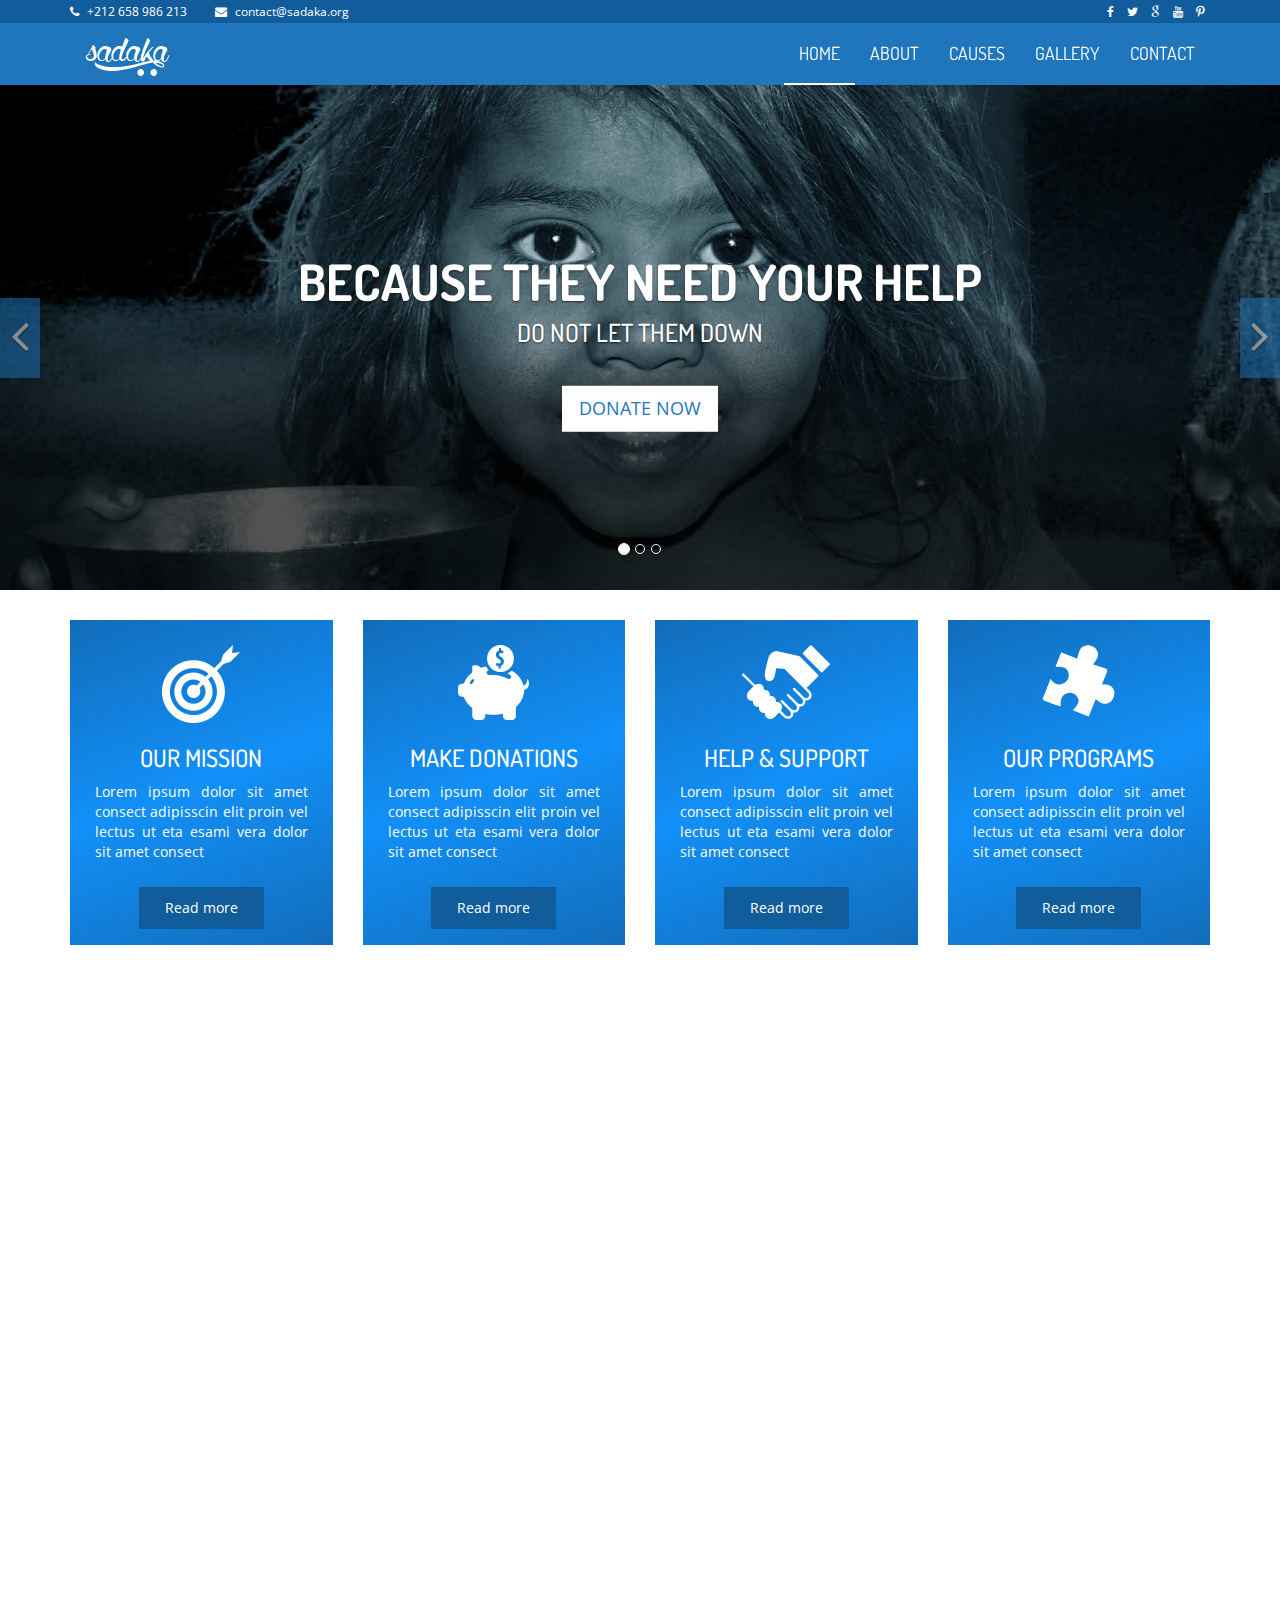
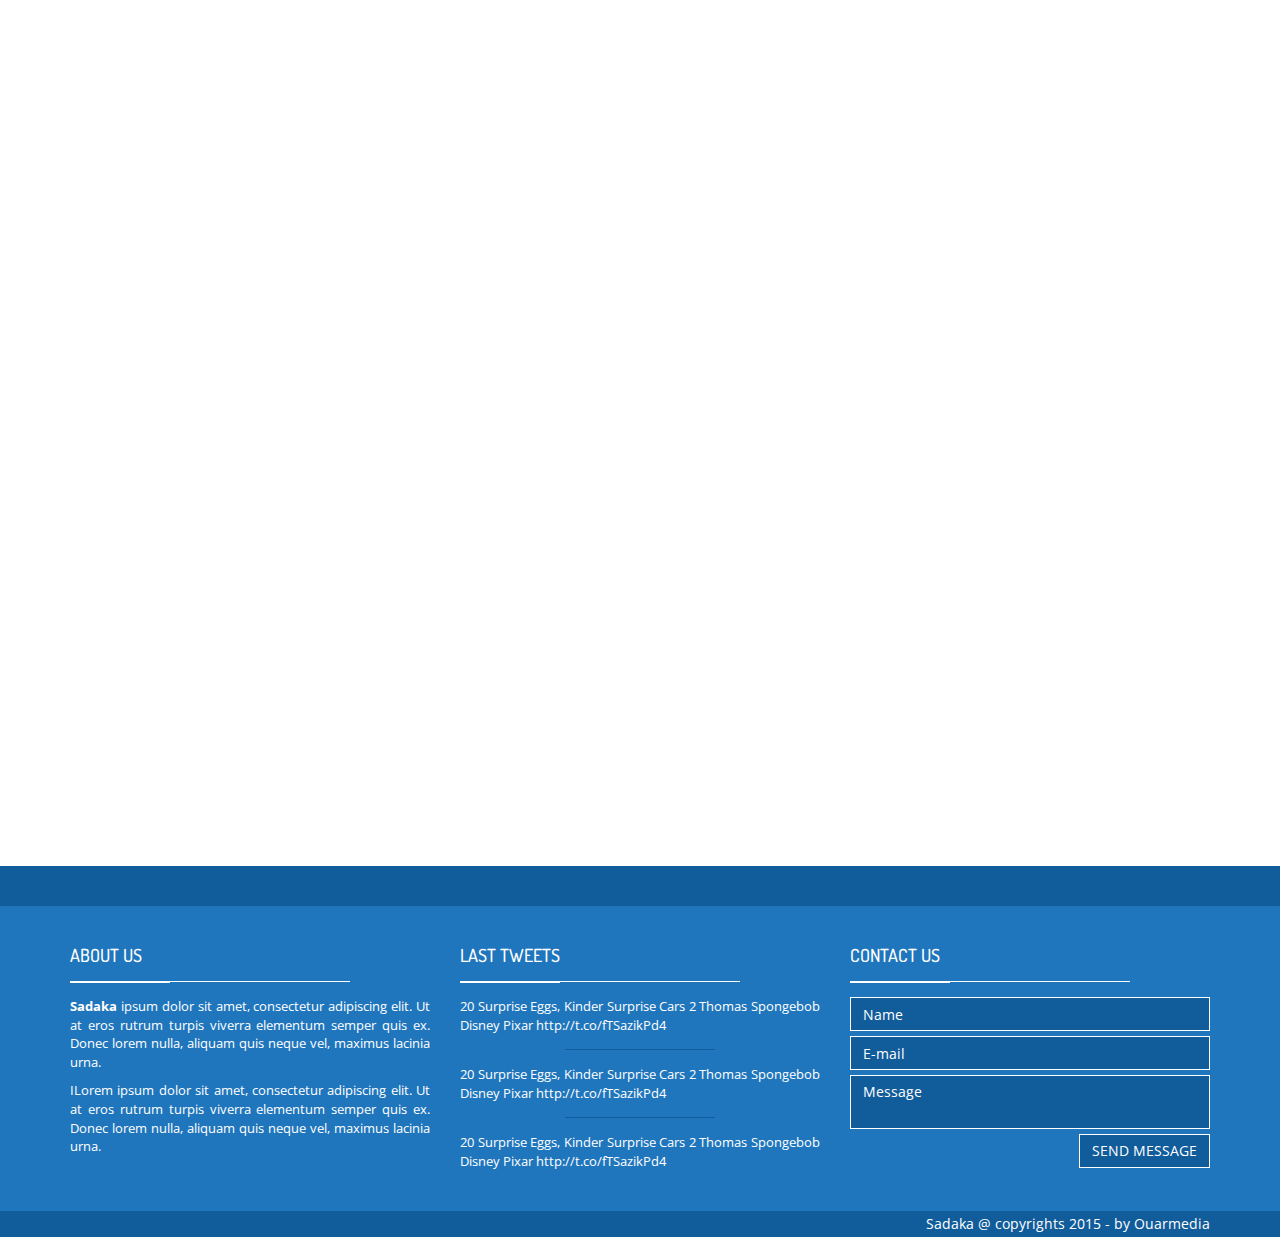
<file: index.html>
<!DOCTYPE html>
<html class="no-js">
    <head>
        <meta charset="utf-8">
        <title>JAI SHRI RADHEY KRISHN FOUNDATION</title>
        <meta name="description" content="">
        <meta name="viewport" content="width=device-width, initial-scale=1">
        <!-- Fonts -->
        <link href='http://fonts.googleapis.com/css?family=Open+Sans:400,300,700' rel='stylesheet' type='text/css'>
        <link href='http://fonts.googleapis.com/css?family=Dosis:400,700' rel='stylesheet' type='text/css'>

        <!-- Bootsrap -->
        <link rel="stylesheet" href="assets/css/bootstrap.min.css">

        <!-- Font awesome -->
        <link rel="stylesheet" href="assets/css/font-awesome.min.css">

        <!-- Owl carousel -->
        <link rel="stylesheet" href="assets/css/owl.carousel.css">

        <!-- Template main Css -->
        <link rel="stylesheet" href="assets/css/style.css">
        
        <!-- Modernizr -->
        <script src="assets/js/modernizr-2.6.2.min.js"></script>


    </head>

    <body>


    <header class="main-header">
        
    
        <nav class="navbar navbar-static-top">

            <div class="navbar-top">

              <div class="container">
                  <div class="row">

                    <div class="col-sm-6 col-xs-12">

                        <ul class="list-unstyled list-inline header-contact">
                            <li> <i class="fa fa-phone"></i> <a href="tel:">+212 658 986 213 </a> </li>
                             <li> <i class="fa fa-envelope"></i> <a href="mailto:contact@sadaka.org">contact@sadaka.org</a> </li>
                       </ul> <!-- /.header-contact  -->
                      
                    </div>

                    <div class="col-sm-6 col-xs-12 text-right">

                        <ul class="list-unstyled list-inline header-social">

                            <li> <a href="#"> <i class="fa fa-facebook"></i> </a> </li>
                            <li> <a href="#"> <i class="fa fa-twitter"></i>  </a> </li>
                            <li> <a href="#"> <i class="fa fa-google"></i>  </a> </li>
                            <li> <a href="#"> <i class="fa fa-youtube"></i>  </a> </li>
                            <li> <a href="#"> <i class="fa fa fa-pinterest-p"></i>  </a> </li>
                       </ul> <!-- /.header-social  -->
                      
                    </div>


                  </div>
              </div>

            </div>

            <div class="navbar-main">
              
              <div class="container">

                <div class="navbar-header">
                  <button type="button" class="navbar-toggle collapsed" data-toggle="collapse" data-target="#navbar" aria-expanded="false" aria-controls="navbar">

                    <span class="sr-only">Toggle navigation</span>
                    <span class="icon-bar"></span>
                    <span class="icon-bar"></span>
                    <span class="icon-bar"></span>

                  </button>
                  
                  <a class="navbar-brand" href="index.html"><img src="assets/images/sadaka-logo.png" alt=""></a>
                  
                </div>

                <div id="navbar" class="navbar-collapse collapse pull-right">

                  <ul class="nav navbar-nav">

                    <li><a class="is-active" href="index.html">HOME</a></li>
                    <li><a href="about.html">ABOUT</a></li>
                    <li class="has-child"><a href="#">CAUSES</a>

                      <ul class="submenu">
                         <li class="submenu-item"><a href="causes.html">Causes list </a></li>
                         <li class="submenu-item"><a href="causes-single.html">Single cause </a></li>
                         <li class="submenu-item"><a href="causes-single.html">Single cause </a></li>
                         <li class="submenu-item"><a href="causes-single.html">Single cause </a></li>
                      </ul>

                    </li>
                    <li><a href="gallery.html">GALLERY</a></li>
                    <li><a href="contact.html">CONTACT</a></li>

                  </ul>

                </div> <!-- /#navbar -->

              </div> <!-- /.container -->
              
            </div> <!-- /.navbar-main -->


        </nav> 

    </header> <!-- /. main-header -->




    <!-- Carousel
    ================================================== -->
    <div id="homeCarousel" class="carousel slide carousel-home" data-ride="carousel">

          <!-- Indicators -->
          <ol class="carousel-indicators">
            <li data-target="#homeCarousel" data-slide-to="0" class="active"></li>
            <li data-target="#homeCarousel" data-slide-to="1"></li>
            <li data-target="#homeCarousel" data-slide-to="2"></li>
          </ol>

          <div class="carousel-inner" role="listbox">

            <div class="item active">

              <img src="assets/images/slider/home-slider-1.jpg" alt="">

              <div class="container">

                <div class="carousel-caption">

                  <h2 class="carousel-title bounceInDown animated slow">Because they need your help</h2>
                  <h4 class="carousel-subtitle bounceInUp animated slow ">Do not let them down</h4>
                  <a href="#" class="btn btn-lg btn-secondary hidden-xs bounceInUp animated slow" data-toggle="modal" data-target="#donateModal">DONATE NOW</a>

                </div> <!-- /.carousel-caption -->

              </div>

            </div> <!-- /.item -->


            <div class="item ">

              <img src="assets/images/slider/home-slider-2.jpg" alt="">

              <div class="container">

                <div class="carousel-caption">

                  <h2 class="carousel-title bounceInDown animated slow">Together we can improve their lives</h2>
                  <h4 class="carousel-subtitle bounceInUp animated slow"> So let's do it !</h4>
                  <a href="#" class="btn btn-lg btn-secondary hidden-xs bounceInUp animated" data-toggle="modal" data-target="#donateModal">DONATE NOW</a>

                </div> <!-- /.carousel-caption -->

              </div>

            </div> <!-- /.item -->




            <div class="item ">

              <img src="assets/images/slider/home-slider-3.jpg" alt="">

              <div class="container">

                <div class="carousel-caption">

                  <h2 class="carousel-title bounceInDown animated slow" >A penny is a lot of money, if you have not got a penny.</h2>
                  <h4 class="carousel-subtitle bounceInUp animated slow">You can make the diffrence !</h4>
                  <a href="#" class="btn btn-lg btn-secondary hidden-xs bounceInUp animated slow" data-toggle="modal" data-target="#donateModal">DONATE NOW</a>

                </div> <!-- /.carousel-caption -->

              </div>

            </div> <!-- /.item -->

          </div>

          <a class="left carousel-control" href="#homeCarousel" role="button" data-slide="prev">
            <span class="fa fa-angle-left" aria-hidden="true"></span>
            <span class="sr-only">Previous</span>
          </a>

          <a class="right carousel-control" href="#homeCarousel" role="button" data-slide="next">
            <span class="fa fa-angle-right" aria-hidden="true"></span>
            <span class="sr-only">Next</span>
          </a>

    </div><!-- /.carousel -->

    <div class="section-home about-us fadeIn animated">

        <div class="container">

            <div class="row">

                <div class="col-md-3 col-sm-6">
                
                  <div class="about-us-col">

                        <div class="col-icon-wrapper">
                          <img src="assets/images/icons/our-mission-icon.png" alt="">
                        </div>
                        <h3 class="col-title">our mission</h3>
                        <div class="col-details">

                          <p>Lorem ipsum dolor sit amet consect adipisscin elit proin vel lectus ut eta esami vera dolor sit amet consect</p>
                          
                        </div>
                        <a href="#" class="btn btn-primary"> Read more </a>
                    
                  </div>
                  
                </div>


                <div class="col-md-3 col-sm-6">
                
                  <div class="about-us-col">

                        <div class="col-icon-wrapper">
                          <img src="assets/images/icons/make-donation-icon.png" alt="">
                        </div>
                        <h3 class="col-title">Make donations</h3>
                        <div class="col-details">

                          <p>Lorem ipsum dolor sit amet consect adipisscin elit proin vel lectus ut eta esami vera dolor sit amet consect</p>
                          
                        </div>
                        <a href="#" class="btn btn-primary"> Read more </a>
                    
                  </div>
                  
                </div>


                <div class="col-md-3 col-sm-6">
                
                  <div class="about-us-col">

                        <div class="col-icon-wrapper">
                          <img src="assets/images/icons/help-icon.png" alt="">
                        </div>
                        <h3 class="col-title">Help & support</h3>
                        <div class="col-details">

                          <p>Lorem ipsum dolor sit amet consect adipisscin elit proin vel lectus ut eta esami vera dolor sit amet consect</p>
                          
                        </div>
                        <a href="#" class="btn btn-primary"> Read more </a>
                    
                  </div>
                  
                </div>


                <div class="col-md-3 col-sm-6">
                
                  <div class="about-us-col">

                        <div class="col-icon-wrapper">
                          <img src="assets/images/icons/programs-icon.png" alt="">
                        </div>
                        <h3 class="col-title">our programs</h3>
                        <div class="col-details">

                          <p>Lorem ipsum dolor sit amet consect adipisscin elit proin vel lectus ut eta esami vera dolor sit amet consect</p>
                          
                        </div>
                        <a href="#" class="btn btn-primary"> Read more </a>
                    
                  </div>
                  
                </div>
                

                
            </div>

        </div>
      
    </div> <!-- /.about-us -->

    <div class="section-home home-reasons">

        <div class="container">

            <div class="row">
                
                <div class="col-md-6">

                    <div class="reasons-col animate-onscroll fadeIn">

                        <img src="assets/images/reasons/we-fight-togother.jpg" alt="">

                        <div class="reasons-titles">

                            <h3 class="reasons-title">We fight together</h3>
                            <h5 class="reason-subtitle">We are humans</h5>
                            
                        </div>

                        <div class="on-hover hidden-xs">
                            
                                <p> Lorem ipsum dolor sit amet, consectetur adipisicing elit. Tenetur praesentium, itaque facilis nesciunt ab omnis cumque similique ipsa veritatis perspiciatis, harum ad at nihil molestias, dignissimos sint consequuntur. Officia, fuga.</p>


                                <p> Lorem ipsum dolor sit amet, consectetur adipisicing elit. Tenetur praesentium, itaque facilis nesciunt ab omnis cumque similique ipsa veritatis perspiciatis, harum ad at nihil molestias, dignissimos sint consequuntur. Officia, fuga.</p>

                                <p> Lorem ipsum dolor sit amet, consectetur adipisicing elit. Tenetur praesentium, itaque facilis nesciunt ab omnis cumque similique ipsa veritatis perspiciatis, harum ad at nihil molestias, dignissimos sint consequuntur. Officia, fuga.</p>
                                
                        </div>
                    </div>
                    
                </div>


                <div class="col-md-6">

                    <div class="reasons-col animate-onscroll fadeIn">

                        <img src="assets/images/reasons/we-care-about.jpg" alt="">

                        <div class="reasons-titles">

                            <h3 class="reasons-title">WE care about others</h3>
                            <h5 class="reason-subtitle">We are humans</h5>
                            
                        </div>

                        <div class="on-hover hidden-xs">
                            
                                <p> Lorem ipsum dolor sit amet, consectetur adipisicing elit. Tenetur praesentium, itaque facilis nesciunt ab omnis cumque similique ipsa veritatis perspiciatis, harum ad at nihil molestias, dignissimos sint consequuntur. Officia, fuga.</p>


                                <p> Lorem ipsum dolor sit amet, consectetur adipisicing elit. Tenetur praesentium, itaque facilis nesciunt ab omnis cumque similique ipsa veritatis perspiciatis, harum ad at nihil molestias, dignissimos sint consequuntur. Officia, fuga.</p>

                                <p> Lorem ipsum dolor sit amet, consectetur adipisicing elit. Tenetur praesentium, itaque facilis nesciunt ab omnis cumque similique ipsa veritatis perspiciatis, harum ad at nihil molestias, dignissimos sint consequuntur. Officia, fuga.</p>
                                
                        </div>


                    </div>
                    
                </div>


            </div>
          
  

        </div>
      

    </div> <!-- /.home-reasons -->

    <div class="section-home our-causes animate-onscroll fadeIn">

        <div class="container">

            <h2 class="title-style-1">Our Causes <span class="title-under"></span></h2>

            <div class="row">

                <div class="col-md-3 col-sm-6">

                    <div class="cause">

                        <img src="assets/images/causes/cause-hunger.jpg" alt="" class="cause-img">

                        <div class="progress cause-progress">
                          <div class="progress-bar" role="progressbar" aria-valuenow="30" aria-valuemin="0" aria-valuemax="100" style="width: 30%;">
                            10$ / 500$
                          </div>
                        </div>

                        <h4 class="cause-title"><a href="#">HUNGER AND POVERTY </a></h4>
                        <div class="cause-details">
                            Lorem ipsum dolor sit amet, consectetur adipiscing elit. Ut at eros rutrum turpis viverra elementum semper quis ex. Donec lorem nulla, aliquam quis neque vel, maximus lacinia urna.
                        </div>

                        <div class="btn-holder text-center">

                          <a href="#" class="btn btn-primary" data-toggle="modal" data-target="#donateModal"> DONATE NOW</a>
                          
                        </div>

                        

                    </div> <!-- /.cause -->
                    
                </div> 

                <div class="col-md-3 col-sm-6">

                    <div class="cause">

                        <img src="assets/images/causes/cause-education.jpg" alt="" class="cause-img">

                        <div class="progress cause-progress">
                          <div class="progress-bar" role="progressbar" aria-valuenow="60" aria-valuemin="0" aria-valuemax="100" style="width: 60%;">
                            400$ / 700$
                          </div>
                        </div>

                        <h4 class="cause-title"><a href="#">EDUCATION AND TRAINING</a></h4>
                        <div class="cause-details">
                            Lorem ipsum dolor sit amet, consectetur adipiscing elit. Ut at eros rutrum turpis viverra elementum semper quis ex. Donec lorem nulla, aliquam quis neque vel, maximus lacinia urna.
                        </div>

                        <div class="btn-holder text-center">

                          <a href="#" class="btn btn-primary" data-toggle="modal" data-target="#donateModal"> DONATE NOW</a>
                          
                        </div>

                        

                    </div> <!-- /.cause -->
                    
                </div>


                <div class="col-md-3 col-sm-6">

                    <div class="cause">

                        <img src="assets/images/causes/cause-rights.jpg" alt="" class="cause-img">

                        <div class="progress cause-progress">
                          <div class="progress-bar" role="progressbar" aria-valuenow="40" aria-valuemin="0" aria-valuemax="100" style="width: 40%;">
                            400$ / 1000$
                          </div>
                        </div>

                        <h4 class="cause-title"><a href="#">HUMAN RIGHTS</a></h4>
                        <div class="cause-details">
                            Lorem ipsum dolor sit amet, consectetur adipiscing elit. Ut at eros rutrum turpis viverra elementum semper quis ex. Donec lorem nulla, aliquam quis neque vel, maximus lacinia urna.
                        </div>

                        <div class="btn-holder text-center">

                          <a href="#" class="btn btn-primary" data-toggle="modal" data-target="#donateModal"> DONATE NOW</a>
                          
                        </div>

                        

                    </div> <!-- /.cause -->
                    
                </div>

                <div class="col-md-3 col-sm-6">

                    <div class="cause">

                        <img src="assets/images/causes/cause-culture.jpg" alt="" class="cause-img">

                        <div class="progress cause-progress">
                          <div class="progress-bar" role="progressbar" aria-valuenow="60" aria-valuemin="0" aria-valuemax="100" style="width: 60%;">
                            400$ / 700$
                          </div>
                        </div>

                        <h4 class="cause-title"><a href="#">ARTS AND CULTURE </a></h4>
                        <div class="cause-details">
                            Lorem ipsum dolor sit amet, consectetur adipiscing elit. Ut at eros rutrum turpis viverra elementum semper quis ex. Donec lorem nulla, aliquam quis neque vel, maximus lacinia urna.
                        </div>

                        <div class="btn-holder text-center">

                          <a href="#" class="btn btn-primary" data-toggle="modal" data-target="#donateModal"> DONATE NOW</a>
                          
                        </div>

                        

                    </div> <!-- /.cause -->
                    
                </div>

            </div>

        </div>
        
    </div> <!-- /.our-causes -->

    




    <div class="section-home our-sponsors animate-onscroll fadeIn">
    
        <div class="container">

            <h2 class="title-style-1">Our Sponsors <span class="title-under"></span></h2>

            <ul class="owl-carousel list-unstyled list-sponsors">

              <li> <img src="assets/images/sponsors/bus.png" alt=""></li>
              <li> <img src="assets/images/sponsors/wikimedia.png" alt=""></li>
              <li> <img src="assets/images/sponsors/one-world.png" alt=""></li>
              <li> <img src="assets/images/sponsors/wikiversity.png" alt=""></li>
              <li> <img src="assets/images/sponsors/united-nations.png" alt=""></li>

              <li> <img src="assets/images/sponsors/bus.png" alt=""></li>
              <li> <img src="assets/images/sponsors/wikimedia.png" alt=""></li>
              <li> <img src="assets/images/sponsors/one-world.png" alt=""></li>
              <li> <img src="assets/images/sponsors/wikiversity.png" alt=""></li>
              <li> <img src="assets/images/sponsors/united-nations.png" alt=""></li>

            </ul>

        </div>

    </div> <!-- /.our-sponsors -->


    


    <footer class="main-footer">

        <div class="footer-top">
            
        </div>


        <div class="footer-main">
            <div class="container">
                
                <div class="row">
                    <div class="col-md-4">

                        <div class="footer-col">

                            <h4 class="footer-title">About us <span class="title-under"></span></h4>

                            <div class="footer-content">

                                <p>
                                    <strong>Sadaka</strong> ipsum dolor sit amet, consectetur adipiscing elit. Ut at eros rutrum turpis viverra elementum semper quis ex. Donec lorem nulla, aliquam quis neque vel, maximus lacinia urna.
                                </p> 

                                <p>
                                    ILorem ipsum dolor sit amet, consectetur adipiscing elit. Ut at eros rutrum turpis viverra elementum semper quis ex. Donec lorem nulla, aliquam quis neque vel, maximus lacinia urna.
                                </p>

                            </div>
                            
                        </div>

                    </div>

                    <div class="col-md-4">

                        <div class="footer-col">

                            <h4 class="footer-title">LAST TWEETS <span class="title-under"></span></h4>

                            <div class="footer-content">
                                <ul class="tweets list-unstyled">
                                    <li class="tweet"> 

                                        20 Surprise Eggs, Kinder Surprise Cars 2 Thomas Spongebob Disney Pixar  http://t.co/fTSazikPd4 

                                    </li>

                                    <li class="tweet"> 

                                        20 Surprise Eggs, Kinder Surprise Cars 2 Thomas Spongebob Disney Pixar  http://t.co/fTSazikPd4 

                                    </li>

                                    <li class="tweet"> 

                                        20 Surprise Eggs, Kinder Surprise Cars 2 Thomas Spongebob Disney Pixar  http://t.co/fTSazikPd4 

                                    </li>

                                </ul>
                            </div>
                            
                        </div>

                    </div>


                    <div class="col-md-4">

                        <div class="footer-col">

                            <h4 class="footer-title">Contact us <span class="title-under"></span></h4>

                            <div class="footer-content">

                                <div class="footer-form">
                                    
                                    <div class="footer-form" >
                                    
                                    <form action="php/mail.php" class="ajax-form">

                                        <div class="form-group">
                                            <input type="text" name="name" class="form-control" placeholder="Name" required>
                                        </div>

                                         <div class="form-group">
                                            <input type="email" name="email" class="form-control" placeholder="E-mail" required>
                                        </div>

                                        <div class="form-group">
                                            <textarea name="message" class="form-control" placeholder="Message" required></textarea>
                                        </div>

                                        <div class="form-group alerts">
                        
                                            <div class="alert alert-success" role="alert">
                                              
                                            </div>

                                            <div class="alert alert-danger" role="alert">
                                              
                                            </div>
                                            
                                        </div>

                                         <div class="form-group">
                                            <button type="submit" class="btn btn-submit pull-right">Send message</button>
                                        </div>
                                        
                                    </form>

                                </div>

                                </div>
                            </div>
                            
                        </div>

                    </div>
                    <div class="clearfix"></div>



                </div>
                
                
            </div>

            
        </div>

        <div class="footer-bottom">

            <div class="container text-right">
                Sadaka @ copyrights 2015 - by <a href="http://www.ouarmedia.com" target="_blank">Ouarmedia</a>
            </div>
        </div>
        
    </footer> <!-- main-footer -->




    <!-- Donate Modal -->
    <div class="modal fade" id="donateModal" tabindex="-1" role="dialog" aria-labelledby="donateModalLabel" aria-hidden="true">

      <div class="modal-dialog">
        <div class="modal-content">
          <div class="modal-header">
            <button type="button" class="close" data-dismiss="modal" aria-label="Close"><span aria-hidden="true">&times;</span></button>
            <h4 class="modal-title" id="donateModalLabel">DONATE NOW</h4>
          </div>
          <div class="modal-body">

                <form class="form-donation">

                        <h3 class="title-style-1 text-center">Thank you for your donation <span class="title-under"></span>  </h3>

                        <div class="row">

                            <div class="form-group col-md-12 ">
                                <input type="text" class="form-control" id="amount" placeholder="AMOUNT(€)">
                            </div>

                        </div>


                        <div class="row">
                            <div class="form-group col-md-6">
                                <input type="text" class="form-control" name="firstName" placeholder="First name*">
                            </div>

                            <div class="form-group col-md-6">
                                <input type="text" class="form-control" name="lastName" placeholder="Last name*">
                            </div>
                        </div>


                        <div class="row">

                            <div class="form-group col-md-6">
                                <input type="text" class="form-control" name="email" placeholder="Email*">
                            </div>

                            <div class="form-group col-md-6">
                                <input type="text" class="form-control" name="phone" placeholder="Phone">
                            </div>

                        </div>

                        <div class="row">

                            <div class="form-group col-md-12">
                                <input type="text" class="form-control" name="address" placeholder="Address">
                            </div>

                        </div>


                        <div class="row">

                            <div class="form-group col-md-12">
                                <textarea cols="30" rows="4" class="form-control" name="note" placeholder="Additional note"></textarea>
                            </div>

                        </div>

                        <div class="row">

                            <div class="form-group col-md-12">
                                <button type="submit" class="btn btn-primary pull-right" name="donateNow" >DONATE NOW</button>
                            </div>

                        </div>



                       
                    
                </form>
            
          </div>
        </div>
      </div>

    </div> <!-- /.modal -->





    <!--  Scripts
    ================================================== -->

    <!-- jQuery -->
    <script src="//ajax.googleapis.com/ajax/libs/jquery/1.11.1/jquery.min.js"></script>
    <script>window.jQuery || document.write('<script src="assets/js/jquery-1.11.1.min.js"><\/script>')</script>

    <!-- Bootsrap javascript file -->
    <script src="assets/js/bootstrap.min.js"></script>
    
    <!-- owl carouseljavascript file -->
    <script src="assets/js/owl.carousel.min.js"></script>

    <!-- Template main javascript -->
    <script src="assets/js/main.js"></script>

    <!-- Google Analytics: change UA-XXXXX-X to be your site's ID. -->
    <script>
        (function(b,o,i,l,e,r){b.GoogleAnalyticsObject=l;b[l]||(b[l]=
        function(){(b[l].q=b[l].q||[]).push(arguments)});b[l].l=+new Date;
        e=o.createElement(i);r=o.getElementsByTagName(i)[0];
        e.src='//www.google-analytics.com/analytics.js';
        r.parentNode.insertBefore(e,r)}(window,document,'script','ga'));
        ga('create','UA-XXXXX-X');ga('send','pageview');
    </script>

    </body>
</html>
</file>
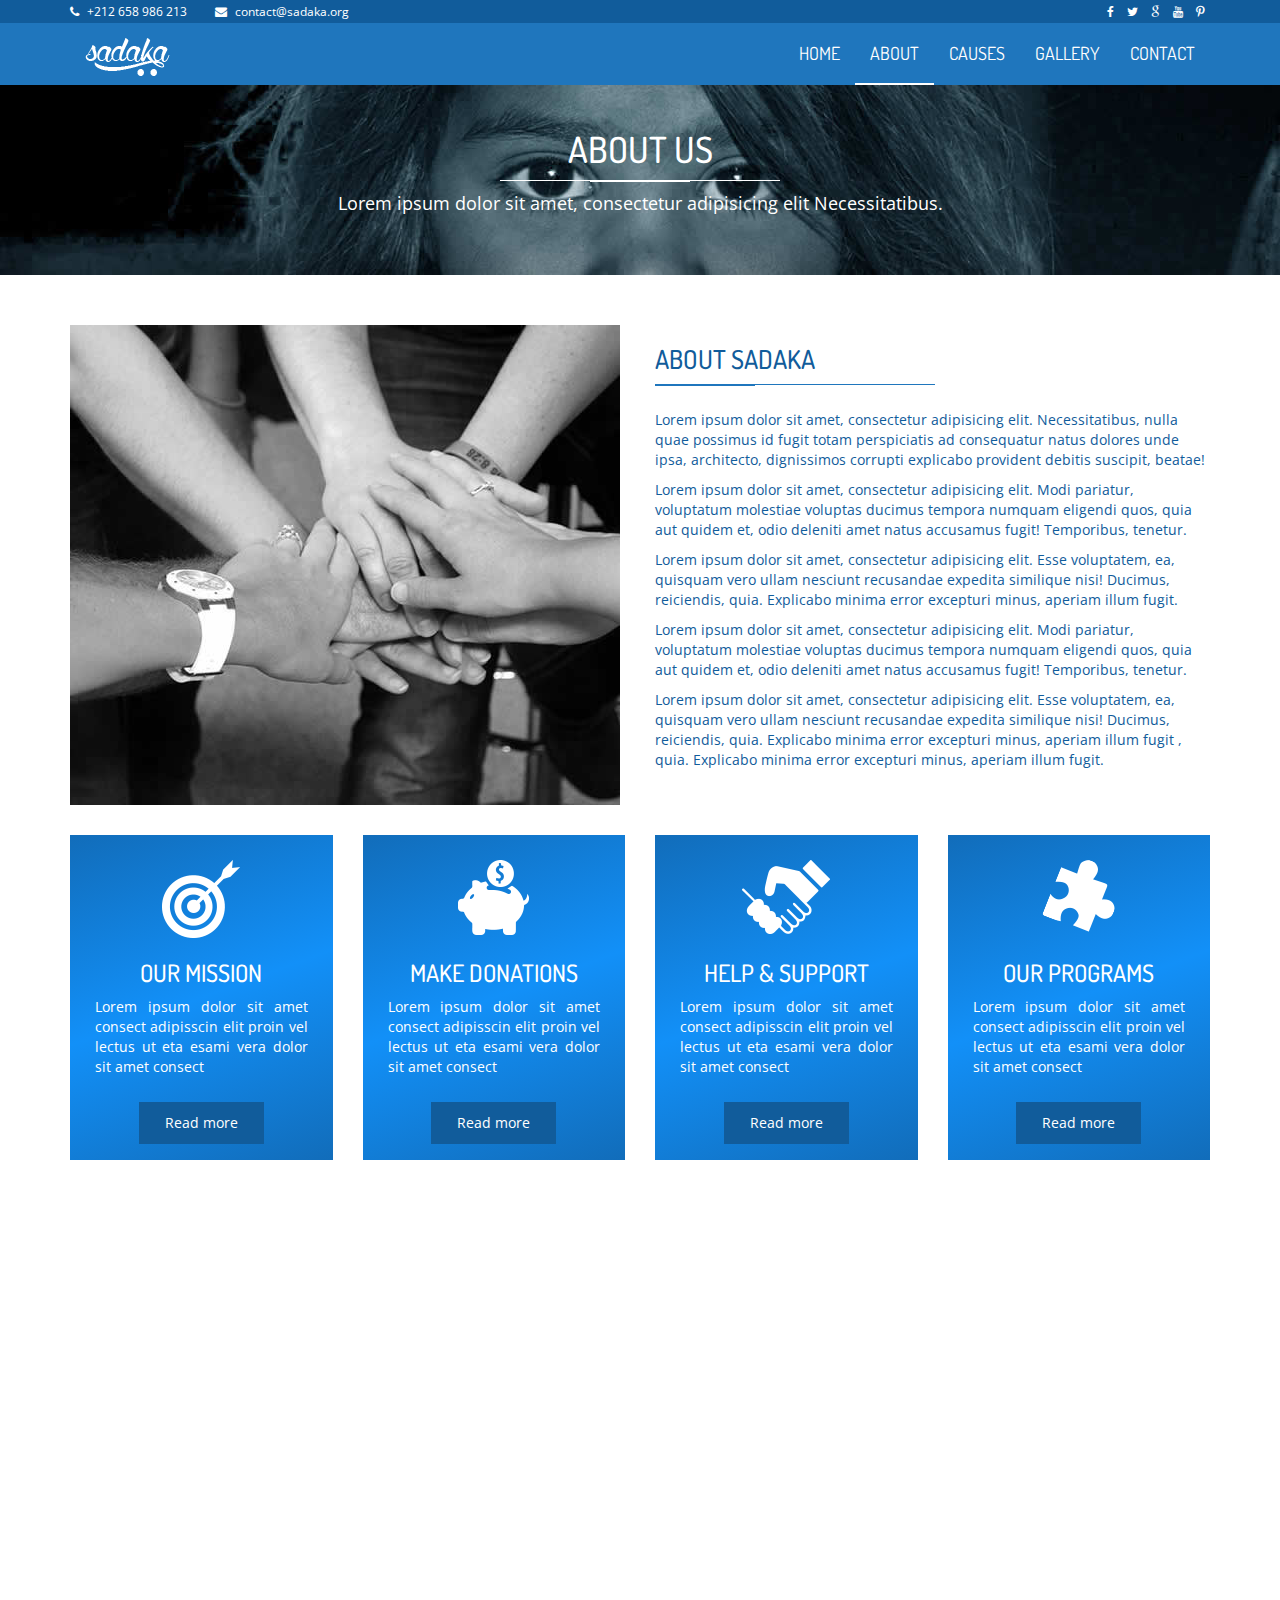
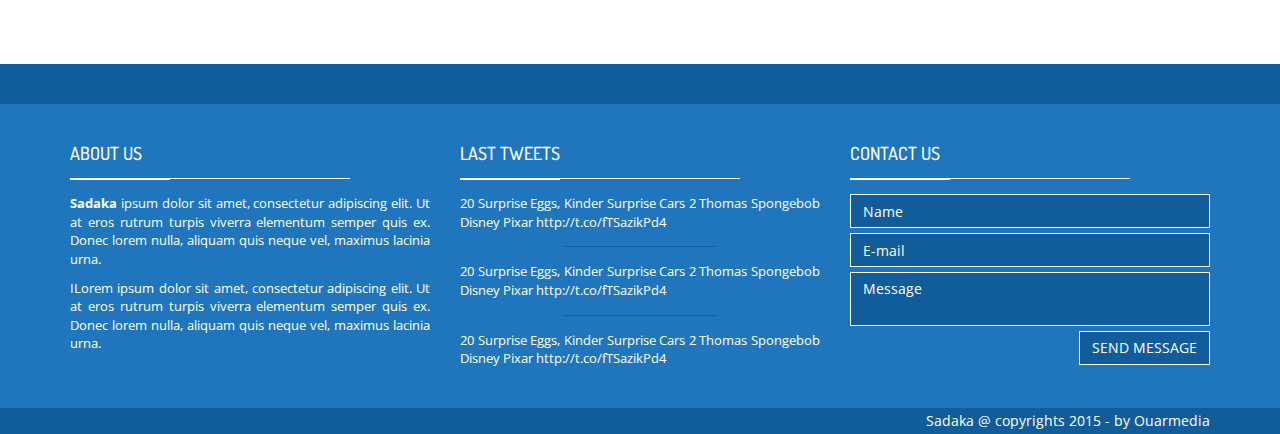
<file: about.html>
<!DOCTYPE html>
<html class="no-js">
    <head>
        <meta charset="utf-8">
        <title>About | Charity / Non-profit responsive Bootstrap HTML5 template</title>
        <meta name="description" content="">
        <meta name="viewport" content="width=device-width, initial-scale=1">

        <!-- Fonts -->
        <link href='http://fonts.googleapis.com/css?family=Open+Sans:400,300,700' rel='stylesheet' type='text/css'>
        <link href='http://fonts.googleapis.com/css?family=Dosis:400,700' rel='stylesheet' type='text/css'>

        <!-- Bootsrap -->
        <link rel="stylesheet" href="assets/css/bootstrap.min.css">

        <!-- Font awesome -->
        <link rel="stylesheet" href="assets/css/font-awesome.min.css">

        <!-- Template main Css -->
        <link rel="stylesheet" href="assets/css/style.css">
        
        <!-- Modernizr -->
        <script src="assets/js/modernizr-2.6.2.min.js"></script>


    </head>
    <body>
    <!-- NAVBAR
    ================================================== -->

    <header class="main-header">
        
    
        <nav class="navbar navbar-static-top">

            <div class="navbar-top">

              <div class="container">
                  <div class="row">

                    <div class="col-sm-6 col-xs-12">

                        <ul class="list-unstyled list-inline header-contact">
                            <li> <i class="fa fa-phone"></i> <a href="tel:">+212 658 986 213 </a> </li>
                             <li> <i class="fa fa-envelope"></i> <a href="mailto:contact@sadaka.org">contact@sadaka.org</a> </li>
                       </ul> <!-- /.header-contact  -->
                      
                    </div>

                    <div class="col-sm-6 col-xs-12 text-right">

                        <ul class="list-unstyled list-inline header-social">

                            <li> <a href="#" target="_blank"> <i class="fa fa-facebook"></i> </a> </li>
                            <li> <a href="#" target="_blank"> <i class="fa fa-twitter"></i>  </a> </li>
                            <li> <a href="#" target="_blank"> <i class="fa fa-google"></i>  </a> </li>
                            <li> <a href="#" target="_blank"> <i class="fa fa-youtube"></i>  </a> </li>
                            <li> <a href="#" target="_blank"> <i class="fa fa fa-pinterest-p"></i>  </a> </li>
                       </ul> <!-- /.header-social  -->
                      
                    </div>


                  </div>
              </div>

            </div>

            <div class="navbar-main">
              
              <div class="container">

                <div class="navbar-header">
                  <button type="button" class="navbar-toggle collapsed" data-toggle="collapse" data-target="#navbar" aria-expanded="false" aria-controls="navbar">

                    <span class="sr-only">Toggle navigation</span>
                    <span class="icon-bar"></span>
                    <span class="icon-bar"></span>
                    <span class="icon-bar"></span>

                  </button>
                  
                  <a class="navbar-brand" href="index.html"><img src="assets/images/sadaka-logo.png" alt=""></a>
                  
                </div>

                <div id="navbar" class="navbar-collapse collapse pull-right">

                  <ul class="nav navbar-nav">

                    <li><a href="index.html">HOME</a></li>
                    <li><a class="is-active"  href="about.html">ABOUT</a></li>
                    <li class="has-child"><a href="#">CAUSES</a>

                      <ul class="submenu">
                         <li class="submenu-item"><a href="causes.html">Causes list </a></li>
                         <li class="submenu-item"><a href="causes-single.html">Single cause </a></li>
                         <li class="submenu-item"><a href="causes-single.html">Single cause </a></li>
                         <li class="submenu-item"><a href="causes-single.html">Single cause </a></li>
                      </ul>

                    </li>
                    <li><a href="gallery.html">GALLERY</a></li>
                    <li><a href="contact.html">CONTACT</a></li>

                  </ul>

                </div> <!-- /#navbar -->

              </div> <!-- /.container -->
              
            </div> <!-- /.navbar-main -->


        </nav> 

    </header> <!-- /. main-header -->


	<div class="page-heading text-center">

		<div class="container zoomIn animated">
			
			<h1 class="page-title">ABOUT US <span class="title-under"></span></h1>
			<p class="page-description">
				Lorem ipsum dolor sit amet, consectetur adipisicing elit Necessitatibus.
			</p>
			
		</div>

	</div>

	<div class="main-container">

		<div class="container">

			<div class="row fadeIn animated">

				<div class="col-md-6">

					<img src="assets/images/about-us.jpg" alt="" class="img-responsive">

				</div>

				<div class="col-md-6">

					<h2 class="title-style-2">ABOUT SADAKA <span class="title-under"></span></h2>

					<p>
						Lorem ipsum dolor sit amet, consectetur adipisicing elit. Necessitatibus, nulla quae possimus id fugit totam perspiciatis ad consequatur natus dolores unde ipsa, architecto, dignissimos corrupti explicabo provident debitis suscipit, beatae!
					</p>

					<p>
						Lorem ipsum dolor sit amet, consectetur adipisicing elit. Modi pariatur, voluptatum molestiae voluptas ducimus tempora numquam eligendi quos, quia aut quidem et, odio deleniti amet natus accusamus fugit! Temporibus, tenetur.
					</p>

					<p>
						Lorem ipsum dolor sit amet, consectetur adipisicing elit. Esse voluptatem, ea, quisquam vero ullam nesciunt recusandae expedita similique nisi! Ducimus, reiciendis, quia. Explicabo minima error excepturi minus, aperiam illum fugit.
					</p>

					<p>
						Lorem ipsum dolor sit amet, consectetur adipisicing elit. Modi pariatur, voluptatum molestiae voluptas ducimus tempora numquam eligendi quos, quia aut quidem et, odio deleniti amet natus accusamus fugit! Temporibus, tenetur.
					</p>

					<p>
						Lorem ipsum dolor sit amet, consectetur adipisicing elit. Esse voluptatem, ea, quisquam vero ullam nesciunt recusandae expedita similique nisi! Ducimus, reiciendis, quia. Explicabo minima error excepturi minus, aperiam illum fugit , quia. Explicabo minima error excepturi minus, aperiam illum fugit.

					</p>
					
				</div>

			</div> <!-- /.row -->

			<div class="section-home about-us">


			            <div class="row">

			                <div class="col-md-3 col-sm-6">
			                
			                  <div class="about-us-col">

			                        <div class="col-icon-wrapper">
			                          <img src="assets/images/icons/our-mission-icon.png" alt="">
			                        </div>
			                        <h3 class="col-title">our mission</h3>
			                        <div class="col-details">

			                          <p>Lorem ipsum dolor sit amet consect adipisscin elit proin vel lectus ut eta esami vera dolor sit amet consect</p>
			                          
			                        </div>
			                        <a href="#" class="btn btn-primary"> Read more </a>
			                    
			                  </div>
			                  
			                </div>


			                <div class="col-md-3 col-sm-6">
			                
			                  <div class="about-us-col">

			                        <div class="col-icon-wrapper">
			                          <img src="assets/images/icons/make-donation-icon.png" alt="">
			                        </div>
			                        <h3 class="col-title">Make donations</h3>
			                        <div class="col-details">

			                          <p>Lorem ipsum dolor sit amet consect adipisscin elit proin vel lectus ut eta esami vera dolor sit amet consect</p>
			                          
			                        </div>
			                        <a href="#" class="btn btn-primary"> Read more </a>
			                    
			                  </div>
			                  
			                </div>


			                <div class="col-md-3 col-sm-6">
			                
			                  <div class="about-us-col">

			                        <div class="col-icon-wrapper">
			                          <img src="assets/images/icons/help-icon.png" alt="">
			                        </div>
			                        <h3 class="col-title">Help & support</h3>
			                        <div class="col-details">

			                          <p>Lorem ipsum dolor sit amet consect adipisscin elit proin vel lectus ut eta esami vera dolor sit amet consect</p>
			                          
			                        </div>
			                        <a href="#" class="btn btn-primary"> Read more </a>
			                    
			                  </div>
			                  
			                </div>


			                <div class="col-md-3 col-sm-6">
			                
			                  <div class="about-us-col">

			                        <div class="col-icon-wrapper">
			                          <img src="assets/images/icons/programs-icon.png" alt="">
			                        </div>
			                        <h3 class="col-title">our programs</h3>
			                        <div class="col-details">

			                          <p>Lorem ipsum dolor sit amet consect adipisscin elit proin vel lectus ut eta esami vera dolor sit amet consect</p>
			                          
			                        </div>
			                        <a href="#" class="btn btn-primary"> Read more </a>
			                    
			                  </div>
			                  
			                </div>
			                

			                
			            </div> <!-- /.row -->

			      
			    </div> 

		</div> <!-- /.about-us -->


	    <div class="our-team animate-onscroll fadeIn">

	        <div class="container">

	            <h2 class="title-style-1">Our Team <span class="title-under"></span></h2>

	            <div class="row">

	                <div class="col-md-3 col-sm-6">

	                    <div class="team-member">

	                        <div class="thumnail">

	                            <img src="assets/images/team/member-1.jpg" alt="" class="cause-img">
	                            
	                        </div>



	                        <h4 class="member-name"><a href="#">Robert C. Numbers</a></h4>

	                        <div class="member-position">
	                            CO-FOUNDER
	                        </div>

	                        <div class="btn-holder">

	                          <a href="#" class="btn"> <i class="fa fa-envelope"></i> </a>
	                          <a href="#" class="btn"> <i class="fa fa-facebook"></i> </a>
	                          <a href="#" class="btn"> <i class="fa fa-google"></i> </a>
	                          <a href="#" class="btn"> <i class="fa fa-twitter"></i> </a>
	                          <a href="#" class="btn"> <i class="fa fa-linkedin"></i> </a>
	                          
	                        </div>

	                        

	                    </div> <!-- /.team-member -->
	                    
	                </div>

	                <div class="col-md-3 col-sm-6">

	                    <div class="team-member">

	                        <div class="thumnail">

	                            <img src="assets/images/team/member-3.jpg" alt="" class="cause-img">
	                            
	                        </div>



	                        <h4 class="member-name"><a href="#">Marjorie R. Echevarria</a></h4>

	                        <div class="member-position">
	                            CO-FOUNDER
	                        </div>

	                        <div class="btn-holder">

	                          <a href="#" class="btn"> <i class="fa fa-envelope"></i> </a>
	                          <a href="#" class="btn"> <i class="fa fa-facebook"></i> </a>
	                          <a href="#" class="btn"> <i class="fa fa-google"></i> </a>
	                          <a href="#" class="btn"> <i class="fa fa-twitter"></i> </a>
	                          <a href="#" class="btn"> <i class="fa fa-linkedin"></i> </a>
	                          
	                        </div>

	                        

	                    </div> <!-- /.team-member -->
	                    
	                </div>


	                <div class="col-md-3 col-sm-6">

	                    <div class="team-member">

	                        <div class="thumnail">

	                            <img src="assets/images/team/member-4.jpg" alt="" class="cause-img">
	                            
	                        </div>



	                        <h4 class="member-name"><a href="#">Allison J. Falls</a></h4>

	                        <div class="member-position">
	                            CO-FOUNDER
	                        </div>

	                        <div class="btn-holder">

	                          <a href="#" class="btn"> <i class="fa fa-envelope"></i> </a>
	                          <a href="#" class="btn"> <i class="fa fa-facebook"></i> </a>
	                          <a href="#" class="btn"> <i class="fa fa-google"></i> </a>
	                          <a href="#" class="btn"> <i class="fa fa-twitter"></i> </a>
	                          <a href="#" class="btn"> <i class="fa fa-linkedin"></i> </a>
	                          
	                        </div>

	                        

	                    </div> <!-- /.team-member -->
	                    
	                </div>


	                <div class="col-md-3 col-sm-6">

	                    <div class="team-member">

	                        <div class="thumnail">

	                            <img src="assets/images/team/member-2.jpg" alt="" class="cause-img">
	                            
	                        </div>



	                        <h4 class="member-name"><a href="#">Bryan B. Stevens</a></h4>

	                        <div class="member-position">
	                            CO-FOUNDER
	                        </div>

	                        <div class="btn-holder">

	                          <a href="#" class="btn"> <i class="fa fa-envelope"></i> </a>
	                          <a href="#" class="btn"> <i class="fa fa-facebook"></i> </a>
	                          <a href="#" class="btn"> <i class="fa fa-google"></i> </a>
	                          <a href="#" class="btn"> <i class="fa fa-twitter"></i> </a>
	                          <a href="#" class="btn"> <i class="fa fa-linkedin"></i> </a>
	                          
	                        </div>

	                        

	                    </div> <!-- /.team-member -->
	                    
	                </div>

	            </div> <!-- /.row -->

	        </div>

	    </div>
		


	</div>


    <footer class="main-footer">

        <div class="footer-top">
            
        </div>


        <div class="footer-main">
            <div class="container">
                
                <div class="row">
                    <div class="col-md-4">

                        <div class="footer-col">

                            <h4 class="footer-title">About us <span class="title-under"></span></h4>

                            <div class="footer-content">
                                <p>
                                    <strong>Sadaka</strong> ipsum dolor sit amet, consectetur adipiscing elit. Ut at eros rutrum turpis viverra elementum semper quis ex. Donec lorem nulla, aliquam quis neque vel, maximus lacinia urna.
                                </p> 

                                <p>
                                    ILorem ipsum dolor sit amet, consectetur adipiscing elit. Ut at eros rutrum turpis viverra elementum semper quis ex. Donec lorem nulla, aliquam quis neque vel, maximus lacinia urna.
                                </p>

                            </div>
                            
                        </div>

                    </div>

                    <div class="col-md-4">

                        <div class="footer-col">

                            <h4 class="footer-title">LAST TWEETS <span class="title-under"></span></h4>

                            <div class="footer-content">
                                <ul class="tweets list-unstyled">
                                    <li class="tweet"> 

                                        20 Surprise Eggs, Kinder Surprise Cars 2 Thomas Spongebob Disney Pixar  http://t.co/fTSazikPd4 

                                    </li>

                                    <li class="tweet"> 

                                        20 Surprise Eggs, Kinder Surprise Cars 2 Thomas Spongebob Disney Pixar  http://t.co/fTSazikPd4 

                                    </li>

                                    <li class="tweet"> 

                                        20 Surprise Eggs, Kinder Surprise Cars 2 Thomas Spongebob Disney Pixar  http://t.co/fTSazikPd4 

                                    </li>

                                </ul>
                            </div>
                            
                        </div>

                    </div>


                    <div class="col-md-4">

                        <div class="footer-col">

                            <h4 class="footer-title">Contact us <span class="title-under"></span></h4>

                            <div class="footer-content">

                                <div class="footer-form" >
                                    
                                    <form action="php/mail.php" class="ajax-form">

                                        <div class="form-group">
                                            <input type="text" name="name" class="form-control" placeholder="Name" required>
                                        </div>

                                         <div class="form-group">
                                            <input type="email" name="email" class="form-control" placeholder="E-mail" required>
                                        </div>

                                        <div class="form-group">
                                            <textarea name="message" class="form-control" placeholder="Message" required></textarea>
                                        </div>

                                        <div class="form-group alerts">
                        
                                            <div class="alert alert-success" role="alert">
                                              
                                            </div>

                                            <div class="alert alert-danger" role="alert">
                                              
                                            </div>
                                            
                                        </div>

                                         <div class="form-group">
                                            <button type="submit" class="btn btn-submit pull-right">Send message</button>
                                        </div>
                                        
                                    </form>

                                </div>
                            </div>
                            
                        </div>

                    </div>
                    <div class="clearfix"></div>



                </div>
                
                
            </div>

            
        </div>

        <div class="footer-bottom">

            <div class="container text-right">
                Sadaka @ copyrights 2015 - by <a href="http://www.ouarmedia.com" target="_blank">Ouarmedia</a>
            </div>
        </div>
        
    </footer>




       
        
        <!-- jQuery -->
        <script src="//ajax.googleapis.com/ajax/libs/jquery/1.11.1/jquery.min.js"></script>
        <script>window.jQuery || document.write('<script src="assets/js/jquery-1.11.1.min.js"><\/script>')</script>

        <!-- Bootsrap javascript file -->
        <script src="assets/js/bootstrap.min.js"></script>


        <!-- Template main javascript -->
        <script src="assets/js/main.js"></script>

        <!-- Google Analytics: change UA-XXXXX-X to be your site's ID. -->
        <script>
            (function(b,o,i,l,e,r){b.GoogleAnalyticsObject=l;b[l]||(b[l]=
            function(){(b[l].q=b[l].q||[]).push(arguments)});b[l].l=+new Date;
            e=o.createElement(i);r=o.getElementsByTagName(i)[0];
            e.src='//www.google-analytics.com/analytics.js';
            r.parentNode.insertBefore(e,r)}(window,document,'script','ga'));
            ga('create','UA-XXXXX-X');ga('send','pageview');
        </script>
    </body>
</html>
</file>
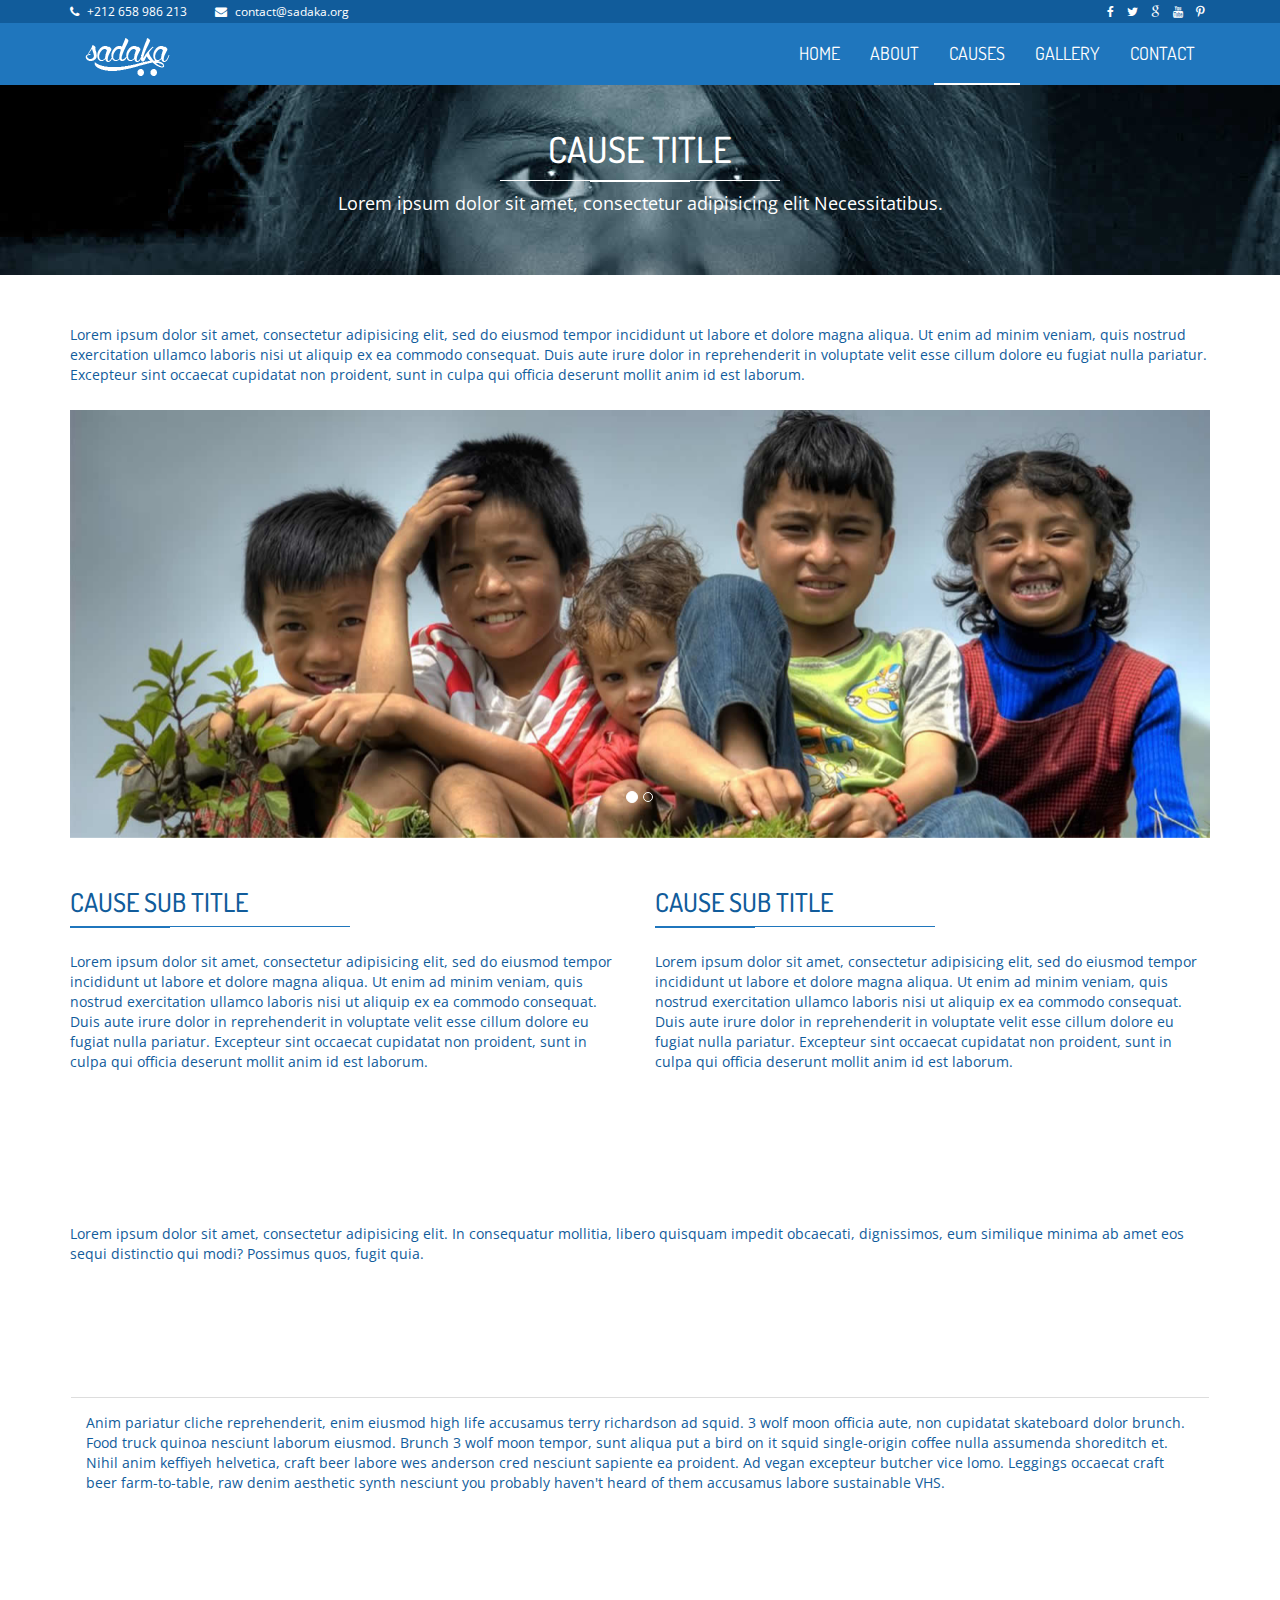
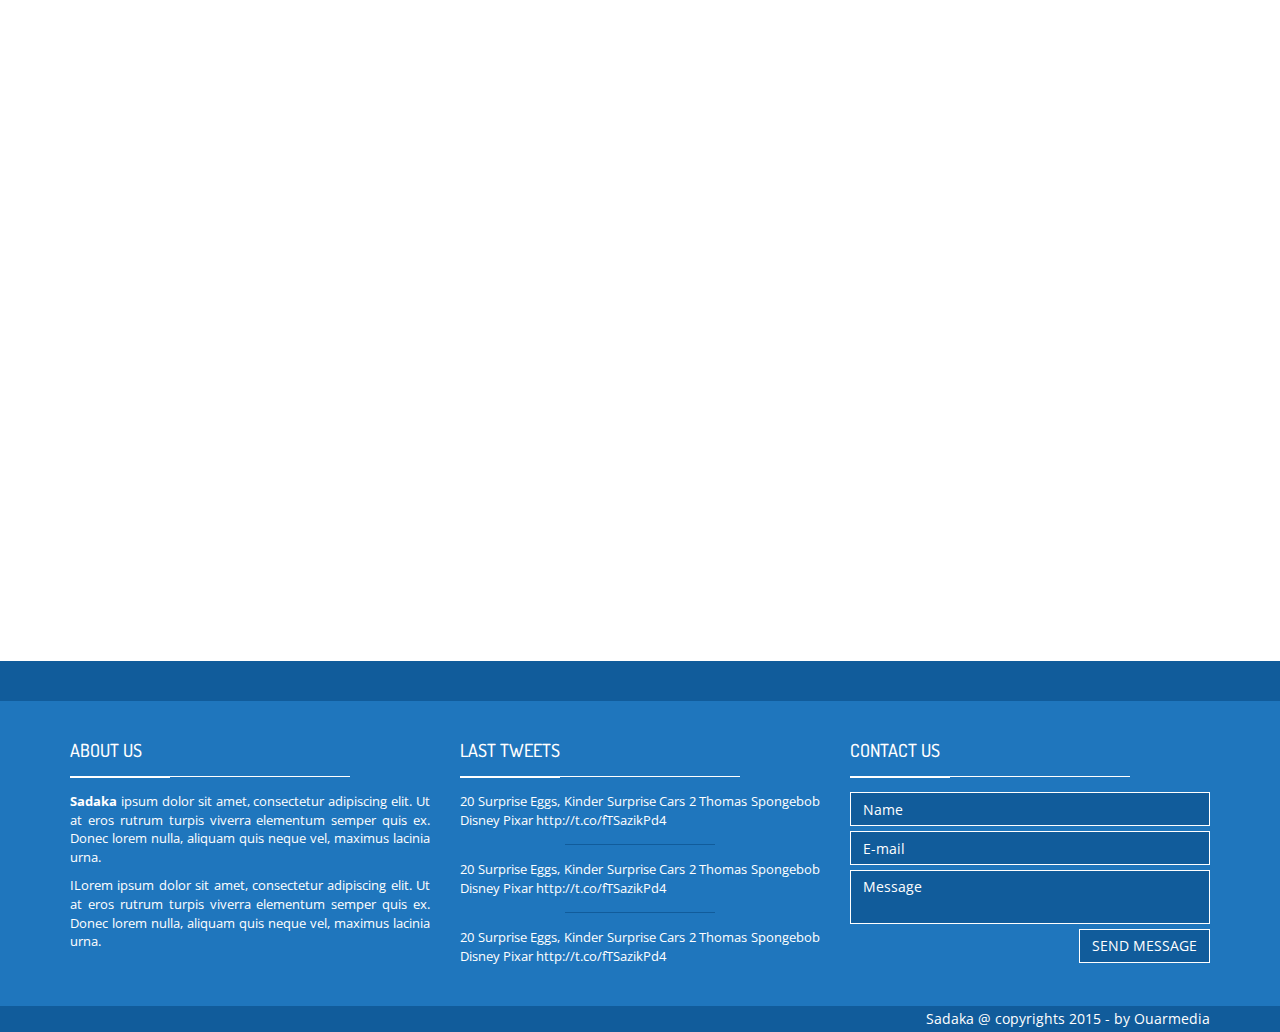
<file: causes-single.html>
<!DOCTYPE html>
<html class="no-js">
    <head>
        <meta charset="utf-8">
        <title>Single cause | Charity / Non-profit responsive Bootstrap HTML5 template</title>
        <meta name="description" content="">
        <meta name="viewport" content="width=device-width, initial-scale=1">

        <!-- Fonts -->
        <link href='http://fonts.googleapis.com/css?family=Open+Sans:400,300,700' rel='stylesheet' type='text/css'>
        <link href='http://fonts.googleapis.com/css?family=Dosis:400,700' rel='stylesheet' type='text/css'>

        <!-- Bootsrap -->
        <link rel="stylesheet" href="assets/css/bootstrap.min.css">


        <!-- Font awesome -->
        <link rel="stylesheet" href="assets/css/font-awesome.min.css">

        <!-- PrettyPhoto -->
        <link rel="stylesheet" href="assets/css/prettyPhoto.css">

        <!-- Template main Css -->
        <link rel="stylesheet" href="assets/css/style.css">
        
        <!-- Modernizr -->
        <script src="assets/js/modernizr-2.6.2.min.js"></script>


    </head>
    <body>
    <!-- NAVBAR
    ================================================== -->

    <header class="main-header">
        
    
        <nav class="navbar navbar-static-top">

            <div class="navbar-top">

              <div class="container">
                  <div class="row">

                    <div class="col-sm-6 col-xs-12">

                        <ul class="list-unstyled list-inline header-contact">
                            <li> <i class="fa fa-phone"></i> <a href="tel:">+212 658 986 213 </a> </li>
                             <li> <i class="fa fa-envelope"></i> <a href="mailto:contact@sadaka.org">contact@sadaka.org</a> </li>
                       </ul> <!-- /.header-contact  -->
                      
                    </div>

                    <div class="col-sm-6 col-xs-12 text-right">

                        <ul class="list-unstyled list-inline header-social">

                            <li> <a href="#" target="_blank"> <i class="fa fa-facebook"></i> </a> </li>
                            <li> <a href="#" target="_blank"> <i class="fa fa-twitter"></i>  </a> </li>
                            <li> <a href="#" target="_blank"> <i class="fa fa-google"></i>  </a> </li>
                            <li> <a href="#" target="_blank"> <i class="fa fa-youtube"></i>  </a> </li>
                            <li> <a href="#" target="_blank"> <i class="fa fa fa-pinterest-p"></i>  </a> </li>

                       </ul> <!-- /.header-social  -->
                      
                    </div>


                  </div>
              </div>

            </div>

            <div class="navbar-main">
              
              <div class="container">

                <div class="navbar-header">
                  <button type="button" class="navbar-toggle collapsed" data-toggle="collapse" data-target="#navbar" aria-expanded="false" aria-controls="navbar">

                    <span class="sr-only">Toggle navigation</span>
                    <span class="icon-bar"></span>
                    <span class="icon-bar"></span>
                    <span class="icon-bar"></span>

                  </button>
                  
                  <a class="navbar-brand" href="index.html"><img src="assets/images/sadaka-logo.png" alt=""></a>
                  
                </div>

                <div id="navbar" class="navbar-collapse collapse pull-right">

                  <ul class="nav navbar-nav">

                    <li><a href="index.html">HOME</a></li>
                    <li><a href="about.html">ABOUT</a></li>
                    <li class="has-child "><a class="is-active" href="#">CAUSES</a>

                      <ul class="submenu">
                         <li class="submenu-item"><a href="causes.html">Causes list </a></li>
                         <li class="submenu-item"><a href="causes-single.html">Single cause </a></li>
                         <li class="submenu-item"><a href="causes-single.html">Single cause </a></li>
                         <li class="submenu-item"><a href="causes-single.html">Single cause </a></li>
                      </ul>

                    </li>
                    <li><a href="gallery.html">GALLERY</a></li>
                    <li><a href="contact.html">CONTACT</a></li>

                  </ul>

                </div> <!-- /#navbar -->

              </div> <!-- /.container -->
              
            </div> <!-- /.navbar-main -->


        </nav> 

    </header> <!-- /. main-header -->


	<div class="page-heading text-center">

		<div class="container zoomIn animated">
			
			<h1 class="page-title">CAUSE TITLE <span class="title-under"></span></h1>
			<p class="page-description">
				Lorem ipsum dolor sit amet, consectetur adipisicing elit Necessitatibus.
			</p>
			
		</div>

	</div>

	<div class="main-container">

		<div class="container">

			<div class="row">

				<div class="col-md-12 fadeIn animated">

					<p>
						Lorem ipsum dolor sit amet, consectetur adipisicing elit, sed do eiusmod
						tempor incididunt ut labore et dolore magna aliqua. Ut enim ad minim veniam,
						quis nostrud exercitation ullamco laboris nisi ut aliquip ex ea commodo
						consequat. Duis aute irure dolor in reprehenderit in voluptate velit esse
						cillum dolore eu fugiat nulla pariatur. Excepteur sint occaecat cupidatat non
						proident, sunt in culpa qui officia deserunt mollit anim id est laborum.
					</p>

				</div>

				<div class="col-md-12 fadeIn animated">

					<div id="cause-carousel" class="carousel slide cause-carousel" data-ride="carousel">

						  <!-- Indicators -->
						  <ol class="carousel-indicators">
						    <li data-target="#cause-carousel" data-slide-to="0" class="active"></li>
						    <li data-target="#cause-carousel" data-slide-to="1"></li>
						  </ol>

						  <!-- Wrapper for slides -->
						  <div class="carousel-inner" role="listbox">

						    <div class="item active">

						      <img src="assets/images/causes/slider/cause-slider-1.jpg" alt="">
						      
						    </div>

						    <div class="item">

						      <img src="assets/images/causes/slider/cause-slider-2.jpg" alt="">
						      
						    </div>

						  </div>
					</div>

				</div>

			</div>

			<div class="row fadeIn animated">

				<div class="col-md-6">

					<h2 class="title-style-2"> Cause sub title <span class="title-under"></span></h2>

					<p>
						Lorem ipsum dolor sit amet, consectetur adipisicing elit, sed do eiusmod
						tempor incididunt ut labore et dolore magna aliqua. Ut enim ad minim veniam,
						quis nostrud exercitation ullamco laboris nisi ut aliquip ex ea commodo
						consequat. Duis aute irure dolor in reprehenderit in voluptate velit esse
						cillum dolore eu fugiat nulla pariatur. Excepteur sint occaecat cupidatat non
						proident, sunt in culpa qui officia deserunt mollit anim id est laborum.
					</p>

				</div>

				<div class="col-md-6">

					<h2 class="title-style-2"> Cause sub title <span class="title-under"></span></h2>

					<p>
						Lorem ipsum dolor sit amet, consectetur adipisicing elit, sed do eiusmod
						tempor incididunt ut labore et dolore magna aliqua. Ut enim ad minim veniam,
						quis nostrud exercitation ullamco laboris nisi ut aliquip ex ea commodo
						consequat. Duis aute irure dolor in reprehenderit in voluptate velit esse
						cillum dolore eu fugiat nulla pariatur. Excepteur sint occaecat cupidatat non
						proident, sunt in culpa qui officia deserunt mollit anim id est laborum.
					</p>

				</div>

			</div>

			<div class="row ">

				<div class="col-md-12 fadeIn animate-onscroll">

					<h2 class="title-style-2"> Tabs <span class="title-under"></span></h2>

					
						<div role="tabpanel">

							  <!-- Nav tabs -->
							  <ul class="nav nav-tabs" role="tablist">
							    <li role="presentation" class="active"><a href="#home" aria-controls="home" role="tab" data-toggle="tab">Home</a></li>
							    <li role="presentation"><a href="#profile" aria-controls="profile" role="tab" data-toggle="tab">Profile</a></li>
							    <li role="presentation"><a href="#messages" aria-controls="messages" role="tab" data-toggle="tab">Messages</a></li>
							    <li role="presentation"><a href="#settings" aria-controls="settings" role="tab" data-toggle="tab">Settings</a></li>
							  </ul>

							  <!-- Tab panes -->
							  <div class="tab-content">
							    <div role="tabpanel" class="tab-pane active" id="home">
							    	Lorem ipsum dolor sit amet, consectetur adipisicing elit. In consequatur mollitia, libero quisquam impedit obcaecati, dignissimos, eum similique minima ab amet eos sequi distinctio qui modi? Possimus quos, fugit quia.</div>
							    <div role="tabpanel" class="tab-pane" id="profile">
							    	Lorem ipsum dolor sit amet, consectetur adipisicing elit. Molestiae aut culpa a commodi. Quidem asperiores aliquid sequi incidunt quas soluta eum ab fugiat deleniti in at iste, illum ipsam nisi.</div>
							    <div role="tabpanel" class="tab-pane" id="messages">
							    	Lorem ipsum dolor sit amet, consectetur adipisicing elit. Ex aliquam corrupti quibusdam nostrum, aspernatur iure illo, alias vitae, reiciendis culpa explicabo minus iusto ipsum cum tempore incidunt iste praesentium nihil.</div>
							    <div role="tabpanel" class="tab-pane" id="settings">
							    	Lorem ipsum dolor sit amet, consectetur adipisicing elit. Ea ducimus ullam distinctio fugiat voluptates! Vero quis adipisci asperiores aliquam ullam doloremque dolor, reprehenderit, accusamus nisi ut eveniet quas reiciendis dolore.</div>
							  </div>

						</div>

						<p></p>
					

				</div>

				<div class="col-md-12 fadeIn animate-onscroll">
				
					<h2 class="title-style-2"> Accordion <span class="title-under"></span></h2>

					<div class="panel-group" id="accordion" role="tablist" aria-multiselectable="true">
					  <div class="panel panel-default">
					    <div class="panel-heading" role="tab" id="headingOne">
					      <h4 class="panel-title">
					        <a data-toggle="collapse" data-parent="#accordion" href="#collapseOne" aria-expanded="true" aria-controls="collapseOne">
					          Collapsible Group Item #1
					        </a>
					      </h4>
					    </div>
					    <div id="collapseOne" class="panel-collapse collapse in" role="tabpanel" aria-labelledby="headingOne">
					      <div class="panel-body">
					        Anim pariatur cliche reprehenderit, enim eiusmod high life accusamus terry richardson ad squid. 3 wolf moon officia aute, non cupidatat skateboard dolor brunch. Food truck quinoa nesciunt laborum eiusmod. Brunch 3 wolf moon tempor, sunt aliqua put a bird on it squid single-origin coffee nulla assumenda shoreditch et. Nihil anim keffiyeh helvetica, craft beer labore wes anderson cred nesciunt sapiente ea proident. Ad vegan excepteur butcher vice lomo. Leggings occaecat craft beer farm-to-table, raw denim aesthetic synth nesciunt you probably haven't heard of them accusamus labore sustainable VHS.
					      </div>
					    </div>
					  </div>
					  <div class="panel panel-default">
					    <div class="panel-heading" role="tab" id="headingTwo">
					      <h4 class="panel-title">
					        <a class="collapsed" data-toggle="collapse" data-parent="#accordion" href="#collapseTwo" aria-expanded="false" aria-controls="collapseTwo">
					          Collapsible Group Item #2
					        </a>
					      </h4>
					    </div>
					    <div id="collapseTwo" class="panel-collapse collapse" role="tabpanel" aria-labelledby="headingTwo">
					      <div class="panel-body">
					        Anim pariatur cliche reprehenderit, enim eiusmod high life accusamus terry richardson ad squid. 3 wolf moon officia aute, non cupidatat skateboard dolor brunch. Food truck quinoa nesciunt laborum eiusmod. Brunch 3 wolf moon tempor, sunt aliqua put a bird on it squid single-origin coffee nulla assumenda shoreditch et. Nihil anim keffiyeh helvetica, craft beer labore wes anderson cred nesciunt sapiente ea proident. Ad vegan excepteur butcher vice lomo. Leggings occaecat craft beer farm-to-table, raw denim aesthetic synth nesciunt you probably haven't heard of them accusamus labore sustainable VHS.
					      </div>
					    </div>
					  </div>
					  <div class="panel panel-default">
					    <div class="panel-heading" role="tab" id="headingThree">
					      <h4 class="panel-title">
					        <a class="collapsed" data-toggle="collapse" data-parent="#accordion" href="#collapseThree" aria-expanded="false" aria-controls="collapseThree">
					          Collapsible Group Item #3
					        </a>
					      </h4>
					    </div>
					    <div id="collapseThree" class="panel-collapse collapse" role="tabpanel" aria-labelledby="headingThree">
					      <div class="panel-body">
					        Anim pariatur cliche reprehenderit, enim eiusmod high life accusamus terry richardson ad squid. 3 wolf moon officia aute, non cupidatat skateboard dolor brunch. Food truck quinoa nesciunt laborum eiusmod. Brunch 3 wolf moon tempor, sunt aliqua put a bird on it squid single-origin coffee nulla assumenda shoreditch et. Nihil anim keffiyeh helvetica, craft beer labore wes anderson cred nesciunt sapiente ea proident. Ad vegan excepteur butcher vice lomo. Leggings occaecat craft beer farm-to-table, raw denim aesthetic synth nesciunt you probably haven't heard of them accusamus labore sustainable VHS.
					      </div>
					    </div>
					  </div>
					</div>

					<p></p>

				</div>


				<div class="col-md-12 fadeIn animate-onscroll">

					<h2 class="title-style-2">Tables <span class="title-under"></span></h2>
					
						<h4>TABLE STYLE 1</h4>
						<table class="table table-style-1">
					      <thead>
					        <tr>
					          <th>#</th>
					          <th>First Name</th>
					          <th>Last Name</th>
					          <th>Username</th>
					        </tr>
					      </thead>
					      <tbody>
					        <tr>
					          <th scope="row">1</th>
					          <td>Mark</td>
					          <td>Otto</td>
					          <td>@mdo</td>
					        </tr>
					        <tr>
					          <th scope="row">2</th>
					          <td>Jacob</td>
					          <td>Thornton</td>
					          <td>@fat</td>
					        </tr>
					        <tr>
					          <th scope="row">3</th>
					          <td>Larry</td>
					          <td>the Bird</td>
					          <td>@twitter</td>
					        </tr>
					      </tbody>
					    </table>

						<h4>TABLE STYLE 2</h4>
					    <table class="table table-style-2">
					      <thead>
					        <tr>
					          <th>#</th>
					          <th>First Name</th>
					          <th>Last Name</th>
					          <th>Username</th>
					        </tr>
					      </thead>
					      <tbody>
					        <tr>
					          <th scope="row">1</th>
					          <td>Mark</td>
					          <td>Otto</td>
					          <td>@mdo</td>
					        </tr>
					        <tr>
					          <th scope="row">2</th>
					          <td>Jacob</td>
					          <td>Thornton</td>
					          <td>@fat</td>
					        </tr>
					        <tr>
					          <th scope="row">3</th>
					          <td>Larry</td>
					          <td>the Bird</td>
					          <td>@twitter</td>
					        </tr>

					          <tr>
					          <th scope="row">1</th>
					          <td>Mark</td>
					          <td>Otto</td>
					          <td>@mdo</td>
					        </tr>
					        <tr>
					          <th scope="row">2</th>
					          <td>Jacob</td>
					          <td>Thornton</td>
					          <td>@fat</td>
					        </tr>
					        <tr>
					          <th scope="row">3</th>
					          <td>Larry</td>
					          <td>the Bird</td>
					          <td>@twitter</td>
					        </tr>

					      </tbody>
					    </table>
					
				</div>
				
			</div>

		</div>

		

		


	</div> <!-- /.main-container  -->


    <footer class="main-footer">

        <div class="footer-top">
            
        </div>


        <div class="footer-main">
            <div class="container">
                
                <div class="row">
                    <div class="col-md-4">

                        <div class="footer-col">

                            <h4 class="footer-title">About us <span class="title-under"></span></h4>

                            <div class="footer-content">
                                <p>
                                    <strong>Sadaka</strong> ipsum dolor sit amet, consectetur adipiscing elit. Ut at eros rutrum turpis viverra elementum semper quis ex. Donec lorem nulla, aliquam quis neque vel, maximus lacinia urna.
                                </p> 

                                <p>
                                    ILorem ipsum dolor sit amet, consectetur adipiscing elit. Ut at eros rutrum turpis viverra elementum semper quis ex. Donec lorem nulla, aliquam quis neque vel, maximus lacinia urna.
                                </p>

                            </div>
                            
                        </div>

                    </div>

                    <div class="col-md-4">

                        <div class="footer-col">

                            <h4 class="footer-title">LAST TWEETS <span class="title-under"></span></h4>

                            <div class="footer-content">
                                <ul class="tweets list-unstyled">
                                    <li class="tweet"> 

                                        20 Surprise Eggs, Kinder Surprise Cars 2 Thomas Spongebob Disney Pixar  http://t.co/fTSazikPd4 

                                    </li>

                                    <li class="tweet"> 

                                        20 Surprise Eggs, Kinder Surprise Cars 2 Thomas Spongebob Disney Pixar  http://t.co/fTSazikPd4 

                                    </li>

                                    <li class="tweet"> 

                                        20 Surprise Eggs, Kinder Surprise Cars 2 Thomas Spongebob Disney Pixar  http://t.co/fTSazikPd4 

                                    </li>

                                </ul>
                            </div>
                            
                        </div>

                    </div>


                    <div class="col-md-4">

                        <div class="footer-col">

                            <h4 class="footer-title">Contact us <span class="title-under"></span></h4>

                            <div class="footer-content">

                                <div class="footer-form" >
                                    
                                    <form action="php/mail.php" class="ajax-form">

                                        <div class="form-group">
                                            <input type="text" name="name" class="form-control" placeholder="Name" required>
                                        </div>

                                         <div class="form-group">
                                            <input type="email" name="email" class="form-control" placeholder="E-mail" required>
                                        </div>

                                        <div class="form-group">
                                            <textarea name="message" class="form-control" placeholder="Message" required></textarea>
                                        </div>

                                        <div class="form-group alerts">
                        
                                            <div class="alert alert-success" role="alert">
                                              
                                            </div>

                                            <div class="alert alert-danger" role="alert">
                                              
                                            </div>
                                            
                                        </div>

                                         <div class="form-group">
                                            <button type="submit" class="btn btn-submit pull-right">Send message</button>
                                        </div>
                                        
                                    </form>

                                </div>
                            </div>
                            
                        </div>

                    </div>
                    <div class="clearfix"></div>



                </div>
                
                
            </div>

            
        </div>

        <div class="footer-bottom">

            <div class="container text-right">
                Sadaka @ copyrights 2015 - by <a href="http://www.ouarmedia.com" target="_blank">Ouarmedia</a>
            </div>
        </div>
        
    </footer>




       
        
        <!-- jQuery -->
        <script src="//ajax.googleapis.com/ajax/libs/jquery/1.11.1/jquery.min.js"></script>
        <script>window.jQuery || document.write('<script src="assets/js/jquery-1.11.1.min.js"><\/script>')</script>

        <!-- Bootsrap javascript file -->
        <script src="assets/js/bootstrap.min.js"></script>

        <!-- PrettyPhoto javascript file -->
        <script src="assets/js/jquery.prettyPhoto.js"></script>



        <!-- Google map  -->
        <script src="http://maps.google.com/maps/api/js?sensor=false&amp;libraries=places" type="text/javascript"></script>


        <!-- Template main javascript -->
        <script src="assets/js/main.js"></script>

        <!-- Google Analytics: change UA-XXXXX-X to be your site's ID. -->
        <script>
            (function(b,o,i,l,e,r){b.GoogleAnalyticsObject=l;b[l]||(b[l]=
            function(){(b[l].q=b[l].q||[]).push(arguments)});b[l].l=+new Date;
            e=o.createElement(i);r=o.getElementsByTagName(i)[0];
            e.src='//www.google-analytics.com/analytics.js';
            r.parentNode.insertBefore(e,r)}(window,document,'script','ga'));
            ga('create','UA-XXXXX-X');ga('send','pageview');
        </script>
    </body>
</html>
</file>
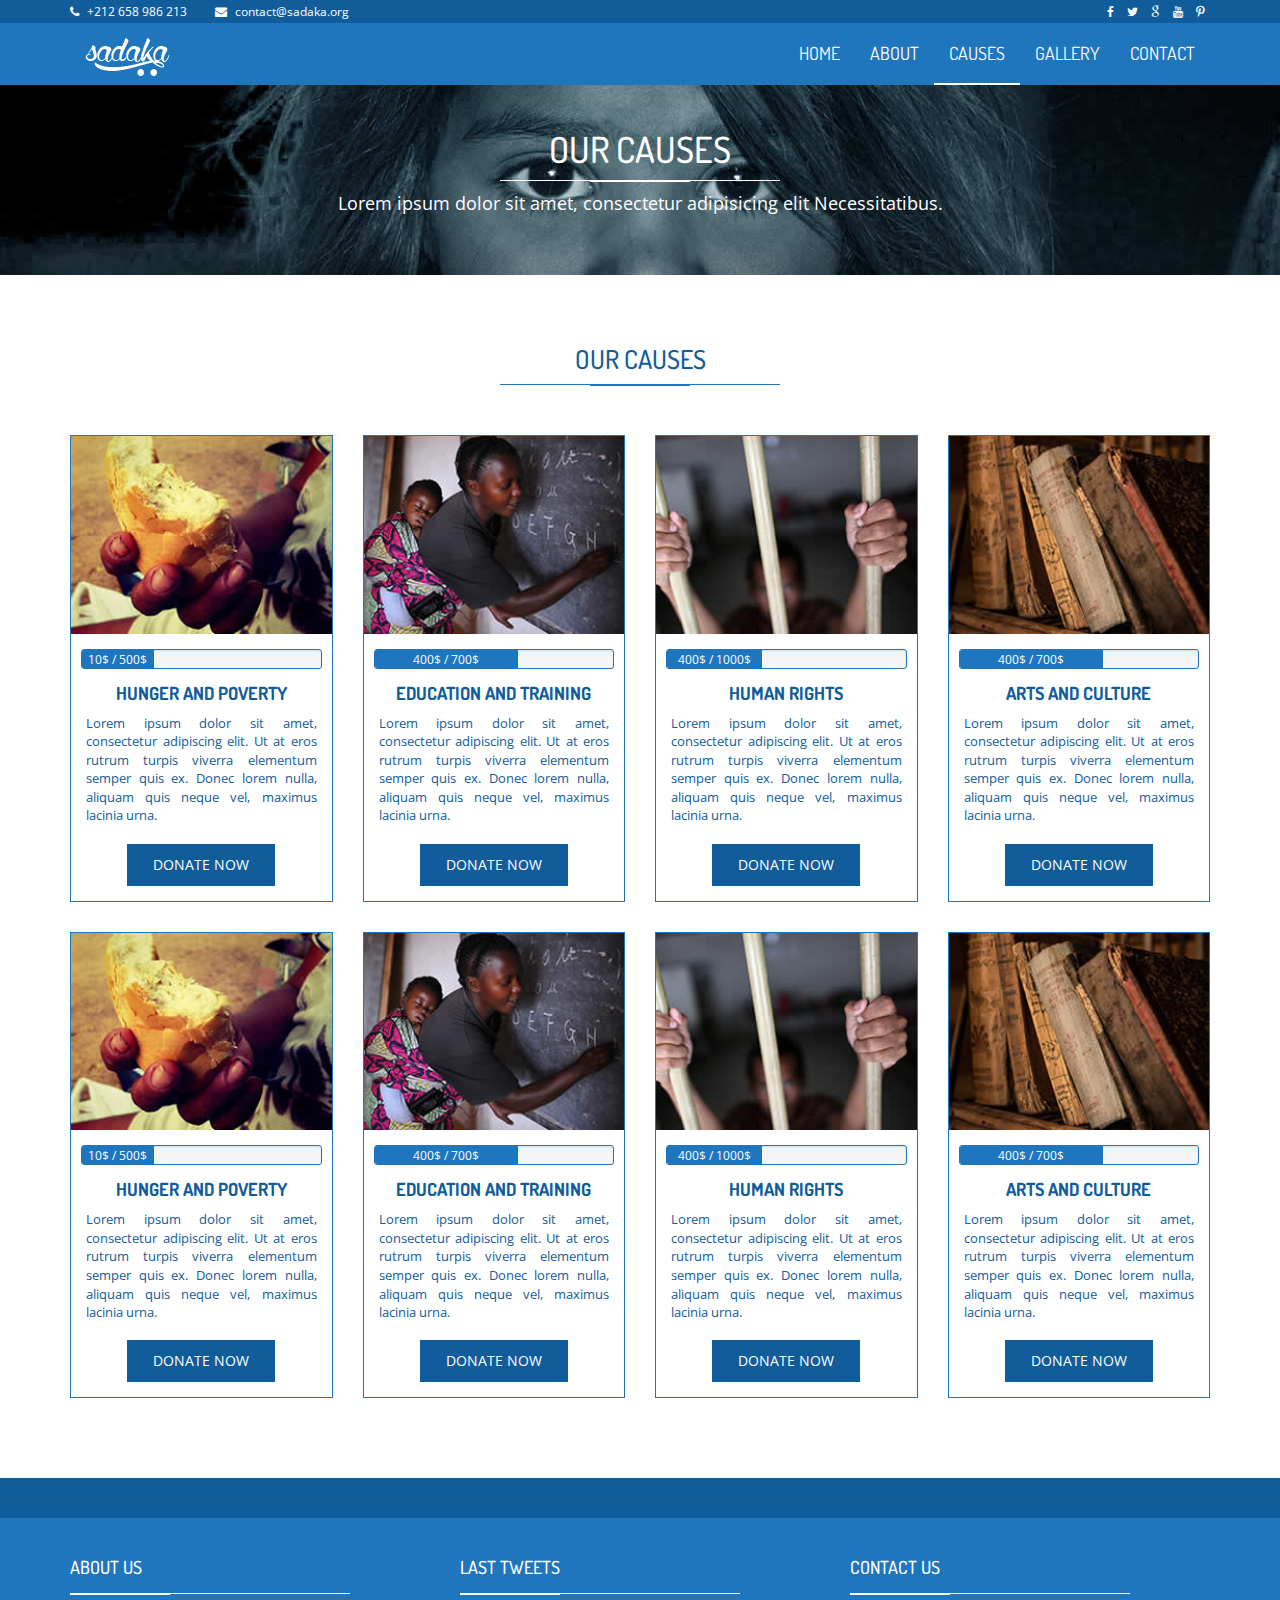
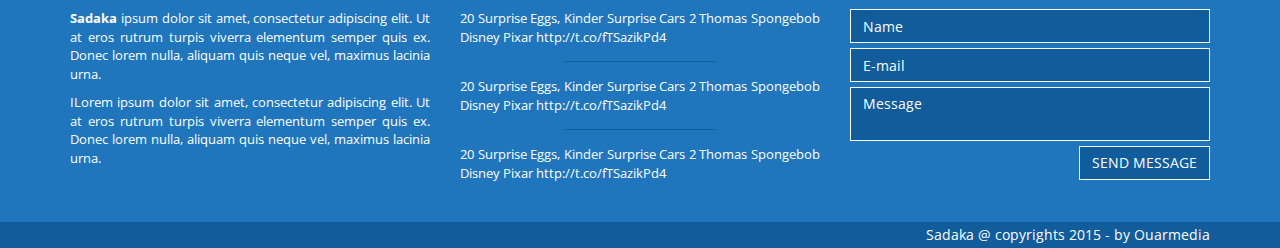
<file: causes.html>
<!DOCTYPE html>
<html class="no-js">
    <head>
        <meta charset="utf-8">
        <title>Causes | Charity / Non-profit responsive Bootstrap HTML5 template</title>
        <meta name="description" content="">
        <meta name="viewport" content="width=device-width, initial-scale=1">

        <!-- Fonts -->
        <link href='http://fonts.googleapis.com/css?family=Open+Sans:400,300,700' rel='stylesheet' type='text/css'>
        <link href='http://fonts.googleapis.com/css?family=Dosis:400,700' rel='stylesheet' type='text/css'>

        <!-- Bootsrap -->
        <link rel="stylesheet" href="assets/css/bootstrap.min.css">


        <!-- Font awesome -->
        <link rel="stylesheet" href="assets/css/font-awesome.min.css">

        <!-- PrettyPhoto -->
        <link rel="stylesheet" href="assets/css/prettyPhoto.css">

        <!-- Template main Css -->
        <link rel="stylesheet" href="assets/css/style.css">
        
        <!-- Modernizr -->
        <script src="assets/js/modernizr-2.6.2.min.js"></script>


    </head>
    <body>
    <!-- NAVBAR
    ================================================== -->

    <header class="main-header">
        
    
        <nav class="navbar navbar-static-top">

            <div class="navbar-top">

              <div class="container">
                  <div class="row">

                    <div class="col-sm-6 col-xs-12">

                        <ul class="list-unstyled list-inline header-contact">
                            <li> <i class="fa fa-phone"></i> <a href="tel:">+212 658 986 213 </a> </li>
                             <li> <i class="fa fa-envelope"></i> <a href="mailto:contact@sadaka.org">contact@sadaka.org</a> </li>
                       </ul> <!-- /.header-contact  -->
                      
                    </div>

                    <div class="col-sm-6 col-xs-12 text-right">

                        <ul class="list-unstyled list-inline header-social">

                            <li> <a href="#" target="_blank"> <i class="fa fa-facebook"></i> </a> </li>
                            <li> <a href="#" target="_blank"> <i class="fa fa-twitter"></i>  </a> </li>
                            <li> <a href="#" target="_blank"> <i class="fa fa-google"></i>  </a> </li>
                            <li> <a href="#" target="_blank"> <i class="fa fa-youtube"></i>  </a> </li>
                            <li> <a href="#" target="_blank"> <i class="fa fa fa-pinterest-p"></i>  </a> </li>

                       </ul> <!-- /.header-social  -->
                      
                    </div>


                  </div>
              </div>

            </div>

            <div class="navbar-main">
              
              <div class="container">

                <div class="navbar-header">
                  <button type="button" class="navbar-toggle collapsed" data-toggle="collapse" data-target="#navbar" aria-expanded="false" aria-controls="navbar">

                    <span class="sr-only">Toggle navigation</span>
                    <span class="icon-bar"></span>
                    <span class="icon-bar"></span>
                    <span class="icon-bar"></span>

                  </button>
                  
                  <a class="navbar-brand" href="index.html"><img src="assets/images/sadaka-logo.png" alt=""></a>
                  
                </div>

                <div id="navbar" class="navbar-collapse collapse pull-right">

                  <ul class="nav navbar-nav">

                    <li><a href="index.html">HOME</a></li>
                    <li><a href="about.html">ABOUT</a></li>
                    <li class="has-child"><a class="is-active" href="#">CAUSES</a>

                      <ul class="submenu">
                         <li class="submenu-item"><a href="causes.html">Causes list </a></li>
                         <li class="submenu-item"><a href="causes-single.html">Single cause </a></li>
                         <li class="submenu-item"><a href="causes-single.html">Single cause </a></li>
                         <li class="submenu-item"><a href="causes-single.html">Single cause </a></li>
                      </ul>

                    </li>
                    <li><a href="gallery.html">GALLERY</a></li>
                    <li><a href="contact.html">CONTACT</a></li>

                  </ul>

                </div> <!-- /#navbar -->

              </div> <!-- /.container -->
              
            </div> <!-- /.navbar-main -->


        </nav> 

    </header> <!-- /. main-header -->


	<div class="page-heading text-center">

		<div class="container zoomIn animated">
			
			<h1 class="page-title">OUR CAUSES <span class="title-under"></span></h1>
			<p class="page-description">
				Lorem ipsum dolor sit amet, consectetur adipisicing elit Necessitatibus.
			</p>
			
		</div>

	</div>

	<div class="main-container">

		<div class="our-causes fadeIn animated">

	        <div class="container">

	            <h2 class="title-style-1">Our Causes <span class="title-under"></span></h2>

	            <div class="row">

	      				
		                <div class="col-md-3 col-sm-6">

		                    <div class="cause">

		                        <img src="assets/images/causes/cause-hunger.jpg" alt="" class="cause-img">

		                        <div class="progress cause-progress">
		                          <div class="progress-bar" role="progressbar" aria-valuenow="30" aria-valuemin="0" aria-valuemax="100" style="width: 30%;">
		                            10$ / 500$
		                          </div>
		                        </div>

		                        <h4 class="cause-title"><a href="#">HUNGER AND POVERTY </a></h4>
		                        <div class="cause-details">
		                            Lorem ipsum dolor sit amet, consectetur adipiscing elit. Ut at eros rutrum turpis viverra elementum semper quis ex. Donec lorem nulla, aliquam quis neque vel, maximus lacinia urna.
		                        </div>

		                        <div class="btn-holder text-center">

		                          <a href="#" class="btn btn-primary" data-toggle="modal" data-target="#donateModal"> DONATE NOW</a>
		                          
		                        </div>

		                        

		                    </div> <!-- /.cause -->
		                    
		                </div> 

		                <div class="col-md-3 col-sm-6">

		                    <div class="cause">

		                        <img src="assets/images/causes/cause-education.jpg" alt="" class="cause-img">

		                        <div class="progress cause-progress">
		                          <div class="progress-bar" role="progressbar" aria-valuenow="60" aria-valuemin="0" aria-valuemax="100" style="width: 60%;">
		                            400$ / 700$
		                          </div>
		                        </div>

		                        <h4 class="cause-title"><a href="#">EDUCATION AND TRAINING</a></h4>
		                        <div class="cause-details">
		                            Lorem ipsum dolor sit amet, consectetur adipiscing elit. Ut at eros rutrum turpis viverra elementum semper quis ex. Donec lorem nulla, aliquam quis neque vel, maximus lacinia urna.
		                        </div>

		                        <div class="btn-holder text-center">

		                          <a href="#" class="btn btn-primary" data-toggle="modal" data-target="#donateModal"> DONATE NOW</a>
		                          
		                        </div>

		                        

		                    </div> <!-- /.cause -->
		                    
		                </div>


		                <div class="col-md-3 col-sm-6">

		                    <div class="cause">

		                        <img src="assets/images/causes/cause-rights.jpg" alt="" class="cause-img">

		                        <div class="progress cause-progress">
		                          <div class="progress-bar" role="progressbar" aria-valuenow="40" aria-valuemin="0" aria-valuemax="100" style="width: 40%;">
		                            400$ / 1000$
		                          </div>
		                        </div>

		                        <h4 class="cause-title"><a href="#">HUMAN RIGHTS</a></h4>
		                        <div class="cause-details">
		                            Lorem ipsum dolor sit amet, consectetur adipiscing elit. Ut at eros rutrum turpis viverra elementum semper quis ex. Donec lorem nulla, aliquam quis neque vel, maximus lacinia urna.
		                        </div>

		                        <div class="btn-holder text-center">

		                          <a href="#" class="btn btn-primary" data-toggle="modal" data-target="#donateModal"> DONATE NOW</a>
		                          
		                        </div>

		                        

		                    </div> <!-- /.cause -->
		                    
		                </div>

		                <div class="col-md-3 col-sm-6">

		                    <div class="cause">

		                        <img src="assets/images/causes/cause-culture.jpg" alt="" class="cause-img">

		                        <div class="progress cause-progress">
		                          <div class="progress-bar" role="progressbar" aria-valuenow="60" aria-valuemin="0" aria-valuemax="100" style="width: 60%;">
		                            400$ / 700$
		                          </div>
		                        </div>

		                        <h4 class="cause-title"><a href="#">ARTS AND CULTURE </a></h4>
		                        <div class="cause-details">
		                            Lorem ipsum dolor sit amet, consectetur adipiscing elit. Ut at eros rutrum turpis viverra elementum semper quis ex. Donec lorem nulla, aliquam quis neque vel, maximus lacinia urna.
		                        </div>

		                        <div class="btn-holder text-center">

		                          <a href="#" class="btn btn-primary" data-toggle="modal" data-target="#donateModal"> DONATE NOW</a>
		                          
		                        </div>

		                        

		                    </div> <!-- /.cause -->
		                    
		                </div>



		                <div class="col-md-3 col-sm-6">

		                    <div class="cause">

		                        <img src="assets/images/causes/cause-hunger.jpg" alt="" class="cause-img">

		                        <div class="progress cause-progress">
		                          <div class="progress-bar" role="progressbar" aria-valuenow="30" aria-valuemin="0" aria-valuemax="100" style="width: 30%;">
		                            10$ / 500$
		                          </div>
		                        </div>

		                        <h4 class="cause-title"><a href="#">HUNGER AND POVERTY </a></h4>
		                        <div class="cause-details">
		                            Lorem ipsum dolor sit amet, consectetur adipiscing elit. Ut at eros rutrum turpis viverra elementum semper quis ex. Donec lorem nulla, aliquam quis neque vel, maximus lacinia urna.
		                        </div>

		                        <div class="btn-holder text-center">

		                          <a href="#" class="btn btn-primary" data-toggle="modal" data-target="#donateModal"> DONATE NOW</a>
		                          
		                        </div>

		                        

		                    </div> <!-- /.cause -->
		                    
		                </div> 

		                <div class="col-md-3 col-sm-6">

		                    <div class="cause">

		                        <img src="assets/images/causes/cause-education.jpg" alt="" class="cause-img">

		                        <div class="progress cause-progress">
		                          <div class="progress-bar" role="progressbar" aria-valuenow="60" aria-valuemin="0" aria-valuemax="100" style="width: 60%;">
		                            400$ / 700$
		                          </div>
		                        </div>

		                        <h4 class="cause-title"><a href="#">EDUCATION AND TRAINING</a></h4>
		                        <div class="cause-details">
		                            Lorem ipsum dolor sit amet, consectetur adipiscing elit. Ut at eros rutrum turpis viverra elementum semper quis ex. Donec lorem nulla, aliquam quis neque vel, maximus lacinia urna.
		                        </div>

		                        <div class="btn-holder text-center">

		                          <a href="#" class="btn btn-primary" data-toggle="modal" data-target="#donateModal"> DONATE NOW</a>
		                          
		                        </div>

		                        

		                    </div> <!-- /.cause -->
		                    
		                </div>


		                <div class="col-md-3 col-sm-6">

		                    <div class="cause">

		                        <img src="assets/images/causes/cause-rights.jpg" alt="" class="cause-img">

		                        <div class="progress cause-progress">
		                          <div class="progress-bar" role="progressbar" aria-valuenow="40" aria-valuemin="0" aria-valuemax="100" style="width: 40%;">
		                            400$ / 1000$
		                          </div>
		                        </div>

		                        <h4 class="cause-title"><a href="#">HUMAN RIGHTS</a></h4>
		                        <div class="cause-details">
		                            Lorem ipsum dolor sit amet, consectetur adipiscing elit. Ut at eros rutrum turpis viverra elementum semper quis ex. Donec lorem nulla, aliquam quis neque vel, maximus lacinia urna.
		                        </div>

		                        <div class="btn-holder text-center">

		                          <a href="#" class="btn btn-primary" data-toggle="modal" data-target="#donateModal"> DONATE NOW</a>
		                          
		                        </div>

		                        

		                    </div> <!-- /.cause -->
		                    
		                </div>

		                <div class="col-md-3 col-sm-6">

		                    <div class="cause">

		                        <img src="assets/images/causes/cause-culture.jpg" alt="" class="cause-img">

		                        <div class="progress cause-progress">
		                          <div class="progress-bar" role="progressbar" aria-valuenow="60" aria-valuemin="0" aria-valuemax="100" style="width: 60%;">
		                            400$ / 700$
		                          </div>
		                        </div>

		                        <h4 class="cause-title"><a href="#">ARTS AND CULTURE </a></h4>
		                        <div class="cause-details">
		                            Lorem ipsum dolor sit amet, consectetur adipiscing elit. Ut at eros rutrum turpis viverra elementum semper quis ex. Donec lorem nulla, aliquam quis neque vel, maximus lacinia urna.
		                        </div>

		                        <div class="btn-holder text-center">

		                          <a href="#" class="btn btn-primary" data-toggle="modal" data-target="#donateModal"> DONATE NOW</a>
		                          
		                        </div>

		                        

		                    </div> <!-- /.cause -->
		                    
		                </div>


	            </div>

	         </div>
	        
	    </div> <!-- /.our-causes -->

		


	</div> <!-- /.main-container  -->


    <footer class="main-footer">

        <div class="footer-top">
            
        </div>


        <div class="footer-main">
            <div class="container">
                
                <div class="row">
                    <div class="col-md-4">

                        <div class="footer-col">

                            <h4 class="footer-title">About us <span class="title-under"></span></h4>

                            <div class="footer-content">
                                <p>
                                    <strong>Sadaka</strong> ipsum dolor sit amet, consectetur adipiscing elit. Ut at eros rutrum turpis viverra elementum semper quis ex. Donec lorem nulla, aliquam quis neque vel, maximus lacinia urna.
                                </p> 

                                <p>
                                    ILorem ipsum dolor sit amet, consectetur adipiscing elit. Ut at eros rutrum turpis viverra elementum semper quis ex. Donec lorem nulla, aliquam quis neque vel, maximus lacinia urna.
                                </p>

                            </div>
                            
                        </div>

                    </div>

                    <div class="col-md-4">

                        <div class="footer-col">

                            <h4 class="footer-title">LAST TWEETS <span class="title-under"></span></h4>

                            <div class="footer-content">
                                <ul class="tweets list-unstyled">
                                    <li class="tweet"> 

                                        20 Surprise Eggs, Kinder Surprise Cars 2 Thomas Spongebob Disney Pixar  http://t.co/fTSazikPd4 

                                    </li>

                                    <li class="tweet"> 

                                        20 Surprise Eggs, Kinder Surprise Cars 2 Thomas Spongebob Disney Pixar  http://t.co/fTSazikPd4 

                                    </li>

                                    <li class="tweet"> 

                                        20 Surprise Eggs, Kinder Surprise Cars 2 Thomas Spongebob Disney Pixar  http://t.co/fTSazikPd4 

                                    </li>

                                </ul>
                            </div>
                            
                        </div>

                    </div>


                    <div class="col-md-4">

                        <div class="footer-col">

                            <h4 class="footer-title">Contact us <span class="title-under"></span></h4>

                            <div class="footer-content">

                                <div class="footer-form" >
                                    
                                    <form action="php/mail.php" class="ajax-form">

                                        <div class="form-group">
                                            <input type="text" name="name" class="form-control" placeholder="Name" required>
                                        </div>

                                         <div class="form-group">
                                            <input type="email" name="email" class="form-control" placeholder="E-mail" required>
                                        </div>

                                        <div class="form-group">
                                            <textarea name="message" class="form-control" placeholder="Message" required></textarea>
                                        </div>

                                        <div class="form-group alerts">
                        
                                            <div class="alert alert-success" role="alert">
                                              
                                            </div>

                                            <div class="alert alert-danger" role="alert">
                                              
                                            </div>
                                            
                                        </div>

                                         <div class="form-group">
                                            <button type="submit" class="btn btn-submit pull-right">Send message</button>
                                        </div>
                                        
                                    </form>

                                </div>
                            </div>
                            
                        </div>

                    </div>
                    <div class="clearfix"></div>



                </div>
                
                
            </div>

            
        </div>

        <div class="footer-bottom">

            <div class="container text-right">
                Sadaka @ copyrights 2015 - by <a href="http://www.ouarmedia.com" target="_blank">Ouarmedia</a>
            </div>
        </div>
        
    </footer>


        <!-- Donate Modal -->
    <div class="modal fade" id="donateModal" tabindex="-1" role="dialog" aria-labelledby="donateModalLabel" aria-hidden="true">

      <div class="modal-dialog">
        <div class="modal-content">
          <div class="modal-header">
            <button type="button" class="close" data-dismiss="modal" aria-label="Close"><span aria-hidden="true">&times;</span></button>
            <h4 class="modal-title" id="donateModalLabel">DONATE NOW</h4>
          </div>
          <div class="modal-body">

                <form class="form-donation">

                        <h3 class="title-style-1 text-center">Thank you for your donation <span class="title-under"></span>  </h3>

                        <div class="row">

                            <div class="form-group col-md-12 ">
                                <input type="text" class="form-control" id="amount" placeholder="AMOUNT(€)">
                            </div>

                        </div>


                        <div class="row">
                            <div class="form-group col-md-6">
                                <input type="text" class="form-control" name="firstName" placeholder="First name*">
                            </div>

                            <div class="form-group col-md-6">
                                <input type="text" class="form-control" name="lastName" placeholder="Last name*">
                            </div>
                        </div>


                        <div class="row">

                            <div class="form-group col-md-6">
                                <input type="text" class="form-control" name="email" placeholder="Email*">
                            </div>

                            <div class="form-group col-md-6">
                                <input type="text" class="form-control" name="phone" placeholder="Phone">
                            </div>

                        </div>

                        <div class="row">

                            <div class="form-group col-md-12">
                                <input type="text" class="form-control" name="address" placeholder="Address">
                            </div>

                        </div>


                        <div class="row">

                            <div class="form-group col-md-12">
                                <textarea cols="30" rows="4" class="form-control" name="note" placeholder="Additional note"></textarea>
                            </div>

                        </div>

                        <div class="row">

                            <div class="form-group col-md-12">
                                <button type="submit" class="btn btn-primary pull-right" name="donateNow" >DONATE NOW</button>
                            </div>

                        </div>



                       
                    
                </form>
            
          </div>
        </div>
      </div>

    </div> <!-- /.modal -->




       
        
        <!-- jQuery -->
        <script src="//ajax.googleapis.com/ajax/libs/jquery/1.11.1/jquery.min.js"></script>
        <script>window.jQuery || document.write('<script src="assets/js/jquery-1.11.1.min.js"><\/script>')</script>

        <!-- Bootsrap javascript file -->
        <script src="assets/js/bootstrap.min.js"></script>

        <!-- PrettyPhoto javascript file -->
        <script src="assets/js/jquery.prettyPhoto.js"></script>



        <!-- Google map  -->
        <script src="http://maps.google.com/maps/api/js?sensor=false&amp;libraries=places" type="text/javascript"></script>


        <!-- Template main javascript -->
        <script src="assets/js/main.js"></script>

        <!-- Google Analytics: change UA-XXXXX-X to be your site's ID. -->
        <script>
            (function(b,o,i,l,e,r){b.GoogleAnalyticsObject=l;b[l]||(b[l]=
            function(){(b[l].q=b[l].q||[]).push(arguments)});b[l].l=+new Date;
            e=o.createElement(i);r=o.getElementsByTagName(i)[0];
            e.src='//www.google-analytics.com/analytics.js';
            r.parentNode.insertBefore(e,r)}(window,document,'script','ga'));
            ga('create','UA-XXXXX-X');ga('send','pageview');
        </script>
    </body>
</html>
</file>
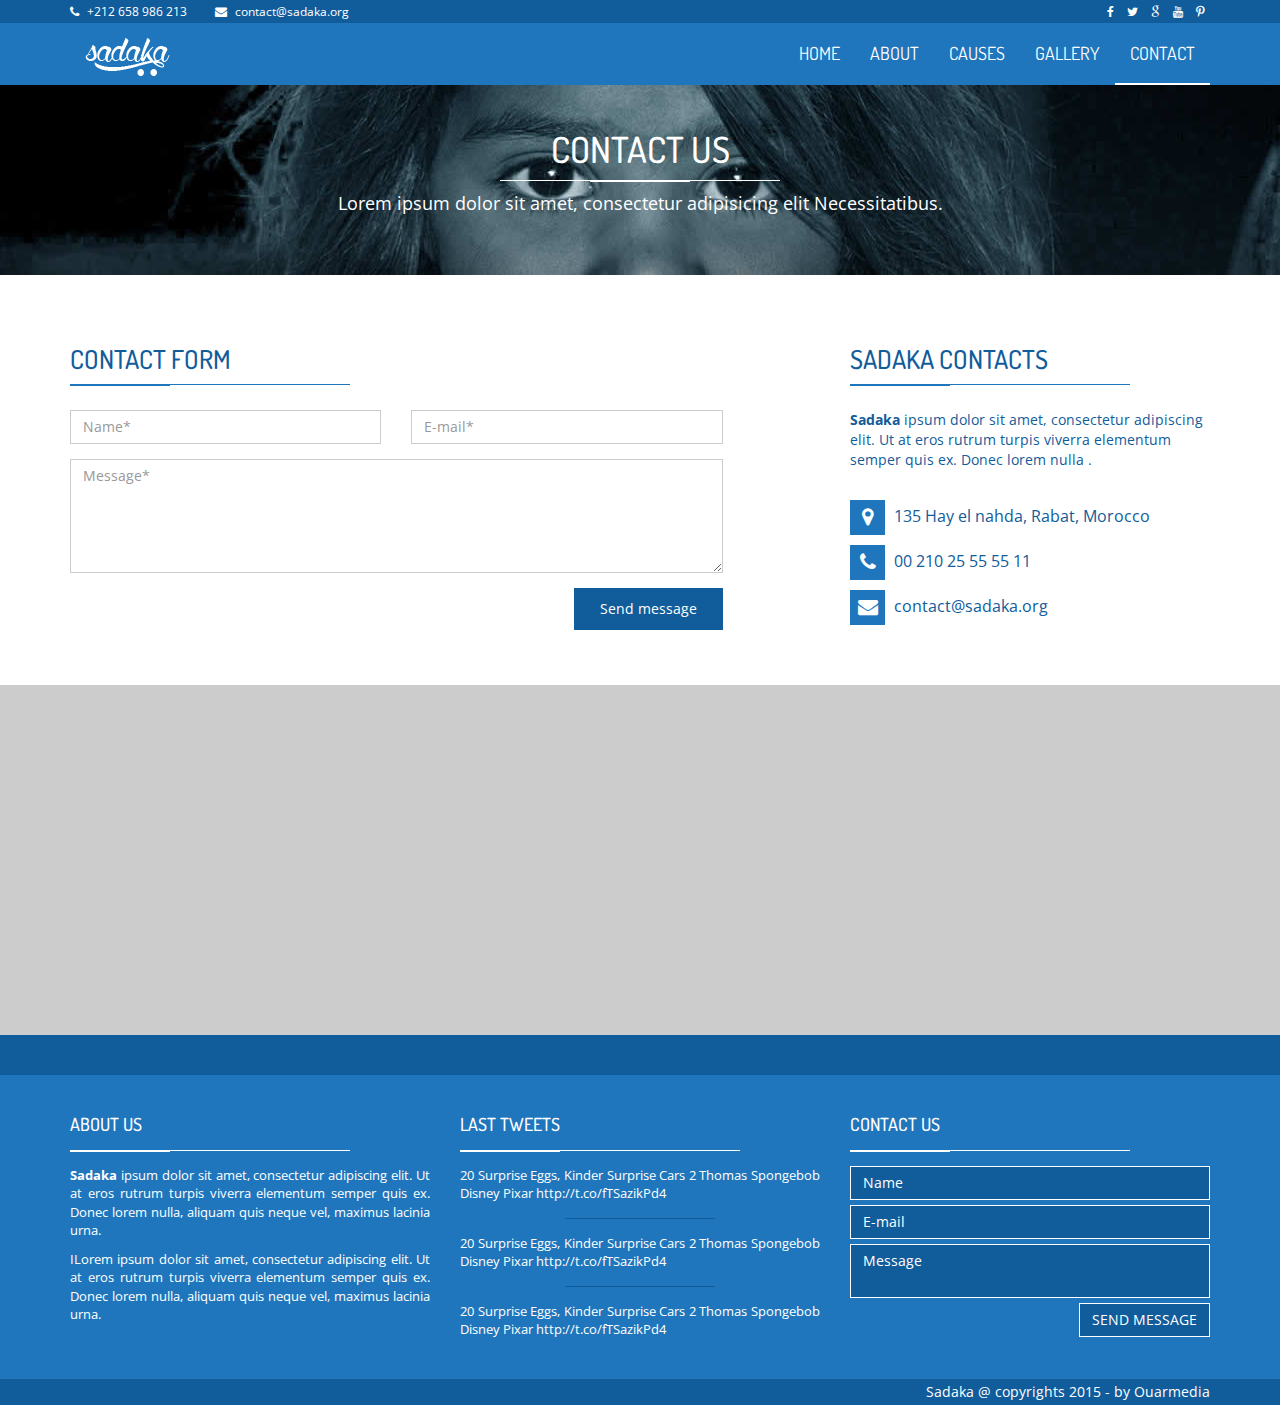
<file: contact.html>
<!DOCTYPE html>
<html class="no-js">
    <head>
        <meta charset="utf-8">
        <title>Contact | Charity / Non-profit responsive Bootstrap HTML5 template</title>
        <meta name="description" content="">
        <meta name="viewport" content="width=device-width, initial-scale=1">

        <!-- Fonts -->
        <link href='http://fonts.googleapis.com/css?family=Open+Sans:400,300,700' rel='stylesheet' type='text/css'>
        <link href='http://fonts.googleapis.com/css?family=Dosis:400,700' rel='stylesheet' type='text/css'>

        <!-- Bootsrap -->
        <link rel="stylesheet" href="assets/css/bootstrap.min.css">

        <!-- Font awesome -->
        <link rel="stylesheet" href="assets/css/font-awesome.min.css">

        <!-- Template main Css -->
        <link rel="stylesheet" href="assets/css/style.css">
        
        <!-- Modernizr -->
        <script src="assets/js/modernizr-2.6.2.min.js"></script>


    </head>
    <body>
    <!-- NAVBAR
    ================================================== -->

    <header class="main-header">
        
    
        <nav class="navbar navbar-static-top">

            <div class="navbar-top">

              <div class="container">
                  <div class="row">

                    <div class="col-sm-6 col-xs-12">

                        <ul class="list-unstyled list-inline header-contact">
                            <li> <i class="fa fa-phone"></i> <a href="tel:">+212 658 986 213 </a> </li>
                             <li> <i class="fa fa-envelope"></i> <a href="mailto:contact@sadaka.org">contact@sadaka.org</a> </li>
                       </ul> <!-- /.header-contact  -->
                      
                    </div>

                    <div class="col-sm-6 col-xs-12 text-right">

                        <ul class="list-unstyled list-inline header-social">

                            <li> <a href="#" target="_blank"> <i class="fa fa-facebook"></i> </a> </li>
                            <li> <a href="#" target="_blank"> <i class="fa fa-twitter"></i>  </a> </li>
                            <li> <a href="#" target="_blank"> <i class="fa fa-google"></i>  </a> </li>
                            <li> <a href="#" target="_blank"> <i class="fa fa-youtube"></i>  </a> </li>
                            <li> <a href="#" target="_blank"> <i class="fa fa fa-pinterest-p"></i>  </a> </li>

                       </ul> <!-- /.header-social  -->
                      
                    </div>


                  </div>
              </div>

            </div>

            <div class="navbar-main">
              
              <div class="container">

                <div class="navbar-header">
                  <button type="button" class="navbar-toggle collapsed" data-toggle="collapse" data-target="#navbar" aria-expanded="false" aria-controls="navbar">

                    <span class="sr-only">Toggle navigation</span>
                    <span class="icon-bar"></span>
                    <span class="icon-bar"></span>
                    <span class="icon-bar"></span>

                  </button>
                  
                  <a class="navbar-brand" href="index.html"><img src="assets/images/sadaka-logo.png" alt=""></a>
                  
                </div>

                <div id="navbar" class="navbar-collapse collapse pull-right">

                  <ul class="nav navbar-nav">

                    <li><a href="index.html">HOME</a></li>
                    <li><a href="about.html">ABOUT</a></li>
                    <li class="has-child"><a href="#">CAUSES</a>

                      <ul class="submenu">
                         <li class="submenu-item"><a href="causes.html">Causes list </a></li>
                         <li class="submenu-item"><a href="causes-single.html">Single cause </a></li>
                         <li class="submenu-item"><a href="causes-single.html">Single cause </a></li>
                         <li class="submenu-item"><a href="causes-single.html">Single cause </a></li>
                      </ul>

                    </li>
                    <li><a href="gallery.html">GALLERY</a></li>
                    <li><a class="is-active"  href="contact.html">CONTACT</a></li>

                  </ul>

                </div> <!-- /#navbar -->

              </div> <!-- /.container -->
              
            </div> <!-- /.navbar-main -->


        </nav> 

    </header> <!-- /. main-header -->


	<div class="page-heading text-center">

		<div class="container zoomIn animated">
			
			<h1 class="page-title">CONTACT US <span class="title-under"></span></h1>
			<p class="page-description">
				Lorem ipsum dolor sit amet, consectetur adipisicing elit Necessitatibus.
			</p>
			
		</div>

	</div>

	<div class="main-container fadeIn animated">

		<div class="container">

			<div class="row">

				<div class="col-md-7 col-sm-12 col-form">

					<h2 class="title-style-2">CONTACT FORM <span class="title-under"></span></h2>

					<form action="php/mail.php" class="contact-form ajax-form">

						<div class="row">

							<div class="form-group col-md-6">
	                            <input type="text" name="name" class="form-control" placeholder="Name*" required>
	                        </div>

	                         <div class="form-group col-md-6">
	                            <input type="email" name="email" class="form-control" placeholder="E-mail*" required>
	                        </div>
							
						</div>

                        <div class="form-group">
                            <textarea name="message" rows="5" class="form-control" placeholder="Message*" required></textarea>
                        </div>

                        <div class="form-group alerts">
                        
                        	<div class="alert alert-success" role="alert">
							  
							</div>

							<div class="alert alert-danger" role="alert">
							  
							</div>
							
                        </div>	

                         <div class="form-group">
                            <button type="submit" class="btn btn-primary pull-right">Send message</button>
                        </div>

                        <div class="clearfix"></div>

					</form>

				</div>

				<div class="col-md-4 col-md-offset-1 col-contact">

					<h2 class="title-style-2"> SADAKA CONTACTS <span class="title-under"></span></h2>
					<p>
						<b>Sadaka</b> ipsum dolor sit amet, consectetur adipiscing elit. Ut at eros rutrum turpis viverra elementum semper quis ex. Donec lorem nulla .
					</p>

					<div class="contact-items">

						<ul class="list-unstyled contact-items-list">
							<li class="contact-item"> <span class="contact-icon"> <i class="fa fa-map-marker"></i></span> 135 Hay el nahda, Rabat, Morocco</li>
							<li class="contact-item"> <span class="contact-icon"> <i class="fa fa-phone"></i></span> 00 210 25 55  55 11</li>

							<li class="contact-item"> <span class="contact-icon"> <i class="fa fa-envelope"></i></span> contact@sadaka.org</li>
						</ul>
					</div>

					
					
				</div>

			</div> <!-- /.row -->


		</div>
		


	</div>

	<div id="contact-map" class="contact-map">
		
	</div>


    <footer class="main-footer">

        <div class="footer-top">
            
        </div>


        <div class="footer-main">
            <div class="container">
                
                <div class="row">
                    <div class="col-md-4">

                        <div class="footer-col">

                            <h4 class="footer-title">About us <span class="title-under"></span></h4>

                            <div class="footer-content">
                                <p>
                                    <strong>Sadaka</strong> ipsum dolor sit amet, consectetur adipiscing elit. Ut at eros rutrum turpis viverra elementum semper quis ex. Donec lorem nulla, aliquam quis neque vel, maximus lacinia urna.
                                </p> 

                                <p>
                                    ILorem ipsum dolor sit amet, consectetur adipiscing elit. Ut at eros rutrum turpis viverra elementum semper quis ex. Donec lorem nulla, aliquam quis neque vel, maximus lacinia urna.
                                </p>

                            </div>
                            
                        </div>

                    </div>

                    <div class="col-md-4">

                        <div class="footer-col">

                            <h4 class="footer-title">LAST TWEETS <span class="title-under"></span></h4>

                            <div class="footer-content">
                                <ul class="tweets list-unstyled">
                                    <li class="tweet"> 

                                        20 Surprise Eggs, Kinder Surprise Cars 2 Thomas Spongebob Disney Pixar  http://t.co/fTSazikPd4 

                                    </li>

                                    <li class="tweet"> 

                                        20 Surprise Eggs, Kinder Surprise Cars 2 Thomas Spongebob Disney Pixar  http://t.co/fTSazikPd4 

                                    </li>

                                    <li class="tweet"> 

                                        20 Surprise Eggs, Kinder Surprise Cars 2 Thomas Spongebob Disney Pixar  http://t.co/fTSazikPd4 

                                    </li>

                                </ul>
                            </div>
                            
                        </div>

                    </div>


                    <div class="col-md-4">

                        <div class="footer-col">

                            <h4 class="footer-title">Contact us <span class="title-under"></span></h4>

                            <div class="footer-content">

                                <div class="footer-form" >
                                    
                                    <form action="php/mail.php" class="ajax-form">

                                        <div class="form-group">
                                            <input type="text" name="name" class="form-control" placeholder="Name" required>
                                        </div>

                                         <div class="form-group">
                                            <input type="email" name="email" class="form-control" placeholder="E-mail" required>
                                        </div>

                                        <div class="form-group">
                                            <textarea name="message" class="form-control" placeholder="Message" required></textarea>
                                        </div>

                                        <div class="form-group alerts">
                        
                                            <div class="alert alert-success" role="alert">
                                              
                                            </div>

                                            <div class="alert alert-danger" role="alert">
                                              
                                            </div>
                                            
                                        </div>

                                         <div class="form-group">
                                            <button type="submit" class="btn btn-submit pull-right">Send message</button>
                                        </div>
                                        
                                    </form>

                                </div>
                            </div>
                            
                        </div>

                    </div>
                    <div class="clearfix"></div>



                </div>
                
                
            </div>

            
        </div>

        <div class="footer-bottom">

            <div class="container text-right">
                Sadaka @ copyrights 2015 - by <a href="http://www.ouarmedia.com" target="_blank">Ouarmedia</a>
            </div>
        </div>
        
    </footer>




       
        
        <!-- jQuery -->
        <script src="//ajax.googleapis.com/ajax/libs/jquery/1.11.1/jquery.min.js"></script>
        <script>window.jQuery || document.write('<script src="assets/js/jquery-1.11.1.min.js"><\/script>')</script>

        <!-- Bootsrap javascript file -->
        <script src="assets/js/bootstrap.min.js"></script>


        <!-- Google map  -->
        <script src="http://maps.google.com/maps/api/js?sensor=false&amp;libraries=places" type="text/javascript"></script>


        <!-- Template main javascript -->
        <script src="assets/js/main.js"></script>

        <!-- Google Analytics: change UA-XXXXX-X to be your site's ID. -->
        <script>
            (function(b,o,i,l,e,r){b.GoogleAnalyticsObject=l;b[l]||(b[l]=
            function(){(b[l].q=b[l].q||[]).push(arguments)});b[l].l=+new Date;
            e=o.createElement(i);r=o.getElementsByTagName(i)[0];
            e.src='//www.google-analytics.com/analytics.js';
            r.parentNode.insertBefore(e,r)}(window,document,'script','ga'));
            ga('create','UA-XXXXX-X');ga('send','pageview');
        </script>
    </body>
</html>
</file>
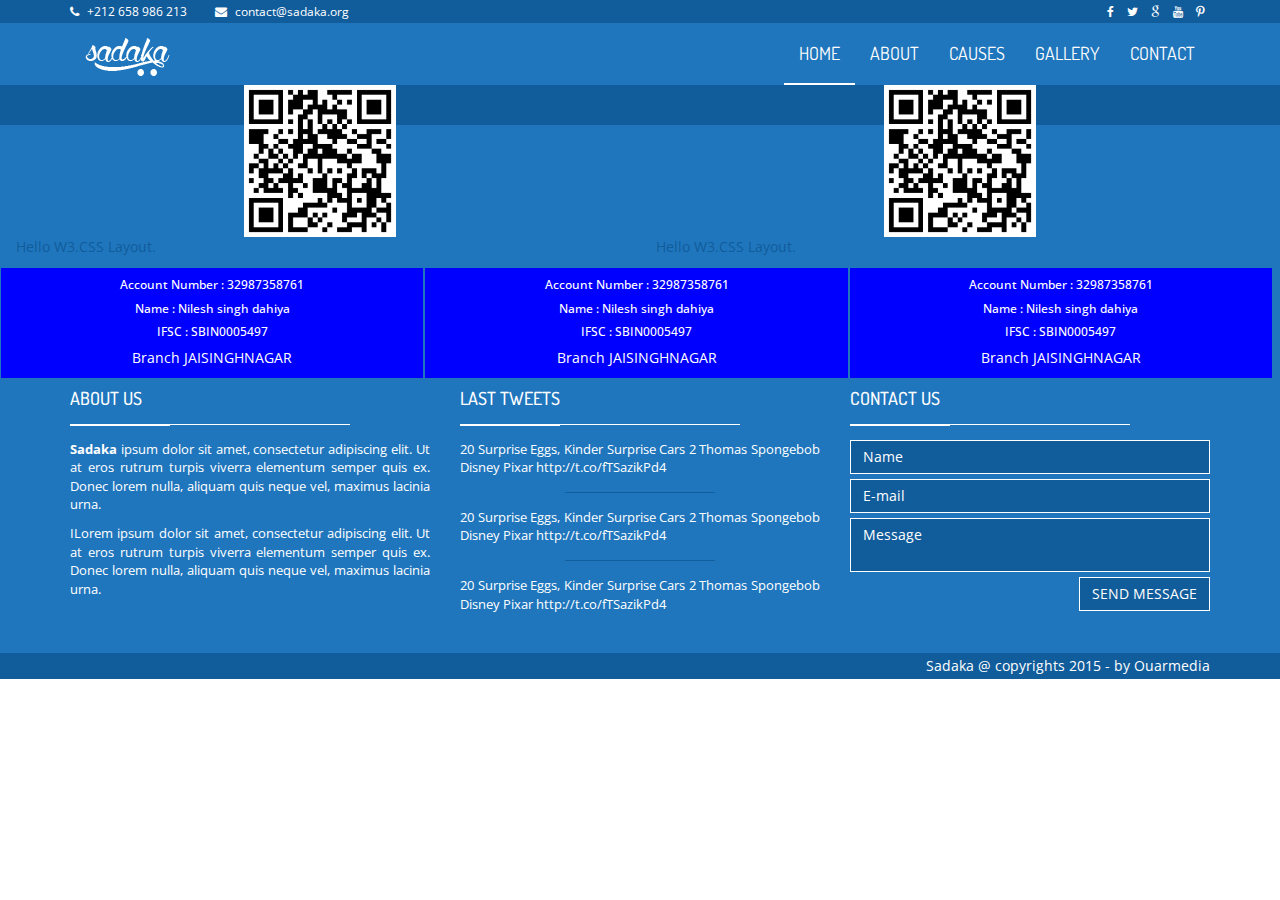
<file: donate.html>
<!DOCTYPE html>
<html lang="en">
<head>
    <meta charset="UTF-8">
    <meta http-equiv="X-UA-Compatible" content="IE=edge">
    <meta name="viewport" content="width=device-width, initial-scale=1.0">
    <title>Document</title>
    <link rel="stylesheet" href="https://www.w3schools.com/w3css/4/w3.css">
    <link rel="stylesheet" href="assets/css/donate.css">
     <!-- Fonts -->
     <link href='http://fonts.googleapis.com/css?family=Open+Sans:400,300,700' rel='stylesheet' type='text/css'>
     <link href='http://fonts.googleapis.com/css?family=Dosis:400,700' rel='stylesheet' type='text/css'>

     <!-- Bootsrap -->
     <link rel="stylesheet" href="assets/css/bootstrap.min.css">

     <!-- Font awesome -->
     <link rel="stylesheet" href="assets/css/font-awesome.min.css">

     <!-- Owl carousel -->
     <link rel="stylesheet" href="assets/css/owl.carousel.css">

     <!-- Template main Css -->
     <link rel="stylesheet" href="assets/css/style.css">
     
     <!-- Modernizr -->
     <script src="assets/js/modernizr-2.6.2.min.js"></script>
</head>
<body>




    <header class="main-header">
        
    
        <nav class="navbar navbar-static-top">

            <div class="navbar-top">

              <div class="container">
                  <div class="row">

                    <div class="col-sm-6 col-xs-12">

                        <ul class="list-unstyled list-inline header-contact">
                            <li> <i class="fa fa-phone"></i> <a href="tel:">+212 658 986 213 </a> </li>
                             <li> <i class="fa fa-envelope"></i> <a href="mailto:contact@sadaka.org">contact@sadaka.org</a> </li>
                       </ul> <!-- /.header-contact  -->
                      
                    </div>

                    <div class="col-sm-6 col-xs-12 text-right">

                        <ul class="list-unstyled list-inline header-social">

                            <li> <a href="#"> <i class="fa fa-facebook"></i> </a> </li>
                            <li> <a href="#"> <i class="fa fa-twitter"></i>  </a> </li>
                            <li> <a href="#"> <i class="fa fa-google"></i>  </a> </li>
                            <li> <a href="#"> <i class="fa fa-youtube"></i>  </a> </li>
                            <li> <a href="#"> <i class="fa fa fa-pinterest-p"></i>  </a> </li>
                       </ul> <!-- /.header-social  -->
                      
                    </div>


                  </div>
              </div>

            </div>

            <div class="navbar-main">
              
              <div class="container">

                <div class="navbar-header">
                  <button type="button" class="navbar-toggle collapsed" data-toggle="collapse" data-target="#navbar" aria-expanded="false" aria-controls="navbar">

                    <span class="sr-only">Toggle navigation</span>
                    <span class="icon-bar"></span>
                    <span class="icon-bar"></span>
                    <span class="icon-bar"></span>

                  </button>
                  
                  <a class="navbar-brand" href="index.html"><img src="assets/images/sadaka-logo.png" alt=""></a>
                  
                </div>

                <div id="navbar" class="navbar-collapse collapse pull-right">

                  <ul class="nav navbar-nav">

                    <li><a class="is-active" href="index.html">HOME</a></li>
                    <li><a href="about.html">ABOUT</a></li>
                    <li class="has-child"><a href="#">CAUSES</a>

                      <ul class="submenu">
                         <li class="submenu-item"><a href="causes.html">Causes list </a></li>
                         <li class="submenu-item"><a href="causes-single.html">Single cause </a></li>
                         <li class="submenu-item"><a href="causes-single.html">Single cause </a></li>
                         <li class="submenu-item"><a href="causes-single.html">Single cause </a></li>
                      </ul>

                    </li>
                    <li><a href="gallery.html">GALLERY</a></li>
                    <li><a href="contact.html">CONTACT</a></li>

                  </ul>

                </div> <!-- /#navbar -->

              </div> <!-- /.container -->
              
            </div> <!-- /.navbar-main -->


        </nav> 

    </header> <!-- /. main-header -->


    <!-- QRcode -->

    <div class="w3-container  w3-cell w3-half">
        <img class="qr" src="assets/images/qr1.png" alt="">
        <p>Hello W3.CSS Layout.</p>
      </div>
      
      <div class="w3-container  w3-cell w3-half " >
        <img class="qr" src="/assets/images/qr1.png" alt="">
        <p>Hello W3.CSS Layout.</p>
      </div>
      <!-- QRcode end -->

      <!-- account and payment details -->

      <div class="w3-container account-text account-container w3-cell w3-third">
        <h6>Account Number : 32987358761</h6>
        <h6>Name : Nilesh singh dahiya</h6>
        <h6>IFSC : SBIN0005497</h6>

        <p>Branch JAISINGHNAGAR</p>
      </div>
      
      <div class="w3-container account-text account-container w3-cell w3-third " >
        <h6>Account Number : 32987358761</h6>
        <h6>Name : Nilesh singh dahiya</h6>
        <h6>IFSC : SBIN0005497</h6>

        <p>Branch JAISINGHNAGAR</p>
      </div>

      <div class="w3-container account-text account-container  w3-cell w3-third  " >
        <h6>Account Number : 32987358761</h6>
        <h6>Name : Nilesh singh dahiya</h6>
        <h6>IFSC : SBIN0005497</h6>

        <p>Branch JAISINGHNAGAR</p>
      </div>

      <!-- details ends -->
    

      
    <footer class="main-footer">

        <div class="footer-top">
            
        </div>


        <div class="footer-main">
            <div class="container">
                
                <div class="row">
                    <div class="col-md-4">

                        <div class="footer-col">

                            <h4 class="footer-title">About us <span class="title-under"></span></h4>

                            <div class="footer-content">

                                <p>
                                    <strong>Sadaka</strong> ipsum dolor sit amet, consectetur adipiscing elit. Ut at eros rutrum turpis viverra elementum semper quis ex. Donec lorem nulla, aliquam quis neque vel, maximus lacinia urna.
                                </p> 

                                <p>
                                    ILorem ipsum dolor sit amet, consectetur adipiscing elit. Ut at eros rutrum turpis viverra elementum semper quis ex. Donec lorem nulla, aliquam quis neque vel, maximus lacinia urna.
                                </p>

                            </div>
                            
                        </div>

                    </div>

                    <div class="col-md-4">

                        <div class="footer-col">

                            <h4 class="footer-title">LAST TWEETS <span class="title-under"></span></h4>

                            <div class="footer-content">
                                <ul class="tweets list-unstyled">
                                    <li class="tweet"> 

                                        20 Surprise Eggs, Kinder Surprise Cars 2 Thomas Spongebob Disney Pixar  http://t.co/fTSazikPd4 

                                    </li>

                                    <li class="tweet"> 

                                        20 Surprise Eggs, Kinder Surprise Cars 2 Thomas Spongebob Disney Pixar  http://t.co/fTSazikPd4 

                                    </li>

                                    <li class="tweet"> 

                                        20 Surprise Eggs, Kinder Surprise Cars 2 Thomas Spongebob Disney Pixar  http://t.co/fTSazikPd4 

                                    </li>

                                </ul>
                            </div>
                            
                        </div>

                    </div>


                    <div class="col-md-4">

                        <div class="footer-col">

                            <h4 class="footer-title">Contact us <span class="title-under"></span></h4>

                            <div class="footer-content">

                                <div class="footer-form">
                                    
                                    <div class="footer-form" >
                                    
                                    <form action="php/mail.php" class="ajax-form">

                                        <div class="form-group">
                                            <input type="text" name="name" class="form-control" placeholder="Name" required>
                                        </div>

                                         <div class="form-group">
                                            <input type="email" name="email" class="form-control" placeholder="E-mail" required>
                                        </div>

                                        <div class="form-group">
                                            <textarea name="message" class="form-control" placeholder="Message" required></textarea>
                                        </div>

                                        <div class="form-group alerts">
                        
                                            <div class="alert alert-success" role="alert">
                                              
                                            </div>

                                            <div class="alert alert-danger" role="alert">
                                              
                                            </div>
                                            
                                        </div>

                                         <div class="form-group">
                                            <button type="submit" class="btn btn-submit pull-right">Send message</button>
                                        </div>
                                        
                                    </form>

                                </div>

                                </div>
                            </div>
                            
                        </div>

                    </div>
                    <div class="clearfix"></div>



                </div>
                
                
            </div>

            
        </div>

        <div class="footer-bottom">

            <div class="container text-right">
                Sadaka @ copyrights 2015 - by <a href="http://www.ouarmedia.com" target="_blank">Ouarmedia</a>
            </div>
        </div>
        
    </footer> <!-- main-footer -->

      <!-- Donate Modal -->
      <div class="modal fade" id="donateModal" tabindex="-1" role="dialog" aria-labelledby="donateModalLabel" aria-hidden="true">

        <div class="modal-dialog">
          <div class="modal-content">
            <div class="modal-header">
              <button type="button" class="close" data-dismiss="modal" aria-label="Close"><span aria-hidden="true">&times;</span></button>
              <h4 class="modal-title" id="donateModalLabel">DONATE NOW</h4>
            </div>
            <div class="modal-body">
  
                  <form class="form-donation">
  
                          <h3 class="title-style-1 text-center">Thank you for your donation <span class="title-under"></span>  </h3>
  
                          <div class="row">
  
                              <div class="form-group col-md-12 ">
                                  <input type="text" class="form-control" id="amount" placeholder="AMOUNT(€)">
                              </div>
  
                          </div>
  
  
                          <div class="row">
                              <div class="form-group col-md-6">
                                  <input type="text" class="form-control" name="firstName" placeholder="First name*">
                              </div>
  
                              <div class="form-group col-md-6">
                                  <input type="text" class="form-control" name="lastName" placeholder="Last name*">
                              </div>
                          </div>
  
  
                          <div class="row">
  
                              <div class="form-group col-md-6">
                                  <input type="text" class="form-control" name="email" placeholder="Email*">
                              </div>
  
                              <div class="form-group col-md-6">
                                  <input type="text" class="form-control" name="phone" placeholder="Phone">
                              </div>
  
                          </div>
  
                          <div class="row">
  
                              <div class="form-group col-md-12">
                                  <input type="text" class="form-control" name="address" placeholder="Address">
                              </div>
  
                          </div>
  
  
                          <div class="row">
  
                              <div class="form-group col-md-12">
                                  <textarea cols="30" rows="4" class="form-control" name="note" placeholder="Additional note"></textarea>
                              </div>
  
                          </div>
  
                          <div class="row">
  
                              <div class="form-group col-md-12">
                                  <button type="submit" class="btn btn-primary pull-right" name="donateNow" >DONATE NOW</button>
                              </div>
  
                          </div>
  
  
  
                         
                      
                  </form>
              
            </div>
          </div>
        </div>
  
      </div> <!-- /.modal -->
  
  
  
  
  
      <!--  Scripts
      ================================================== -->
  
      <!-- jQuery -->
      <script src="//ajax.googleapis.com/ajax/libs/jquery/1.11.1/jquery.min.js"></script>
      <script>window.jQuery || document.write('<script src="assets/js/jquery-1.11.1.min.js"><\/script>')</script>
  
      <!-- Bootsrap javascript file -->
      <script src="assets/js/bootstrap.min.js"></script>
      
      <!-- owl carouseljavascript file -->
      <script src="assets/js/owl.carousel.min.js"></script>
  
      <!-- Template main javascript -->
      <script src="assets/js/main.js"></script>
  
      <!-- Google Analytics: change UA-XXXXX-X to be your site's ID. -->
      <script>
          (function(b,o,i,l,e,r){b.GoogleAnalyticsObject=l;b[l]||(b[l]=
          function(){(b[l].q=b[l].q||[]).push(arguments)});b[l].l=+new Date;
          e=o.createElement(i);r=o.getElementsByTagName(i)[0];
          e.src='//www.google-analytics.com/analytics.js';
          r.parentNode.insertBefore(e,r)}(window,document,'script','ga'));
          ga('create','UA-XXXXX-X');ga('send','pageview');
      </script>
  



</body>
</html>
</file>
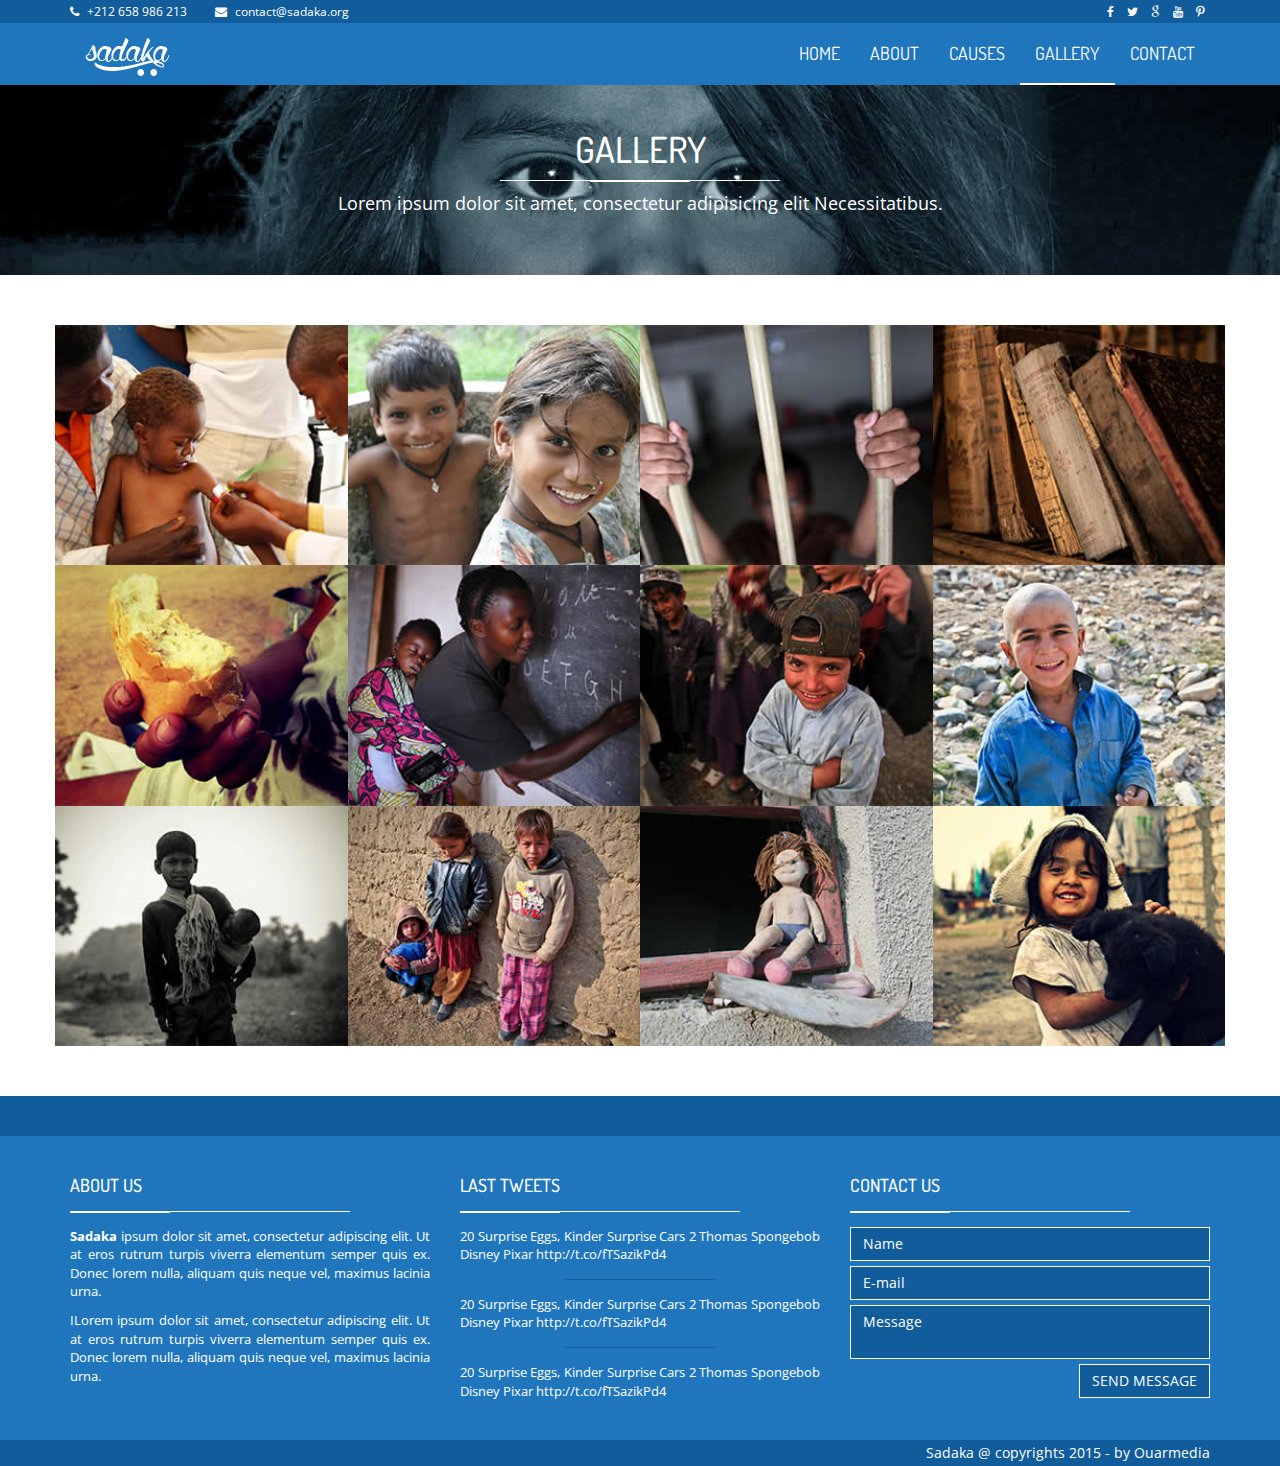
<file: gallery.html>
<!DOCTYPE html>
<html class="no-js">
    <head>
        <meta charset="utf-8">
        <title>Gallery | Charity / Non-profit responsive Bootstrap HTML5 template</title>
        <meta name="description" content="">
        <meta name="viewport" content="width=device-width, initial-scale=1">

        <!-- Fonts -->
        <link href='http://fonts.googleapis.com/css?family=Open+Sans:400,300,700' rel='stylesheet' type='text/css'>
        <link href='http://fonts.googleapis.com/css?family=Dosis:400,700' rel='stylesheet' type='text/css'>

        <!-- Bootsrap -->
        <link rel="stylesheet" href="assets/css/bootstrap.min.css">


        <!-- Font awesome -->
        <link rel="stylesheet" href="assets/css/font-awesome.min.css">

        <!-- PrettyPhoto -->
        <link rel="stylesheet" href="assets/css/prettyPhoto.css">

        <!-- Template main Css -->
        <link rel="stylesheet" href="assets/css/style.css">
        
        <!-- Modernizr -->
        <script src="assets/js/modernizr-2.6.2.min.js"></script>


    </head>
    <body>
    <!-- NAVBAR
    ================================================== -->

    <header class="main-header">
        
    
        <nav class="navbar navbar-static-top">

            <div class="navbar-top">

              <div class="container">
                  <div class="row">

                    <div class="col-sm-6 col-xs-12">

                        <ul class="list-unstyled list-inline header-contact">
                            <li> <i class="fa fa-phone"></i> <a href="tel:">+212 658 986 213 </a> </li>
                             <li> <i class="fa fa-envelope"></i> <a href="mailto:contact@sadaka.org">contact@sadaka.org</a> </li>
                       </ul> <!-- /.header-contact  -->
                      
                    </div>

                    <div class="col-sm-6 col-xs-12 text-right">

                        <ul class="list-unstyled list-inline header-social">

                            <li> <a href="#" target="_blank"> <i class="fa fa-facebook"></i> </a> </li>
                            <li> <a href="#" target="_blank"> <i class="fa fa-twitter"></i>  </a> </li>
                            <li> <a href="#" target="_blank"> <i class="fa fa-google"></i>  </a> </li>
                            <li> <a href="#" target="_blank"> <i class="fa fa-youtube"></i>  </a> </li>
                            <li> <a href="#" target="_blank"> <i class="fa fa fa-pinterest-p"></i>  </a> </li>

                       </ul> <!-- /.header-social  -->
                      
                    </div>


                  </div>
              </div>

            </div>

            <div class="navbar-main">
              
              <div class="container">

                <div class="navbar-header">
                  <button type="button" class="navbar-toggle collapsed" data-toggle="collapse" data-target="#navbar" aria-expanded="false" aria-controls="navbar">

                    <span class="sr-only">Toggle navigation</span>
                    <span class="icon-bar"></span>
                    <span class="icon-bar"></span>
                    <span class="icon-bar"></span>

                  </button>
                  
                  <a class="navbar-brand" href="index.html"><img src="assets/images/sadaka-logo.png" alt=""></a>
                  
                </div>

                <div id="navbar" class="navbar-collapse collapse pull-right">

                  <ul class="nav navbar-nav">

                    <li><a href="index.html">HOME</a></li>
                    <li><a href="about.html">ABOUT</a></li>
                    <li class="has-child"><a href="#">CAUSES</a>

                      <ul class="submenu">
                         <li class="submenu-item"><a href="causes.html">Causes list </a></li>
                         <li class="submenu-item"><a href="causes-single.html">Single cause </a></li>
                         <li class="submenu-item"><a href="causes-single.html">Single cause </a></li>
                         <li class="submenu-item"><a href="causes-single.html">Single cause </a></li>
                      </ul>

                    </li>
                    <li><a class="is-active" href="gallery.html">GALLERY</a></li>
                    <li><a href="contact.html">CONTACT</a></li>

                  </ul>

                </div> <!-- /#navbar -->

              </div> <!-- /.container -->
              
            </div> <!-- /.navbar-main -->


        </nav> 

    </header> <!-- /. main-header -->


	<div class="page-heading text-center">

		<div class="container zoomIn animated">
			
			<h1 class="page-title">GALLERY <span class="title-under"></span></h1>
			<p class="page-description">
				Lorem ipsum dolor sit amet, consectetur adipisicing elit Necessitatibus.
			</p>
			
		</div>

	</div>

	<div class="main-container">

		<div class="container gallery fadeIn animated">

			<div class="row">
				

					<a href="assets/images/gallery/7610291856_931fb9f461_k.jpg" class="col-md-3 col-sm-4 gallery-item lightbox">

						<img src="assets/images/gallery/thumb/7610291856_931fb9f461_k.jpg" alt="">

						<span class="on-hover">
							<span class="hover-caption">Image Caption</span>
						</span>

					</a> <!-- /.gallery-item -->

					<a href="assets/images/gallery/children-82272_1280.jpg" class="col-md-3 col-sm-4 gallery-item lightbox">

						<img src="assets/images/gallery/thumb/children-82272_1280.jpg" alt="">
						
						<span class="on-hover">
							<span class="hover-caption">Image Caption</span>
						</span>
						
					</a> <!-- /.gallery-item -->


					<a href="assets/images/gallery/human-rights.jpg" class="col-md-3 col-sm-4 gallery-item lightbox">

						<img src="assets/images/gallery/thumb/human-rights.jpg" alt="">
						
						<span class="on-hover">
							<span class="hover-caption">Image Caption</span>
						</span>
						
					</a> <!-- /.gallery-item -->


					<a href="assets/images/gallery/old-books-436498_1280.jpg" class="col-md-3 col-sm-4 gallery-item lightbox">

						<img src="assets/images/gallery/thumb/old-books-436498_1280.jpg" alt="">
						
						<span class="on-hover">
							<span class="hover-caption">Image Caption</span>
						</span>
						
					</a> <!-- /.gallery-item -->

					<a href="assets/images/gallery/hunger-682834_1280.jpg" class="col-md-3 col-sm-4 gallery-item lightbox">

						<img src="assets/images/gallery/thumb/hunger-682834_1280.jpg" alt="">
						
						<span class="on-hover">
							<span class="hover-caption">Image Caption</span>
						</span>
						
					</a> <!-- /.gallery-item -->

					<a href="assets/images/gallery/africa-education.jpg" class="col-md-3 col-sm-4 gallery-item lightbox">

						<img src="assets/images/gallery/thumb/africa-education.jpg" alt="">
						
						<span class="on-hover">
							<span class="hover-caption">Image Caption</span>
						</span>
						
					</a> <!-- /.gallery-item -->


					<a href="assets/images/gallery/afghani-60798_1280.jpg" class="col-md-3 col-sm-4 gallery-item lightbox">

						<img src="assets/images/gallery/thumb/afghani-60798_1280.jpg" alt="">

						<span class="on-hover">
							<span class="hover-caption">Image Caption</span>
						</span>

					</a> <!-- /.gallery-item -->

					<a href="assets/images/gallery/boy-60729_1280.jpg" class="col-md-3 col-sm-4 gallery-item lightbox">

						<img src="assets/images/gallery/thumb/boy-60729_1280.jpg" alt="">
						
						<span class="on-hover">
							<span class="hover-caption">Image Caption</span>
						</span>
						
					</a> <!-- /.gallery-item -->


					<a href="assets/images/gallery/child-207573_1280.jpg" class="col-md-3 col-sm-4 gallery-item lightbox">

						<img src="assets/images/gallery/thumb/child-207573_1280.jpg" alt="">
						
						<span class="on-hover">
							<span class="hover-caption">Image Caption</span>
						</span>
						
					</a> <!-- /.gallery-item -->


					<a href="assets/images/gallery/children-60654_1280.jpg" class="col-md-3 col-sm-4 gallery-item lightbox">

						<img src="assets/images/gallery/thumb/children-60654_1280.jpg" alt="">
						
						<span class="on-hover">
							<span class="hover-caption">Image Caption</span>
						</span>
						
					</a> <!-- /.gallery-item -->

					<a href="assets/images/gallery/doll-87407_1280.jpg" class="col-md-3 col-sm-4 gallery-item lightbox">

						<img src="assets/images/gallery/thumb/doll-87407_1280.jpg" alt="">
						
						<span class="on-hover">
							<span class="hover-caption">Image Caption</span>
						</span>
						
					</a> <!-- /.gallery-item -->

					<a href="assets/images/gallery/girl-62328_1280.jpg" class="col-md-3 col-sm-4 gallery-item lightbox">

						<img src="assets/images/gallery/thumb/girl-62328_1280.jpg" alt="">
						
						<span class="on-hover">
							<span class="hover-caption">Image Caption</span>
						</span>
						
					</a> <!-- /.gallery-item -->
					
				
			</div>
			
		</div>


	</div> <!-- /.main-container  -->


    <footer class="main-footer">

        <div class="footer-top">
            
        </div>


        <div class="footer-main">
            <div class="container">
                
                <div class="row">
                    <div class="col-md-4">

                        <div class="footer-col">

                            <h4 class="footer-title">About us <span class="title-under"></span></h4>

                            <div class="footer-content">
                                <p>
                                    <strong>Sadaka</strong> ipsum dolor sit amet, consectetur adipiscing elit. Ut at eros rutrum turpis viverra elementum semper quis ex. Donec lorem nulla, aliquam quis neque vel, maximus lacinia urna.
                                </p> 

                                <p>
                                    ILorem ipsum dolor sit amet, consectetur adipiscing elit. Ut at eros rutrum turpis viverra elementum semper quis ex. Donec lorem nulla, aliquam quis neque vel, maximus lacinia urna.
                                </p>

                            </div>
                            
                        </div>

                    </div>

                    <div class="col-md-4">

                        <div class="footer-col">

                            <h4 class="footer-title">LAST TWEETS <span class="title-under"></span></h4>

                            <div class="footer-content">
                                <ul class="tweets list-unstyled">
                                    <li class="tweet"> 

                                        20 Surprise Eggs, Kinder Surprise Cars 2 Thomas Spongebob Disney Pixar  http://t.co/fTSazikPd4 

                                    </li>

                                    <li class="tweet"> 

                                        20 Surprise Eggs, Kinder Surprise Cars 2 Thomas Spongebob Disney Pixar  http://t.co/fTSazikPd4 

                                    </li>

                                    <li class="tweet"> 

                                        20 Surprise Eggs, Kinder Surprise Cars 2 Thomas Spongebob Disney Pixar  http://t.co/fTSazikPd4 

                                    </li>

                                </ul>
                            </div>
                            
                        </div>

                    </div>


                    <div class="col-md-4">

                        <div class="footer-col">

                            <h4 class="footer-title">Contact us <span class="title-under"></span></h4>

                            <div class="footer-content">

                                <div class="footer-form" >
                                    
                                    <form action="php/mail.php" class="ajax-form">

                                        <div class="form-group">
                                            <input type="text" name="name" class="form-control" placeholder="Name" required>
                                        </div>

                                         <div class="form-group">
                                            <input type="email" name="email" class="form-control" placeholder="E-mail" required>
                                        </div>

                                        <div class="form-group">
                                            <textarea name="message" class="form-control" placeholder="Message" required></textarea>
                                        </div>

                                        <div class="form-group alerts">
                        
                                            <div class="alert alert-success" role="alert">
                                              
                                            </div>

                                            <div class="alert alert-danger" role="alert">
                                              
                                            </div>
                                            
                                        </div>

                                         <div class="form-group">
                                            <button type="submit" class="btn btn-submit pull-right">Send message</button>
                                        </div>
                                        
                                    </form>

                                </div>
                            </div>
                            
                        </div>

                    </div>
                    <div class="clearfix"></div>



                </div>
                
                
            </div>

            
        </div>

        <div class="footer-bottom">

            <div class="container text-right">
                Sadaka @ copyrights 2015 - by <a href="http://www.ouarmedia.com" target="_blank">Ouarmedia</a>
            </div>
        </div>
        
    </footer>




       
        
        <!-- jQuery -->
        <script src="//ajax.googleapis.com/ajax/libs/jquery/1.11.1/jquery.min.js"></script>
        <script>window.jQuery || document.write('<script src="assets/js/jquery-1.11.1.min.js"><\/script>')</script>

        <!-- Bootsrap javascript file -->
        <script src="assets/js/bootstrap.min.js"></script>

        <!-- PrettyPhoto javascript file -->
        <script src="assets/js/jquery.prettyPhoto.js"></script>

        <!-- Template main javascript -->
        <script src="assets/js/main.js"></script>

        <!-- Google Analytics: change UA-XXXXX-X to be your site's ID. -->
        <script>
            (function(b,o,i,l,e,r){b.GoogleAnalyticsObject=l;b[l]||(b[l]=
            function(){(b[l].q=b[l].q||[]).push(arguments)});b[l].l=+new Date;
            e=o.createElement(i);r=o.getElementsByTagName(i)[0];
            e.src='//www.google-analytics.com/analytics.js';
            r.parentNode.insertBefore(e,r)}(window,document,'script','ga'));
            ga('create','UA-XXXXX-X');ga('send','pageview');
        </script>
    </body>
</html>
</file>
<file: assets/css/style.css>
/*------------------------------------------------------------------------------------------------------------------------
 
 @package: Sadaka
 @author: Ouarmedia/Farouk BLALOU
 @version: 1.0
 
 --------------------------------------------------------------------------------------------------------------------- */

/* =============================================================================
  Base
========================================================================== */
body {
  font-family: "Open sans", sans-serif;
  color: #115c9b;
}

h1,
h2,
h3,
h4 {
  font-family: "Dosis", sans-serif;
}

a {
  color: inherit;
}
a:hover, a:focus, a:active {
  color: inherit;
}

/* =============================================================================
  Layout
========================================================================== */
/* Header 
================================= */
.navbar-static-top {
  margin: 0;
  border: 0;
  color: #fff;
}

.navbar-top {
  background: #115c9b;
  font-size: 12px;
  padding: 3px 0;
}
.navbar-top .list-inline {
  margin-bottom: 0;
}
.navbar-top .header-contact li {
  margin-right: 15px;
}
.navbar-top .header-contact li .fa {
  margin-right: 5px;
}

.navbar-main {
  margin-bottom: 0;
  color: #fff;
  background: #1f76bd;
}
.navbar-main .navbar-brand {
  border-bottom: none !important;
}
.navbar-main a:hover,
.navbar-main a:active,
.navbar-main a:focus,
.navbar-main a.is-active {
  background: none !important;
  color: inherit;
  border-bottom: 2px solid #fff;
}
.navbar-main .submenu {
  position: absolute;
  list-style: none;
  background: #1f76bd;
  padding: 0;
  width: 150px;
  left: -35px;
  visibility: hidden;
  top: 85px;
  -moz-transition: all, 0.05s;
  -o-transition: all, 0.05s;
  -webkit-transition: all, 0.05s;
  transition: all, 0.05s;
}
.navbar-main .submenu li {
  border-top: 1px solid #185b91;
}
.navbar-main .submenu li:hover {
  background: #185b91;
  -moz-transition: all, 0.3s;
  -o-transition: all, 0.3s;
  -webkit-transition: all, 0.3s;
  transition: all, 0.3s;
}
.navbar-main .submenu li a {
  width: 100%;
  border-bottom: none;
  text-decoration: none;
  padding: 5px 25px;
  display: block;
  font-size: 16px;
}
.navbar-main li a {
  font-family: "Dosis", sans-serif;
  font-size: 18px;
  padding: 20px 15px;
  border-bottom: 2px solid transparent;
}
.navbar-main li:hover .submenu {
  top: 62px;
  visibility: visible;
  -moz-transition: all, 0.25s;
  -o-transition: all, 0.25s;
  -webkit-transition: all, 0.25s;
  transition: all, 0.25s;
}
.navbar-main .icon-bar {
  background: #fff;
}

/* Home Slider 
================================= */
.carousel-home img {
  width: 100%;
}
.carousel-home .carousel-control {
  background: #1f76bd;
  height: 80px;
  width: 40px;
  top: 50%;
  margin-top: -40px;
  -moz-transition: width, 0.3s;
  -o-transition: width, 0.3s;
  -webkit-transition: width, 0.3s;
  transition: width, 0.3s;
}
.carousel-home .carousel-control .fa {
  font-size: 2.5em;
  padding-top: 12px;
}
.carousel-home .carousel-control:hover {
  width: 50px;
}
.carousel-home .carousel-caption {
  top: 50%;
  bottom: auto;
  transform: translateY(-50%);
}
.carousel-home .carousel-title {
  color: #fff;
  font-family: "Dosis", sans-serif;
  font-size: 50px;
  font-weight: bold;
  text-transform: uppercase;
}
.carousel-home .carousel-subtitle {
  font-size: 25px;
  text-transform: uppercase;
}
.carousel-home .btn {
  margin-top: 30px;
}

.section-home {
  margin: 30px 0;
}

/* home/ about-us 
================================= */
.about-us {
  margin: 30px 0;
}

.about-us-col {
  height: 325px;
  padding: 25px;
  text-align: center;
  background-color: #0076a3;
  background-image: url('[data-uri]');
  background-size: 100%;
  background-image: -moz-linear-gradient(290deg, #115b9b -25%, #1290f8 50%, #115b9b 125%);
  background-image: -webkit-linear-gradient(290deg, #115b9b -25%, #1290f8 50%, #115b9b 125%);
  background-image: linear-gradient(160deg, #115b9b -25%, #1290f8 50%, #115b9b 125%);
  color: #fff;
}
.about-us-col .col-icon-wrapper {
  min-height: 80px;
}
.about-us-col .col-title {
  text-transform: uppercase;
}
.about-us-col .col-details {
  text-align: justify;
  margin-bottom: 25px;
  min-height: 80px;
}

/* home/reasons 
================================= */
.home-reasons {
  margin: 25px 0;
}

.reasons-col {
  position: relative;
  overflow: hidden;
}
.reasons-col img {
  width: 100%;
  -moz-transition: all, 0.5s;
  -o-transition: all, 0.5s;
  -webkit-transition: all, 0.5s;
  transition: all, 0.5s;
}
.reasons-col .reasons-titles {
  position: absolute;
  bottom: 0;
  text-align: center;
  background: rgba(31, 118, 189, 0.8);
  width: 100%;
  color: #fff;
  text-transform: uppercase;
  height: 125px;
  padding: 25px 0;
}
.reasons-col .reasons-title {
  font-weight: bold;
}
.reasons-col .on-hover {
  position: absolute;
  top: 0;
  bottom: 125px;
  width: 100%;
  padding: 25px;
  color: #fff;
  text-align: justify;
  background: rgba(31, 118, 189, 0.9);
  border-bottom: 1px solid #fff;
  visibility: hidden;
  opacity: 0;
  -moz-transition: all, 0.5s;
  -o-transition: all, 0.5s;
  -webkit-transition: all, 0.5s;
  transition: all, 0.5s;
}
.reasons-col:hover .on-hover {
  visibility: visible;
  opacity: 1;
  padding: 50px;
  -moz-transition: all, 1s;
  -o-transition: all, 1s;
  -webkit-transition: all, 1s;
  transition: all, 1s;
}
.reasons-col:hover img {
  -moz-transform: perspective(1.1) scale3d(1.1, 1.1, 1.1);
  -webkit-transform: perspective(1.1) scale3d(1.1, 1.1, 1.1);
  transform: perspective(1.1) scale3d(1.1, 1.1, 1.1);
}

/* home/causes
================================= */
.cause {
  padding-bottom: 15px;
  margin-bottom: 30px;
  border: 1px solid #1f76bd;
  -moz-transition: all, 0.3s;
  -o-transition: all, 0.3s;
  -webkit-transition: all, 0.3s;
  transition: all, 0.3s;
}
.cause .cause-progress {
  margin: 0 10px 15px;
  border: 1px solid #1f76bd;
  border-radius: 3px;
}
.cause .cause-progress .progress-bar {
  background: #1f76bd;
  box-shadow: none;
}
.cause .cause-img {
  margin-bottom: 15px;
  width: 100%;
}
.cause .cause-title {
  text-align: center;
  margin-bottom: 10px;
  font-weight: bold;
}
.cause .cause-details {
  text-align: justify;
  padding: 0 15px;
  font-size: 13px;
  margin-bottom: 15px;
  min-height: 115px;
}
.cause:hover {
  background: #f0f0f0;
  color: #144d7b;
  border-color: #144d7b;
}

/* Team 
================================= */
.team-member {
  background: #1f76bd;
  color: #fff;
  text-align: center;
  padding-bottom: 15px;
  border: 1px solid #1f76bd;
}
.team-member .thumnail img {
  width: 100%;
}
.team-member .member-name {
  font-weight: bold;
}
.team-member .member-position {
  padding: 0 15px 5px;
}

/* footer 
================================= */
.footer-top {
  background: #115c9b;
  height: 40px;
}

.main-footer {
  background: #1f76bd;
  color: #fff;
}
.main-footer .footer-main {
  padding: 30px 0;
}
.main-footer .footer-title {
  text-transform: uppercase;
  margin-bottom: 10px;
}
.main-footer .footer-title .title-under {
  background: #fff;
  margin: 15px 0;
  text-align: left;
}
.main-footer .footer-title .title-under:after {
  margin: 0;
  background: #fff;
}
.main-footer .footer-content {
  text-align: justify;
  font-size: 13px;
}
.main-footer .tweet {
  font-size: 13px;
}
.main-footer .tweet:after {
  content: "";
  height: 1px;
  display: block;
  background: #115c9b;
  width: 150px;
  margin: 15px auto;
}
.main-footer .tweet:last-child:after {
  display: none;
}

.footer-bottom {
  background: #115c9b;
  padding: 3px;
}

.footer-form .form-group {
  margin-bottom: 5px;
}
.footer-form .form-control {
  background: #115c9b;
  color: #fff;
  border: 0;
  border-radius: 0;
  margin-bottom: 5px;
  border: 1px solid #fff;
  resize: none;
}
.footer-form .btn-submit {
  border-radius: 0;
  background: #115c9b;
  text-transform: uppercase;
  border: 1px solid #fff;
  -moz-transition: all, 0.5s;
  -o-transition: all, 0.5s;
  -webkit-transition: all, 0.5s;
  transition: all, 0.5s;
}
.footer-form .btn-submit:hover {
  background: #fff;
}
.footer-form input:-moz-placeholder,
.footer-form textarea:-moz-placeholder {
  color: #fff;
}
.footer-form input::-moz-placeholder,
.footer-form textarea::-moz-placeholder {
  color: #fff;
}
.footer-form input:-ms-input-placeholder,
.footer-form textarea:-ms-input-placeholder {
  color: #fff;
}
.footer-form input::-webkit-input-placeholder,
.footer-form textarea::-webkit-input-placeholder {
  color: #fff;
}

/* Pages 
================================= */
.page-heading {
  background: url('../images/heading-bg.jpg?1428795369') no-repeat center;
  background-size: cover;
  min-height: 190px;
  color: #fff;
  padding: 25px 15px;
  margin-bottom: 50px;
}
.page-heading .title-under {
  background: #fff;
}

.page-description {
  font-size: 18px;
}

.main-container {
  margin-bottom: 50px;
}

/* Pages/Gallery 
================================= */
.gallery-item {
  padding: 0;
  display: block;
  margin: 0;
}
.gallery-item img {
  width: 100%;
}

.contact-items {
  margin-top: 30px;
}
.contact-items .contact-item {
  margin-bottom: 10px;
  vertical-align: middle;
  font-size: 16px;
}
.contact-items .contact-icon {
  display: inline-block;
  width: 35px;
  height: 35px;
  background: #1f76bd;
  vertical-align: middle;
  margin-right: 5px;
  color: #fff;
  text-align: center;
}
.contact-items .contact-icon .fa {
  vertical-align: sub;
  font-size: 20px;
  margin-top: 7px;
}

/* contact 
================================= */
.contact-map {
  height: 350px;
  background: #ccc;
}

form .alert {
  display: none;
}

/* Causes 
================================= */
.cause-carousel {
  margin-top: 15px;
  margin-bottom: 30px;
}

/* =============================================================================
	Module
========================================================================== */
.btn-primary {
  background: #115c9b;
  border: none;
  border-radius: 0;
  padding: 10px 25px;
  border: 1px solid transparent;
  -moz-transition: all, 0.3s;
  -o-transition: all, 0.3s;
  -webkit-transition: all, 0.3s;
  transition: all, 0.3s;
}
.btn-primary:hover {
  background: #fff;
  color: #1f76bd;
  border: 1px solid #1f76bd;
}

.btn-secondary {
  background: #fff;
  color: #1f76bd;
  border-radius: 0;
}
.btn-secondary:hover {
  background: #1f76bd;
  color: #fff;
}

.title-style-1 {
  text-align: center;
  text-transform: uppercase;
  font-size: 26px;
  margin-bottom: 50px;
}

.title-style-2 {
  text-align: left;
  text-transform: uppercase;
  font-size: 26px;
  margin-bottom: 25px;
}
.title-style-2 .title-under {
  display: block;
  margin: 5px 0;
}
.title-style-2 .title-under:after {
  margin: 0;
  margin-top: 10px;
}

.title-under {
  display: block;
  margin: 5px auto;
  background: #1f76bd;
  height: 1px;
  width: 280px;
}
.title-under:after {
  content: '';
  display: block;
  width: 100px;
  background: inherit;
  height: 2px;
  margin: 0 auto;
  margin-top: 10px;
}

/* Modal
================================= */
.form-control {
  border-radius: 0;
  box-shadow: none;
}

/* Tabeles
================================= */
.table-style-1 thead {
  background: #1f76bd;
  border-bottom: 1px solid #144d7b;
  color: #fff;
}
.table-style-1 td,
.table-style-1 th {
  border-bottom: 1px solid #1f76bd;
}

.table-style-2 thead {
  background: #115c9b;
  border-bottom: 1px solid #144d7b;
  color: #fff;
}
.table-style-2 tbody tr:nth-child(even) {
  background: #1f76bd;
  color: #fff;
}
.table-style-2 td,
.table-style-2 th {
  border-bottom: 1px solid #1f76bd;
}

/* Tabs
================================= */
.nav-tabs {
  border-bottom-color: #1f76bd;
  margin-bottom: 15px;
}

.nav-tabs > li.active > a,
.nav-tabs > li.active > a:hover,
.nav-tabs > li.active > a:focus {
  background: #1f76bd;
  color: #fff;
}

.nav-tabs > li > a {
  border-radius: 0;
}

.nav-tabs > li > a:hover {
  border-color: #1f76bd #1f76bd #1f76bd #115c9b;
}

.nav > li > a:hover, .nav > li > a:focus {
  background: #115c9b;
  color: #fff;
}

/* Accordion
================================= */
.panel-default {
  border-color: #1f76bd;
  border-radius: 0;
}
.panel-default > .panel-heading {
  background: #1f76bd;
  color: #fff;
}
.panel-default > .panel-heading:hover {
  background: #115c9b;
}

/* Modal
================================= */
.modal .modal-content {
  border-radius: 0;
}
.modal .modal-header {
  background: #1f76bd;
  color: #fff;
}
.modal .modal-header .close {
  font-style: 26px;
}

.lightbox {
  position: relative;
  display: block;
  overflow: hidden;
}
.lightbox img {
  -moz-transition: all, 0.5s;
  -o-transition: all, 0.5s;
  -webkit-transition: all, 0.5s;
  transition: all, 0.5s;
}
.lightbox .on-hover {
  position: absolute;
  visibility: hidden;
  width: 100%;
  height: 100%;
  top: 0;
  left: 0;
  z-index: 99;
  color: #fff;
  background: rgba(31, 118, 189, 0.75);
  filter: progid:DXImageTransform.Microsoft.Alpha(Opacity=0);
  opacity: 0;
  -moz-transition: all, 0.6s;
  -o-transition: all, 0.6s;
  -webkit-transition: all, 0.6s;
  transition: all, 0.6s;
}
.lightbox .on-hover .hover-caption {
  text-align: center;
  position: absolute;
  bottom: 25px;
  left: 5px;
  right: 5px;
  font-style: 18px;
  display: block;
  font-family: "Dosis", sans-serif;
  bottom: -50px;
  -moz-transition: all, 0.6s;
  -o-transition: all, 0.6s;
  -webkit-transition: all, 0.6s;
  transition: all, 0.6s;
}
.lightbox .on-hover:before {
  content: "";
  display: block;
  width: 46px;
  height: 48px;
  position: absolute;
  background: url('../images/icons/zoom-icon.png?1428101315');
  top: 50%;
  left: 50%;
  margin-top: -23px;
  margin-left: -24px;
}
.lightbox:hover .on-hover {
  visibility: visible;
  filter: progid:DXImageTransform.Microsoft.Alpha(enabled=false);
  opacity: 1;
}
.lightbox:hover .on-hover .hover-caption {
  bottom: 25px;
}
.lightbox:hover img {
  -moz-transform: perspective(1.15) scale3d(1.15, 1.15, 1.15);
  -webkit-transform: perspective(1.15) scale3d(1.15, 1.15, 1.15);
  transform: perspective(1.15) scale3d(1.15, 1.15, 1.15);
}

/* Ow carousel
================================= */
.owl-next,
.owl-prev {
  width: 32px;
  height: 32px;
  padding-top: 5px;
  border: 2px solid;
  text-align: center;
  border-radius: 50%;
  left: 0;
  position: absolute;
  top: 50%;
  margin-top: -16px;
  filter: progid:DXImageTransform.Microsoft.Alpha(Opacity=75);
  opacity: 0.75;
  -moz-transition: all, 0.5s;
  -o-transition: all, 0.5s;
  -webkit-transition: all, 0.5s;
  transition: all, 0.5s;
}
.owl-next:hover,
.owl-prev:hover {
  filter: progid:DXImageTransform.Microsoft.Alpha(enabled=false);
  opacity: 1;
}

.owl-next {
  left: auto;
  right: 0;
}

/* =============================================================================
	Responsive
========================================================================== */
/* Large devices (large desktops, 1200px and Down) */
@media (max-width: 1200px) {
  .about-us-col {
    padding: 15px;
  }

  .reasons-col:hover .on-hover {
    padding: 15px;
  }

  .reasons-col:hover .on-hover {
    padding: 25px;
  }
}
/* Medium devices (desktops, 992px and Donw) */
@media (max-width: 992px) {
  .carousel-home .carousel-title {
    font-size: 36px;
  }
  .carousel-home .carousel-subtitle {
    font-size: 18px;
  }
  .carousel-home .btn {
    margin-top: 15px;
  }

  .about-us-col {
    margin-bottom: 25px;
  }

  .team-member {
    margin-bottom: 25px;
  }

  .reasons-col {
    margin-bottom: 25px;
  }

  .footer-col {
    margin-bottom: 50px;
  }
}
/* Small devices (tablets, 768px and Down) */
@media (max-width: 768px) {
  .header-contact {
    text-align: center;
  }
  .header-contact li {
    margin: 0 !important;
  }

  .header-social {
    text-align: center;
  }

  .navbar-main #navbar {
    float: none !important;
  }
  .navbar-main #navbar a {
    border-bottom: none;
  }
  .navbar-main .navbar-brand {
    padding: 6px 15px;
  }
  .navbar-main .submenu {
    position: initial;
    display: none;
    width: 100%;
  }
  .navbar-main li:hover .submenu,
  .navbar-main li:active .submenu,
  .navbar-main li:focus .submenu {
    display: block;
  }
  .navbar-main li:hover .submenu li,
  .navbar-main li:active .submenu li,
  .navbar-main li:focus .submenu li {
    background: #115c9b;
    border-top-color: #1f76bd;
  }

  .carousel-home .carousel-title {
    font-size: 32px;
  }
  .carousel-home .carousel-subtitle {
    font-size: 16px;
  }
  .carousel-home .carousel-control {
    background: #1f76bd;
    height: 40px;
    width: 20px;
    top: 50%;
    margin-top: -20px;
  }
  .carousel-home .carousel-control .fa {
    font-size: 1.5em;
    padding-top: 4px;
  }

  .col-form {
    margin-bottom: 25px;
  }
}
/* Extra Small devices (tablets, 480px and Down) */
@media (max-width: 480px) {
  .carousel-home .carousel-title {
    font-size: 16px;
    margin: 0;
  }
  .carousel-home .carousel-subtitle {
    font-size: 14px;
    margin: 0;
  }
  .carousel-home .carousel-indicators {
    bottom: 0;
  }
}
/* =============================================================================
	Animations
========================================================================== */
.animate-onscroll {
  visibility: hidden;
}

.animated {
  visibility: visible;
  -webkit-animation-duration: 1s;
  animation-duration: 1s;
  -webkit-animation-fill-mode: both;
  animation-fill-mode: both;
}
.animated.slow {
  -webkit-animation-duration: 1.5s;
  animation-duration: 1.5s;
}
.animated.fadeIn {
  -webkit-animation-duration: 1.5s;
  animation-duration: 1.5s;
}

@-webkit-keyframes fadeIn {
  0% {
    opacity: 0;
  }
  100% {
    opacity: 1;
  }
}
@keyframes fadeIn {
  0% {
    opacity: 0;
  }
  100% {
    opacity: 1;
  }
}
.fadeIn {
  -webkit-animation-name: fadeIn;
  animation-name: fadeIn;
}

@-webkit-keyframes bounceInUp {
  0%, 60%, 75%, 90%, 100% {
    -webkit-transition-timing-function: cubic-bezier(0.215, 0.61, 0.355, 1);
    transition-timing-function: cubic-bezier(0.215, 0.61, 0.355, 1);
  }
  0% {
    opacity: 0;
    -webkit-transform: translate3d(0, 3000px, 0);
    transform: translate3d(0, 3000px, 0);
  }
  60% {
    opacity: 1;
    -webkit-transform: translate3d(0, -20px, 0);
    transform: translate3d(0, -20px, 0);
  }
  75% {
    -webkit-transform: translate3d(0, 10px, 0);
    transform: translate3d(0, 10px, 0);
  }
  90% {
    -webkit-transform: translate3d(0, -5px, 0);
    transform: translate3d(0, -5px, 0);
  }
  100% {
    -webkit-transform: translate3d(0, 0, 0);
    transform: translate3d(0, 0, 0);
  }
}
@keyframes bounceInUp {
  0%, 60%, 75%, 90%, 100% {
    -webkit-transition-timing-function: cubic-bezier(0.215, 0.61, 0.355, 1);
    transition-timing-function: cubic-bezier(0.215, 0.61, 0.355, 1);
  }
  0% {
    opacity: 0;
    -webkit-transform: translate3d(0, 3000px, 0);
    transform: translate3d(0, 3000px, 0);
  }
  60% {
    opacity: 1;
    -webkit-transform: translate3d(0, -20px, 0);
    transform: translate3d(0, -20px, 0);
  }
  75% {
    -webkit-transform: translate3d(0, 10px, 0);
    transform: translate3d(0, 10px, 0);
  }
  90% {
    -webkit-transform: translate3d(0, -5px, 0);
    transform: translate3d(0, -5px, 0);
  }
  100% {
    -webkit-transform: translate3d(0, 0, 0);
    transform: translate3d(0, 0, 0);
  }
}
.bounceInUp {
  -webkit-animation-name: bounceInUp;
  animation-name: bounceInUp;
}

@-webkit-keyframes bounceInDown {
  0%, 60%, 75%, 90%, 100% {
    -webkit-transition-timing-function: cubic-bezier(0.215, 0.61, 0.355, 1);
    transition-timing-function: cubic-bezier(0.215, 0.61, 0.355, 1);
  }
  0% {
    opacity: 0;
    -webkit-transform: translate3d(0, -3000px, 0);
    transform: translate3d(0, -3000px, 0);
  }
  60% {
    opacity: 1;
    -webkit-transform: translate3d(0, 25px, 0);
    transform: translate3d(0, 25px, 0);
  }
  75% {
    -webkit-transform: translate3d(0, -10px, 0);
    transform: translate3d(0, -10px, 0);
  }
  90% {
    -webkit-transform: translate3d(0, 5px, 0);
    transform: translate3d(0, 5px, 0);
  }
  100% {
    -webkit-transform: none;
    transform: none;
  }
}
@keyframes bounceInDown {
  0%, 60%, 75%, 90%, 100% {
    -webkit-transition-timing-function: cubic-bezier(0.215, 0.61, 0.355, 1);
    transition-timing-function: cubic-bezier(0.215, 0.61, 0.355, 1);
  }
  0% {
    opacity: 0;
    -webkit-transform: translate3d(0, -3000px, 0);
    transform: translate3d(0, -3000px, 0);
  }
  60% {
    opacity: 1;
    -webkit-transform: translate3d(0, 25px, 0);
    transform: translate3d(0, 25px, 0);
  }
  75% {
    -webkit-transform: translate3d(0, -10px, 0);
    transform: translate3d(0, -10px, 0);
  }
  90% {
    -webkit-transform: translate3d(0, 5px, 0);
    transform: translate3d(0, 5px, 0);
  }
  100% {
    -webkit-transform: none;
    transform: none;
  }
}
.bounceInDown {
  -webkit-animation-name: bounceInDown;
  animation-name: bounceInDown;
}

@-webkit-keyframes zoomIn {
  0% {
    opacity: 0;
    -webkit-transform: scale3d(0.3, 0.3, 0.3);
    transform: scale3d(0.3, 0.3, 0.3);
  }
  50% {
    opacity: 1;
  }
}
@keyframes zoomIn {
  0% {
    opacity: 0;
    -webkit-transform: scale3d(0.3, 0.3, 0.3);
    transform: scale3d(0.3, 0.3, 0.3);
  }
  50% {
    opacity: 1;
  }
}
.zoomIn {
  -webkit-animation-name: zoomIn;
  animation-name: zoomIn;
}
</file>
<file: assets/css/prettyPhoto.css>
div.pp_default .pp_top,div.pp_default .pp_top .pp_middle,div.pp_default .pp_top .pp_left,div.pp_default .pp_top .pp_right,div.pp_default .pp_bottom,div.pp_default .pp_bottom .pp_left,div.pp_default .pp_bottom .pp_middle,div.pp_default .pp_bottom .pp_right{height:13px}
div.pp_default .pp_top .pp_left{background:url(../images/prettyPhoto/default/sprite.png) -78px -93px no-repeat}
div.pp_default .pp_top .pp_middle{background:url(../images/prettyPhoto/default/sprite_x.png) top left repeat-x}
div.pp_default .pp_top .pp_right{background:url(../images/prettyPhoto/default/sprite.png) -112px -93px no-repeat}
div.pp_default .pp_content .ppt{color:#f8f8f8}
div.pp_default .pp_content_container .pp_left{background:url(../images/prettyPhoto/default/sprite_y.png) -7px 0 repeat-y;padding-left:13px}
div.pp_default .pp_content_container .pp_right{background:url(../images/prettyPhoto/default/sprite_y.png) top right repeat-y;padding-right:13px}
div.pp_default .pp_next:hover{background:url(../images/prettyPhoto/default/sprite_next.png) center right no-repeat;cursor:pointer}
div.pp_default .pp_previous:hover{background:url(../images/prettyPhoto/default/sprite_prev.png) center left no-repeat;cursor:pointer}
div.pp_default .pp_expand{background:url(../images/prettyPhoto/default/sprite.png) 0 -29px no-repeat;cursor:pointer;width:28px;height:28px}
div.pp_default .pp_expand:hover{background:url(../images/prettyPhoto/default/sprite.png) 0 -56px no-repeat;cursor:pointer}
div.pp_default .pp_contract{background:url(../images/prettyPhoto/default/sprite.png) 0 -84px no-repeat;cursor:pointer;width:28px;height:28px}
div.pp_default .pp_contract:hover{background:url(../images/prettyPhoto/default/sprite.png) 0 -113px no-repeat;cursor:pointer}
div.pp_default .pp_close{width:30px;height:30px;background:url(../images/prettyPhoto/default/sprite.png) 2px 1px no-repeat;cursor:pointer}
div.pp_default .pp_gallery ul li a{background:url(../images/prettyPhoto/default/default_thumb.png) center center #f8f8f8;border:1px solid #aaa}
div.pp_default .pp_social{margin-top:7px}
div.pp_default .pp_gallery a.pp_arrow_previous,div.pp_default .pp_gallery a.pp_arrow_next{position:static;left:auto}
div.pp_default .pp_nav .pp_play,div.pp_default .pp_nav .pp_pause{background:url(../images/prettyPhoto/default/sprite.png) -51px 1px no-repeat;height:30px;width:30px}
div.pp_default .pp_nav .pp_pause{background-position:-51px -29px}
div.pp_default a.pp_arrow_previous,div.pp_default a.pp_arrow_next{background:url(../images/prettyPhoto/default/sprite.png) -31px -3px no-repeat;height:20px;width:20px;margin:4px 0 0}
div.pp_default a.pp_arrow_next{left:52px;background-position:-82px -3px}
div.pp_default .pp_content_container .pp_details{margin-top:5px}
div.pp_default .pp_nav{clear:none;height:30px;width:110px;position:relative}
div.pp_default .pp_nav .currentTextHolder{font-family:Georgia;font-style:italic;color:#999;font-size:11px;left:75px;line-height:25px;position:absolute;top:2px;margin:0;padding:0 0 0 10px}
div.pp_default .pp_close:hover,div.pp_default .pp_nav .pp_play:hover,div.pp_default .pp_nav .pp_pause:hover,div.pp_default .pp_arrow_next:hover,div.pp_default .pp_arrow_previous:hover{opacity:0.7}
div.pp_default .pp_description{font-size:11px;font-weight:700;line-height:14px;margin:5px 50px 5px 0}
div.pp_default .pp_bottom .pp_left{background:url(../images/prettyPhoto/default/sprite.png) -78px -127px no-repeat}
div.pp_default .pp_bottom .pp_middle{background:url(../images/prettyPhoto/default/sprite_x.png) bottom left repeat-x}
div.pp_default .pp_bottom .pp_right{background:url(../images/prettyPhoto/default/sprite.png) -112px -127px no-repeat}
div.pp_default .pp_loaderIcon{background:url(../images/prettyPhoto/default/loader.gif) center center no-repeat}
div.light_rounded .pp_top .pp_left{background:url(../images/prettyPhoto/light_rounded/sprite.png) -88px -53px no-repeat}
div.light_rounded .pp_top .pp_right{background:url(../images/prettyPhoto/light_rounded/sprite.png) -110px -53px no-repeat}
div.light_rounded .pp_next:hover{background:url(../images/prettyPhoto/light_rounded/btnNext.png) center right no-repeat;cursor:pointer}
div.light_rounded .pp_previous:hover{background:url(../images/prettyPhoto/light_rounded/btnPrevious.png) center left no-repeat;cursor:pointer}
div.light_rounded .pp_expand{background:url(../images/prettyPhoto/light_rounded/sprite.png) -31px -26px no-repeat;cursor:pointer}
div.light_rounded .pp_expand:hover{background:url(../images/prettyPhoto/light_rounded/sprite.png) -31px -47px no-repeat;cursor:pointer}
div.light_rounded .pp_contract{background:url(../images/prettyPhoto/light_rounded/sprite.png) 0 -26px no-repeat;cursor:pointer}
div.light_rounded .pp_contract:hover{background:url(../images/prettyPhoto/light_rounded/sprite.png) 0 -47px no-repeat;cursor:pointer}
div.light_rounded .pp_close{width:75px;height:22px;background:url(../images/prettyPhoto/light_rounded/sprite.png) -1px -1px no-repeat;cursor:pointer}
div.light_rounded .pp_nav .pp_play{background:url(../images/prettyPhoto/light_rounded/sprite.png) -1px -100px no-repeat;height:15px;width:14px}
div.light_rounded .pp_nav .pp_pause{background:url(../images/prettyPhoto/light_rounded/sprite.png) -24px -100px no-repeat;height:15px;width:14px}
div.light_rounded .pp_arrow_previous{background:url(../images/prettyPhoto/light_rounded/sprite.png) 0 -71px no-repeat}
div.light_rounded .pp_arrow_next{background:url(../images/prettyPhoto/light_rounded/sprite.png) -22px -71px no-repeat}
div.light_rounded .pp_bottom .pp_left{background:url(../images/prettyPhoto/light_rounded/sprite.png) -88px -80px no-repeat}
div.light_rounded .pp_bottom .pp_right{background:url(../images/prettyPhoto/light_rounded/sprite.png) -110px -80px no-repeat}
div.dark_rounded .pp_top .pp_left{background:url(../images/prettyPhoto/dark_rounded/sprite.png) -88px -53px no-repeat}
div.dark_rounded .pp_top .pp_right{background:url(../images/prettyPhoto/dark_rounded/sprite.png) -110px -53px no-repeat}
div.dark_rounded .pp_content_container .pp_left{background:url(../images/prettyPhoto/dark_rounded/contentPattern.png) top left repeat-y}
div.dark_rounded .pp_content_container .pp_right{background:url(../images/prettyPhoto/dark_rounded/contentPattern.png) top right repeat-y}
div.dark_rounded .pp_next:hover{background:url(../images/prettyPhoto/dark_rounded/btnNext.png) center right no-repeat;cursor:pointer}
div.dark_rounded .pp_previous:hover{background:url(../images/prettyPhoto/dark_rounded/btnPrevious.png) center left no-repeat;cursor:pointer}
div.dark_rounded .pp_expand{background:url(../images/prettyPhoto/dark_rounded/sprite.png) -31px -26px no-repeat;cursor:pointer}
div.dark_rounded .pp_expand:hover{background:url(../images/prettyPhoto/dark_rounded/sprite.png) -31px -47px no-repeat;cursor:pointer}
div.dark_rounded .pp_contract{background:url(../images/prettyPhoto/dark_rounded/sprite.png) 0 -26px no-repeat;cursor:pointer}
div.dark_rounded .pp_contract:hover{background:url(../images/prettyPhoto/dark_rounded/sprite.png) 0 -47px no-repeat;cursor:pointer}
div.dark_rounded .pp_close{width:75px;height:22px;background:url(../images/prettyPhoto/dark_rounded/sprite.png) -1px -1px no-repeat;cursor:pointer}
div.dark_rounded .pp_description{margin-right:85px;color:#fff}
div.dark_rounded .pp_nav .pp_play{background:url(../images/prettyPhoto/dark_rounded/sprite.png) -1px -100px no-repeat;height:15px;width:14px}
div.dark_rounded .pp_nav .pp_pause{background:url(../images/prettyPhoto/dark_rounded/sprite.png) -24px -100px no-repeat;height:15px;width:14px}
div.dark_rounded .pp_arrow_previous{background:url(../images/prettyPhoto/dark_rounded/sprite.png) 0 -71px no-repeat}
div.dark_rounded .pp_arrow_next{background:url(../images/prettyPhoto/dark_rounded/sprite.png) -22px -71px no-repeat}
div.dark_rounded .pp_bottom .pp_left{background:url(../images/prettyPhoto/dark_rounded/sprite.png) -88px -80px no-repeat}
div.dark_rounded .pp_bottom .pp_right{background:url(../images/prettyPhoto/dark_rounded/sprite.png) -110px -80px no-repeat}
div.dark_rounded .pp_loaderIcon{background:url(../images/prettyPhoto/dark_rounded/loader.gif) center center no-repeat}
div.dark_square .pp_left,div.dark_square .pp_middle,div.dark_square .pp_right,div.dark_square .pp_content{background:#000}
div.dark_square .pp_description{color:#fff;margin:0 85px 0 0}
div.dark_square .pp_loaderIcon{background:url(../images/prettyPhoto/dark_square/loader.gif) center center no-repeat}
div.dark_square .pp_expand{background:url(../images/prettyPhoto/dark_square/sprite.png) -31px -26px no-repeat;cursor:pointer}
div.dark_square .pp_expand:hover{background:url(../images/prettyPhoto/dark_square/sprite.png) -31px -47px no-repeat;cursor:pointer}
div.dark_square .pp_contract{background:url(../images/prettyPhoto/dark_square/sprite.png) 0 -26px no-repeat;cursor:pointer}
div.dark_square .pp_contract:hover{background:url(../images/prettyPhoto/dark_square/sprite.png) 0 -47px no-repeat;cursor:pointer}
div.dark_square .pp_close{width:75px;height:22px;background:url(../images/prettyPhoto/dark_square/sprite.png) -1px -1px no-repeat;cursor:pointer}
div.dark_square .pp_nav{clear:none}
div.dark_square .pp_nav .pp_play{background:url(../images/prettyPhoto/dark_square/sprite.png) -1px -100px no-repeat;height:15px;width:14px}
div.dark_square .pp_nav .pp_pause{background:url(../images/prettyPhoto/dark_square/sprite.png) -24px -100px no-repeat;height:15px;width:14px}
div.dark_square .pp_arrow_previous{background:url(../images/prettyPhoto/dark_square/sprite.png) 0 -71px no-repeat}
div.dark_square .pp_arrow_next{background:url(../images/prettyPhoto/dark_square/sprite.png) -22px -71px no-repeat}
div.dark_square .pp_next:hover{background:url(../images/prettyPhoto/dark_square/btnNext.png) center right no-repeat;cursor:pointer}
div.dark_square .pp_previous:hover{background:url(../images/prettyPhoto/dark_square/btnPrevious.png) center left no-repeat;cursor:pointer}
div.light_square .pp_expand{background:url(../images/prettyPhoto/light_square/sprite.png) -31px -26px no-repeat;cursor:pointer}
div.light_square .pp_expand:hover{background:url(../images/prettyPhoto/light_square/sprite.png) -31px -47px no-repeat;cursor:pointer}
div.light_square .pp_contract{background:url(../images/prettyPhoto/light_square/sprite.png) 0 -26px no-repeat;cursor:pointer}
div.light_square .pp_contract:hover{background:url(../images/prettyPhoto/light_square/sprite.png) 0 -47px no-repeat;cursor:pointer}
div.light_square .pp_close{width:75px;height:22px;background:url(../images/prettyPhoto/light_square/sprite.png) -1px -1px no-repeat;cursor:pointer}
div.light_square .pp_nav .pp_play{background:url(../images/prettyPhoto/light_square/sprite.png) -1px -100px no-repeat;height:15px;width:14px}
div.light_square .pp_nav .pp_pause{background:url(../images/prettyPhoto/light_square/sprite.png) -24px -100px no-repeat;height:15px;width:14px}
div.light_square .pp_arrow_previous{background:url(../images/prettyPhoto/light_square/sprite.png) 0 -71px no-repeat}
div.light_square .pp_arrow_next{background:url(../images/prettyPhoto/light_square/sprite.png) -22px -71px no-repeat}
div.light_square .pp_next:hover{background:url(../images/prettyPhoto/light_square/btnNext.png) center right no-repeat;cursor:pointer}
div.light_square .pp_previous:hover{background:url(../images/prettyPhoto/light_square/btnPrevious.png) center left no-repeat;cursor:pointer}
div.facebook .pp_top .pp_left{background:url(../images/prettyPhoto/facebook/sprite.png) -88px -53px no-repeat}
div.facebook .pp_top .pp_middle{background:url(../images/prettyPhoto/facebook/contentPatternTop.png) top left repeat-x}
div.facebook .pp_top .pp_right{background:url(../images/prettyPhoto/facebook/sprite.png) -110px -53px no-repeat}
div.facebook .pp_content_container .pp_left{background:url(../images/prettyPhoto/facebook/contentPatternLeft.png) top left repeat-y}
div.facebook .pp_content_container .pp_right{background:url(../images/prettyPhoto/facebook/contentPatternRight.png) top right repeat-y}
div.facebook .pp_expand{background:url(../images/prettyPhoto/facebook/sprite.png) -31px -26px no-repeat;cursor:pointer}
div.facebook .pp_expand:hover{background:url(../images/prettyPhoto/facebook/sprite.png) -31px -47px no-repeat;cursor:pointer}
div.facebook .pp_contract{background:url(../images/prettyPhoto/facebook/sprite.png) 0 -26px no-repeat;cursor:pointer}
div.facebook .pp_contract:hover{background:url(../images/prettyPhoto/facebook/sprite.png) 0 -47px no-repeat;cursor:pointer}
div.facebook .pp_close{width:22px;height:22px;background:url(../images/prettyPhoto/facebook/sprite.png) -1px -1px no-repeat;cursor:pointer}
div.facebook .pp_description{margin:0 37px 0 0}
div.facebook .pp_loaderIcon{background:url(../images/prettyPhoto/facebook/loader.gif) center center no-repeat}
div.facebook .pp_arrow_previous{background:url(../images/prettyPhoto/facebook/sprite.png) 0 -71px no-repeat;height:22px;margin-top:0;width:22px}
div.facebook .pp_arrow_previous.disabled{background-position:0 -96px;cursor:default}
div.facebook .pp_arrow_next{background:url(../images/prettyPhoto/facebook/sprite.png) -32px -71px no-repeat;height:22px;margin-top:0;width:22px}
div.facebook .pp_arrow_next.disabled{background-position:-32px -96px;cursor:default}
div.facebook .pp_nav{margin-top:0}
div.facebook .pp_nav p{font-size:15px;padding:0 3px 0 4px}
div.facebook .pp_nav .pp_play{background:url(../images/prettyPhoto/facebook/sprite.png) -1px -123px no-repeat;height:22px;width:22px}
div.facebook .pp_nav .pp_pause{background:url(../images/prettyPhoto/facebook/sprite.png) -32px -123px no-repeat;height:22px;width:22px}
div.facebook .pp_next:hover{background:url(../images/prettyPhoto/facebook/btnNext.png) center right no-repeat;cursor:pointer}
div.facebook .pp_previous:hover{background:url(../images/prettyPhoto/facebook/btnPrevious.png) center left no-repeat;cursor:pointer}
div.facebook .pp_bottom .pp_left{background:url(../images/prettyPhoto/facebook/sprite.png) -88px -80px no-repeat}
div.facebook .pp_bottom .pp_middle{background:url(../images/prettyPhoto/facebook/contentPatternBottom.png) top left repeat-x}
div.facebook .pp_bottom .pp_right{background:url(../images/prettyPhoto/facebook/sprite.png) -110px -80px no-repeat}
div.pp_pic_holder a:focus{outline:none}
div.pp_overlay{background:#000;display:none;left:0;position:absolute;top:0;width:100%;z-index:9500}
div.pp_pic_holder{display:none;position:absolute;width:100px;z-index:10000}
.pp_content{height:40px;min-width:40px}
* html .pp_content{width:40px}
.pp_content_container{position:relative;text-align:left;width:100%}
.pp_content_container .pp_left{padding-left:20px}
.pp_content_container .pp_right{padding-right:20px}
.pp_content_container .pp_details{float:left;margin:10px 0 2px}
.pp_description{display:none;margin:0}
.pp_social{float:left;margin:0}
.pp_social .facebook{float:left;margin-left:5px;width:55px;overflow:hidden}
.pp_social .twitter{float:left}
.pp_nav{clear:right;float:left;margin:3px 10px 0 0}
.pp_nav p{float:left;white-space:nowrap;margin:2px 4px}
.pp_nav .pp_play,.pp_nav .pp_pause{float:left;margin-right:4px;text-indent:-10000px}
a.pp_arrow_previous,a.pp_arrow_next{display:block;float:left;height:15px;margin-top:3px;overflow:hidden;text-indent:-10000px;width:14px}
.pp_hoverContainer{position:absolute;top:0;width:100%;z-index:2000}
.pp_gallery{display:none;left:50%;margin-top:-50px;position:absolute;z-index:10000}
.pp_gallery div{float:left;overflow:hidden;position:relative}
.pp_gallery ul{float:left;height:35px;position:relative;white-space:nowrap;margin:0 0 0 5px;padding:0}
.pp_gallery ul a{border:1px rgba(0,0,0,0.5) solid;display:block;float:left;height:33px;overflow:hidden}
.pp_gallery ul a img{border:0}
.pp_gallery li{display:block;float:left;margin:0 5px 0 0;padding:0}
.pp_gallery li.default a{background:url(../images/prettyPhoto/facebook/default_thumbnail.gif) 0 0 no-repeat;display:block;height:33px;width:50px}
.pp_gallery .pp_arrow_previous,.pp_gallery .pp_arrow_next{margin-top:7px!important}
a.pp_next{background:url(../images/prettyPhoto/light_rounded/btnNext.png) 10000px 10000px no-repeat;display:block;float:right;height:100%;text-indent:-10000px;width:49%}
a.pp_previous{background:url(../images/prettyPhoto/light_rounded/btnNext.png) 10000px 10000px no-repeat;display:block;float:left;height:100%;text-indent:-10000px;width:49%}
a.pp_expand,a.pp_contract{cursor:pointer;display:none;height:20px;position:absolute;right:30px;text-indent:-10000px;top:10px;width:20px;z-index:20000}
a.pp_close{position:absolute;right:0;top:0;display:block;line-height:22px;text-indent:-10000px}
.pp_loaderIcon{display:block;height:24px;left:50%;position:absolute;top:50%;width:24px;margin:-12px 0 0 -12px}
#pp_full_res{line-height:1!important}
#pp_full_res .pp_inline{text-align:left}
#pp_full_res .pp_inline p{margin:0 0 15px}
div.ppt{color:#fff;display:none;font-size:17px;z-index:9999;margin:0 0 5px 15px}
div.pp_default .pp_content,div.light_rounded .pp_content{background-color:#fff}
div.pp_default #pp_full_res .pp_inline,div.light_rounded .pp_content .ppt,div.light_rounded #pp_full_res .pp_inline,div.light_square .pp_content .ppt,div.light_square #pp_full_res .pp_inline,div.facebook .pp_content .ppt,div.facebook #pp_full_res .pp_inline{color:#000}
div.pp_default .pp_gallery ul li a:hover,div.pp_default .pp_gallery ul li.selected a,.pp_gallery ul a:hover,.pp_gallery li.selected a{border-color:#fff}
div.pp_default .pp_details,div.light_rounded .pp_details,div.dark_rounded .pp_details,div.dark_square .pp_details,div.light_square .pp_details,div.facebook .pp_details{position:relative}
div.light_rounded .pp_top .pp_middle,div.light_rounded .pp_content_container .pp_left,div.light_rounded .pp_content_container .pp_right,div.light_rounded .pp_bottom .pp_middle,div.light_square .pp_left,div.light_square .pp_middle,div.light_square .pp_right,div.light_square .pp_content,div.facebook .pp_content{background:#fff}
div.light_rounded .pp_description,div.light_square .pp_description{margin-right:85px}
div.light_rounded .pp_gallery a.pp_arrow_previous,div.light_rounded .pp_gallery a.pp_arrow_next,div.dark_rounded .pp_gallery a.pp_arrow_previous,div.dark_rounded .pp_gallery a.pp_arrow_next,div.dark_square .pp_gallery a.pp_arrow_previous,div.dark_square .pp_gallery a.pp_arrow_next,div.light_square .pp_gallery a.pp_arrow_previous,div.light_square .pp_gallery a.pp_arrow_next{margin-top:12px!important}
div.light_rounded .pp_arrow_previous.disabled,div.dark_rounded .pp_arrow_previous.disabled,div.dark_square .pp_arrow_previous.disabled,div.light_square .pp_arrow_previous.disabled{background-position:0 -87px;cursor:default}
div.light_rounded .pp_arrow_next.disabled,div.dark_rounded .pp_arrow_next.disabled,div.dark_square .pp_arrow_next.disabled,div.light_square .pp_arrow_next.disabled{background-position:-22px -87px;cursor:default}
div.light_rounded .pp_loaderIcon,div.light_square .pp_loaderIcon{background:url(../images/prettyPhoto/light_rounded/loader.gif) center center no-repeat}
div.dark_rounded .pp_top .pp_middle,div.dark_rounded .pp_content,div.dark_rounded .pp_bottom .pp_middle{background:url(../images/prettyPhoto/dark_rounded/contentPattern.png) top left repeat}
div.dark_rounded .currentTextHolder,div.dark_square .currentTextHolder{color:#c4c4c4}
div.dark_rounded #pp_full_res .pp_inline,div.dark_square #pp_full_res .pp_inline{color:#fff}
.pp_top,.pp_bottom{height:20px;position:relative}
* html .pp_top,* html .pp_bottom{padding:0 20px}
.pp_top .pp_left,.pp_bottom .pp_left{height:20px;left:0;position:absolute;width:20px}
.pp_top .pp_middle,.pp_bottom .pp_middle{height:20px;left:20px;position:absolute;right:20px}
* html .pp_top .pp_middle,* html .pp_bottom .pp_middle{left:0;position:static}
.pp_top .pp_right,.pp_bottom .pp_right{height:20px;left:auto;position:absolute;right:0;top:0;width:20px}
.pp_fade,.pp_gallery li.default a img{display:none}
</file>
<file: assets/css/donate.css>
body{
    background-color:grey;
    color: white;
    font-size: 26px;
}
.qr{
    width: 25%;
    height: 25%;
    display: block;
    margin-left: auto;
    margin-right: auto;
}

.account-text{

    text-align: center;
    background-color: blue;
    color: white;
}

.account-container{
    margin: 1px;
    padding: 0px;
    max-width: 33%;
}
</file>
